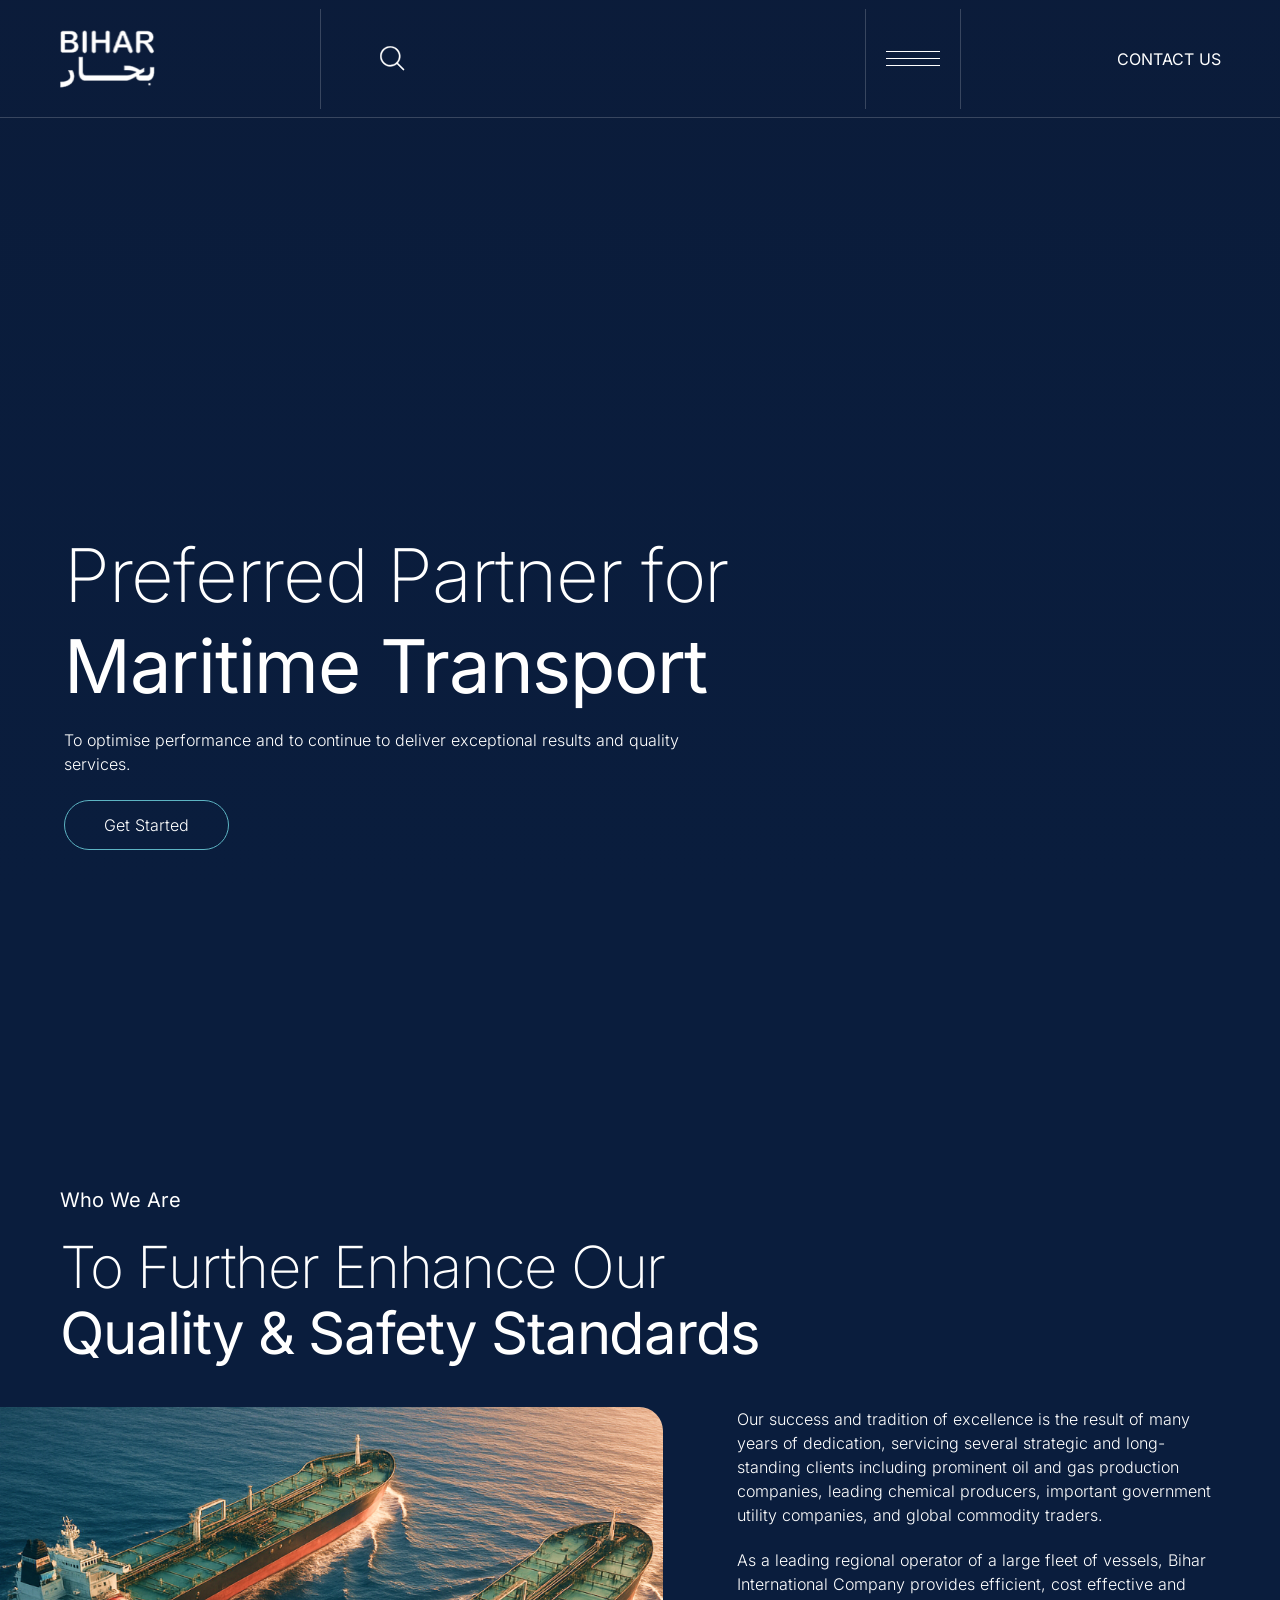
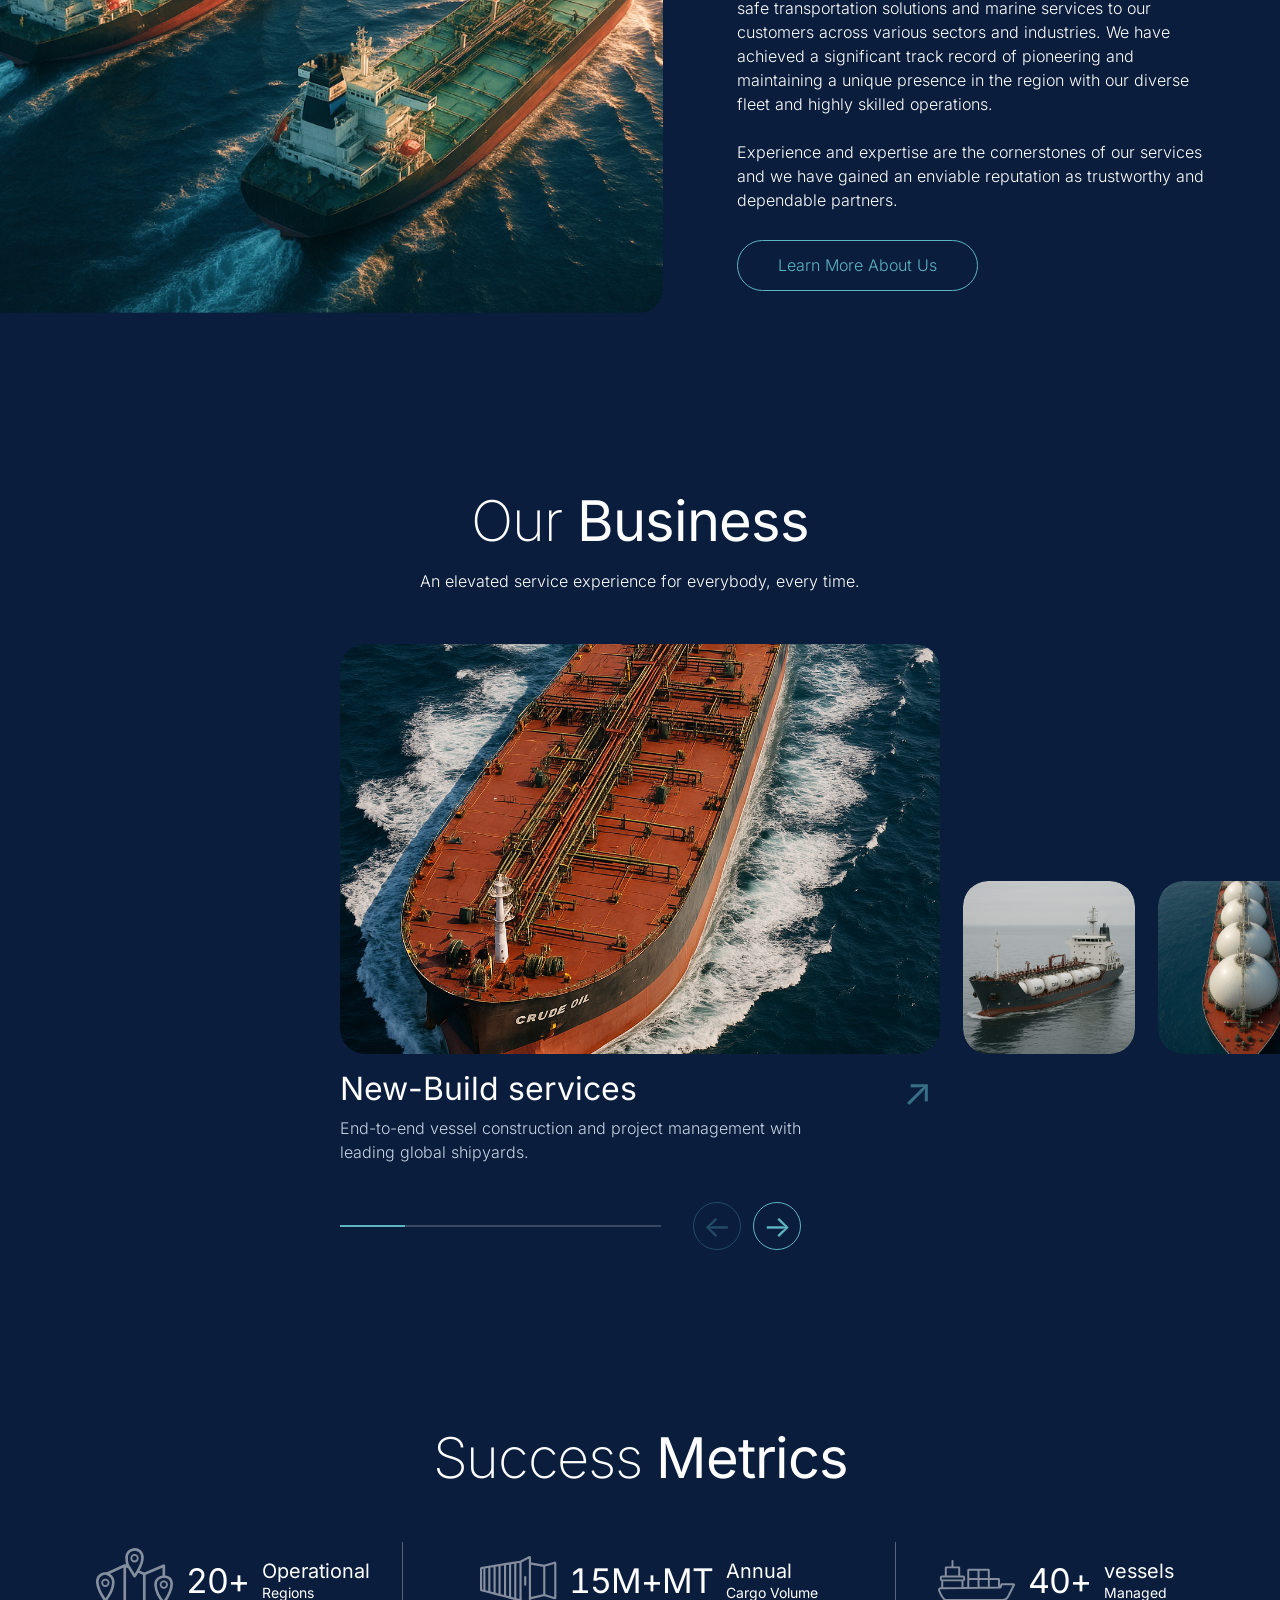
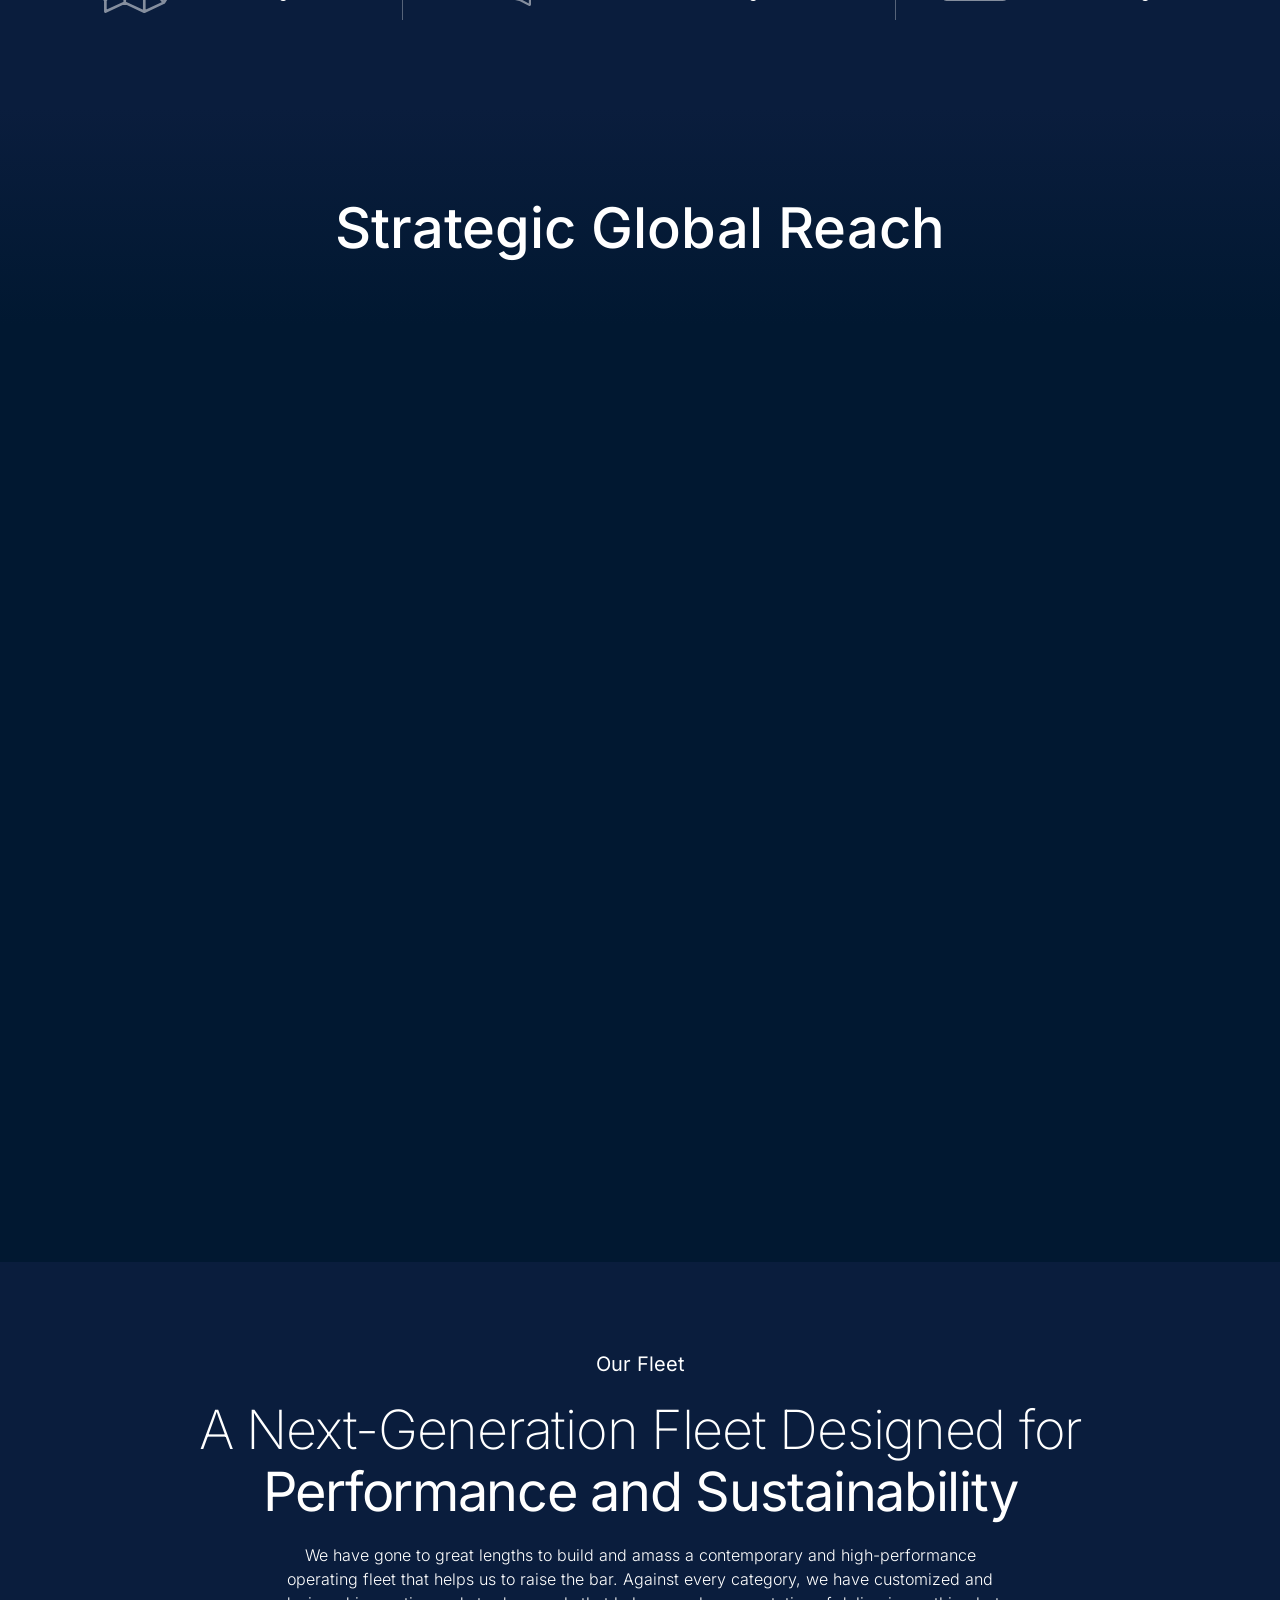
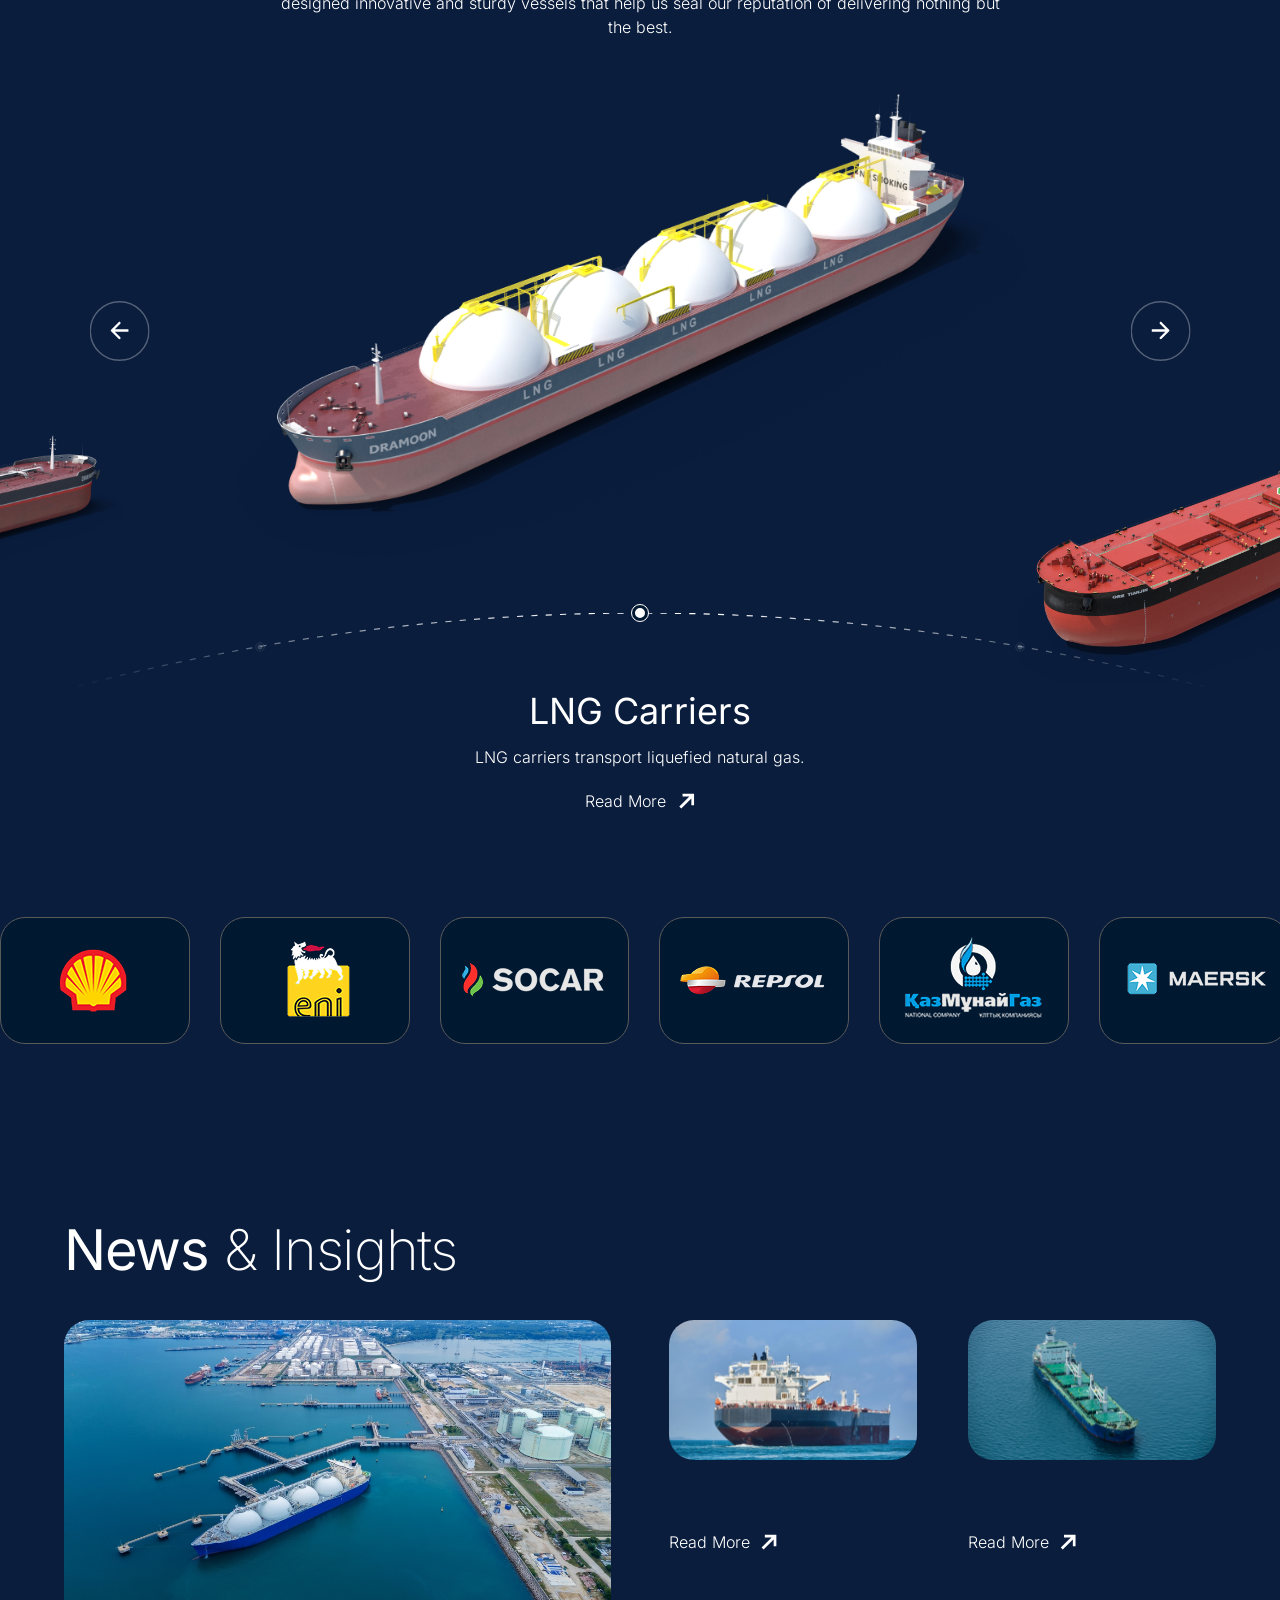
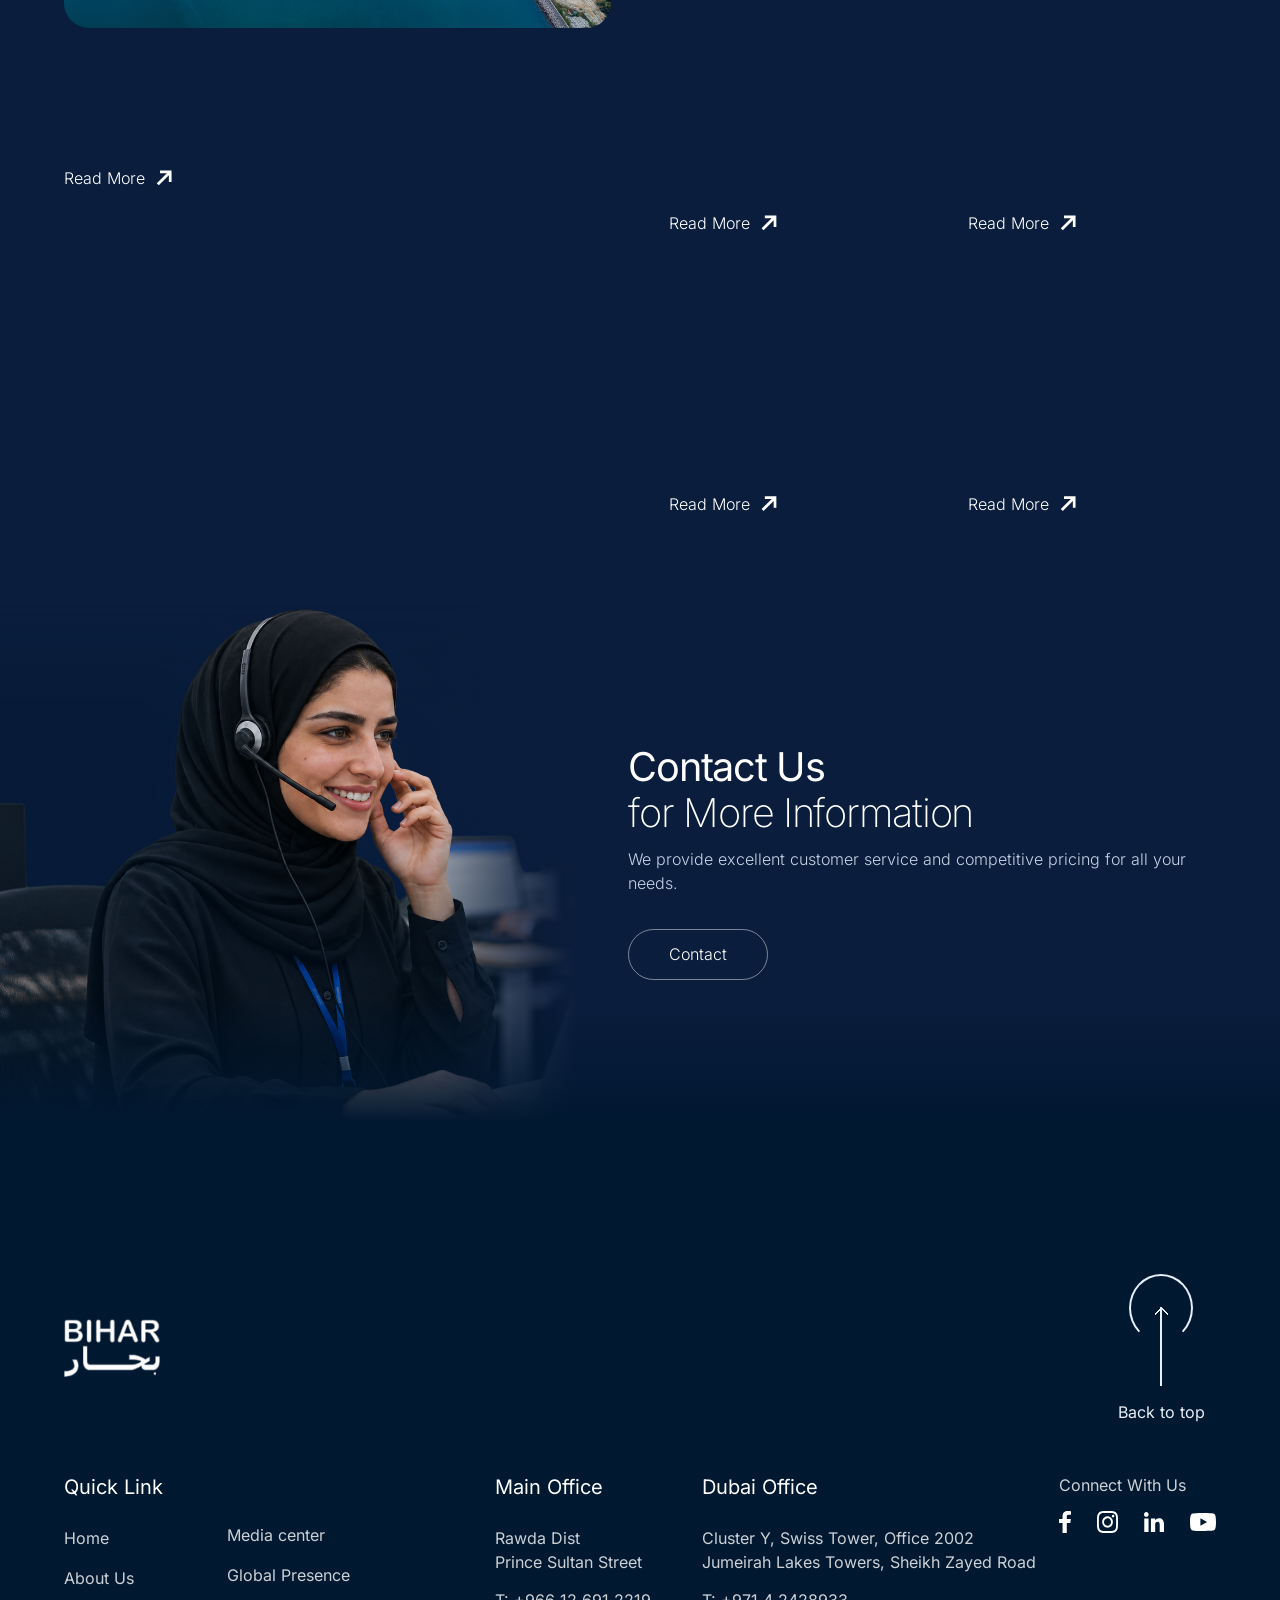
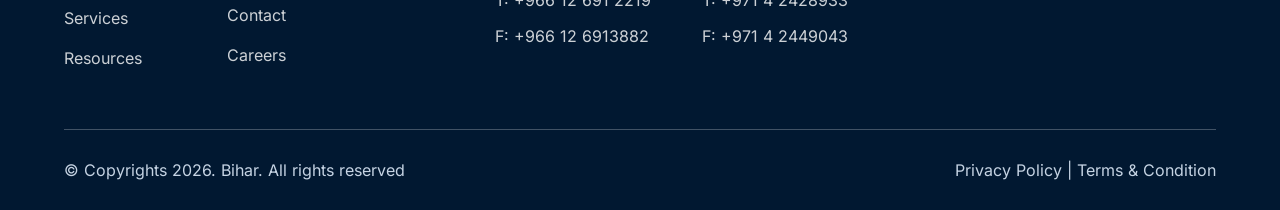
<file: index.html>
<!doctype html><html lang="en"><head><meta charset="UTF-8"><meta name="viewport" content="width=device-width,initial-scale=1"><title>Bihar — Maritime Transport</title><link rel="stylesheet" href="styles.css?v=contact-layout"><script>
if (!matchMedia('(prefers-reduced-motion: reduce)').matches) {
  document.documentElement.classList.add('hero-intro-pending');
}
</script></head><body><main id="canvas"><section class="hero" aria-label="Maritime transport"><video class="hero-video" autoplay muted loop playsinline preload="metadata"><source src="./assets/hero-banner.mp4?v=5.1" type="video/mp4"></video><div class="hero-shade"></div><header class="hero-header"><a class="hero-logo" href="#" aria-label="Bihar home"><img src="./assets/8e5cc.png" alt="Bihar"></a><button class="hero-search" aria-label="Search"><img src="assets/searchicon.svg" alt=""></button><button class="hero-menu" aria-label="Open menu"><span></span><span></span><span></span></button><a class="hero-contact" href="mailto:info@bicl.co">CONTACT US</a></header><div class="hero-copy"><h1><span>Preferred Partner for</span><strong>Maritime Transport</strong></h1><p>To optimise performance and to continue to deliver exceptional results and quality services.</p><a class="hero-cta" href="#about">Get Started</a></div></section><link rel="preload" as="image" href="./assets/865ee.png"/><link rel="preload" as="image" href="./assets/8c9a8.svg"/><link rel="preload" as="image" href="./assets/1b8ef.svg"/><link rel="preload" as="image" href="./assets/f99da.svg"/><link rel="preload" as="image" href="./assets/7a4dc.png"/><link rel="preload" as="image" href="./assets/9ea4a.png"/><link rel="preload" as="image" href="./assets/bbabd.png"/><link rel="preload" as="image" href="./assets/f5aea.png"/><link rel="preload" as="image" href="./assets/d3bcc.png"/><link rel="preload" as="image" href="./assets/74d98.svg"/><link rel="preload" as="image" href="./assets/02187.svg"/><link rel="preload" as="image" href="./assets/6339b.png"/><link rel="preload" as="image" href="./assets/7008f.png"/><link rel="preload" as="image" href="./assets/beb6a.png"/><link rel="preload" as="image" href="./assets/e97cc.png"/><link rel="preload" as="image" href="./assets/ed91c.png"/><link rel="preload" as="image" href="./assets/caebd.png"/><link rel="preload" as="image" href="./assets/d52c5.png"/><link rel="preload" as="image" href="./assets/cea05.png"/><link rel="preload" as="image" href="./assets/6bff6.png"/><link rel="preload" as="image" href="./assets/cce20.png"/><link rel="preload" as="image" href="./assets/0d680.svg"/><link rel="preload" as="image" href="./assets/8b481.svg"/><link rel="preload" as="image" href="./assets/64f39.svg"/><link rel="preload" as="image" href="./assets/3a0a2.svg"/><link rel="preload" as="image" href="./assets/8ef79.svg"/><link rel="preload" as="image" href="./assets/d3dec.svg"/><link rel="preload" as="image" href="./assets/72396.svg"/><link rel="preload" as="image" href="./assets/e66ac.png"/><link rel="preload" as="image" href="./assets/db6e6.png"/><link rel="preload" as="image" href="./assets/611df.png"/><link rel="preload" as="image" href="./assets/e14b8.png"/><link rel="preload" as="image" href="./assets/8452d.png"/><link rel="preload" as="image" href="./assets/79194.png"/><link rel="preload" as="image" href="./assets/124e9.svg"/><link rel="preload" as="image" href="./assets/91818.svg"/><link rel="preload" as="image" href="./assets/4d800.svg"/><link rel="preload" as="image" href="./assets/2a0be.svg"/><link rel="preload" as="image" href="./assets/f7240.svg"/><link rel="preload" as="image" href="./assets/99e6b.png"/><link rel="preload" as="image" href="./assets/3533f.svg"/><link rel="preload" as="image" href="./assets/98422.png"/><link rel="preload" as="image" href="./assets/7807a.png"/><link rel="preload" as="image" href="./assets/a6199.png"/><link rel="preload" as="image" href="./assets/4f1c3.png"/><link rel="preload" as="image" href="./assets/ecb5b.png"/><link rel="preload" as="image" href="./assets/11f55.png"/><link rel="preload" as="image" href="./assets/58cdc.svg"/><link rel="preload" as="image" href="./assets/6ffd9.svg"/><link rel="preload" as="image" href="./assets/50e26.svg"/><link rel="preload" as="image" href="./assets/d8bd1.svg"/><link rel="preload" as="image" href="./assets/a7edb.svg"/><link rel="preload" as="image" href="./assets/069db.svg"/><link rel="preload" as="image" href="./assets/a8fae.svg"/><link rel="preload" as="image" href="./assets/d6ea6.svg"/><link rel="preload" as="image" href="./assets/c4813.svg"/><link rel="preload" as="image" href="./assets/32097.svg"/><link rel="preload" as="image" href="./assets/9d0dd.svg"/><link rel="preload" as="image" href="./assets/1b71c.svg"/><link rel="preload" as="image" href="./assets/38545.svg"/><link rel="preload" as="image" href="./assets/5c2eb.svg"/><link rel="preload" as="image" href="./assets/42e74.svg"/><link rel="preload" as="image" href="./assets/ce6f4.svg"/><link rel="preload" as="image" href="./assets/8627b.svg"/><link rel="preload" as="image" href="./assets/93ea5.svg"/><link rel="preload" as="image" href="./assets/8f38b.svg"/><link rel="preload" as="image" href="./assets/4aea3.svg"/><link rel="preload" as="image" href="./assets/d59c6.svg"/><link rel="preload" as="image" href="./assets/eb8be.svg"/><div class="bg-white relative size-full" data-node-id="0:882" data-name="Home"><div class="absolute contents left-0 top-[3746px]" data-node-id="0:883"><div class="absolute bg-[#0e0e0e] h-[2641px] left-0 top-[3746px] w-[1920px]" data-node-id="0:884"></div><section class="fleet-video-banner" aria-labelledby="global-reach-title"><header class="global-reach-intro"><h2 id="global-reach-title">Strategic Global Reach</h2><p>Bihar International operates from strategic locations to effectively serve our clients across key maritime and commercial hubs.</p></header><iframe class="fleet-route-globe" src="assets/route-globe.html?v=gold-passage-markers" title="Interactive maritime route globe" sandbox="allow-scripts" loading="lazy"></iframe></section><div class="absolute bg-[rgba(14,14,14,0)] h-[132px] left-[94px] top-[4502px] w-[1744px]" data-node-id="0:886"></div><div class="-translate-x-1/2 absolute h-[1389px] left-1/2 overflow-clip top-[4771px] w-[1920px]" data-node-id="0:887"><div class="-translate-x-1/2 [word-break:break-word] absolute content-stretch flex flex-col gap-[20px] items-center leading-[0] left-1/2 not-italic text-center text-white top-[100px] w-[1006px]" data-node-id="I0:887;6411:2569"><div class="flex flex-col font-[&#x27;Inter:Regular&#x27;] font-normal justify-center relative shrink-0 text-[20px] whitespace-nowrap" data-node-id="I0:887;6411:2570"><p class="leading-[29px]">Our Fleet</p></div><div class="flex flex-col font-[&#x27;Inter:Extra_Light&#x27;] font-extralight justify-center min-w-full relative shrink-0 text-[60px] tracking-[-1.275px] w-[min-content]" data-node-id="I0:887;6411:2571"><p><span class="leading-[80px]">A Next-Generation Fleet Designed for</span><br><span class="[word-break:break-word] font-[&#x27;Inter:Regular&#x27;] font-normal leading-[80px] not-italic">Performance and Sustainability</span></p></div><div class="flex flex-col font-[&#x27;Inter:Light&#x27;] font-light justify-center relative shrink-0 text-[18px] w-[972px]" data-node-id="I0:887;6411:2572"><p class="leading-[29px]">We have gone to great lengths to build and amass a contemporary and high-performance operating fleet that helps us to raise the bar. Against every category, we have customized and designed innovative and sturdy vessels that help us seal our reputation of delivering nothing but the best.</p></div></div><div class="-translate-x-1/2 absolute h-[335.984px] left-1/2 top-[585px] w-[958px]" data-node-id="I0:887;6411:2573" data-name="Tanker Image"><div class="absolute inset-[-12.22%_-5.5%_-14.26%_-4.71%]" data-node-id="I0:887;6411:2574" data-name="oil ship tanker.H07.2k"><div class="absolute inset-0 overflow-hidden pointer-events-none"><img alt="" class="absolute h-[329.79%] left-[-7.32%] max-w-none top-[-134.78%] w-[132.73%]" src="./assets/865ee.png"/></div></div></div><div class="absolute contents left-[712px] top-[1143px]" data-node-id="I0:887;6411:2577" data-name="Tankers"><div class="[word-break:break-word] absolute content-stretch flex flex-col gap-[12px] items-center leading-[0] left-[712px] not-italic text-center text-white top-[1143px]" data-node-id="I0:887;6411:2578"><div class="flex flex-col font-[&#x27;Inter:Regular&#x27;] font-normal justify-center min-w-full relative shrink-0 text-[36px] tracking-[var(--letter-spacing\/-0_6,-0.6px)] w-[min-content]" data-node-id="I0:887;6411:2579"><p class="leading-[var(--line-height\/39_99,39.99px)]">Tankers</p></div><div class="flex flex-col font-[&#x27;Inter:Light&#x27;] font-light justify-center relative shrink-0 text-[18px] w-[496px]" data-node-id="I0:887;6411:2580"><p class="leading-[29px]">Our offshore transport units are built for high-performance operations in challenging marine environments.</p></div></div><div class="absolute content-stretch flex items-center left-[891px] top-[1276px] read-more" data-node-id="I0:887;6411:2581" data-name="Component 3"><div class="[text-box-edge:cap_alphabetic] [text-box-trim:trim-both] [word-break:break-word] flex flex-col font-[&#x27;Inter:Medium&#x27;] font-medium justify-center leading-[0] not-italic relative shrink-0 text-[16px] text-center text-white whitespace-nowrap" data-node-id="I0:887;6411:2582"><p class="leading-[normal]">Read More</p></div><span class="read-more-arrow" aria-hidden="true"></span></div></div><div class="absolute contents left-[692px] top-[1330px]" data-node-id="I0:887;6411:2585" data-name="Offshore Units"><div class="[word-break:break-word] absolute content-stretch flex flex-col gap-[12px] items-center leading-[0] left-[692px] not-italic opacity-0 text-center text-white top-[1330px]" data-node-id="I0:887;6411:2586"><div class="flex flex-col font-[&#x27;Inter:Regular&#x27;] font-normal justify-center min-w-full relative shrink-0 text-[36px] tracking-[var(--letter-spacing\/-0_6,-0.6px)] w-[min-content]" data-node-id="I0:887;6411:2587"><p class="leading-[var(--line-height\/39_99,39.99px)]">Offshore Units</p></div><div class="flex flex-col font-[&#x27;Inter:Light&#x27;] font-light justify-center relative shrink-0 text-[18px] w-[536px]" data-node-id="I0:887;6411:2588"><p class="leading-[29px]">Our fleet of road and marine tankers is designed to handle bulk liquid cargo with maximum safety and minimal risk</p></div></div><div class="absolute content-stretch flex items-center left-[891px] opacity-0 top-[1463px] read-more" data-node-id="I0:887;6411:2589" data-name="Component 3"><div class="[text-box-edge:cap_alphabetic] [text-box-trim:trim-both] [word-break:break-word] flex flex-col font-[&#x27;Inter:Medium&#x27;] font-medium justify-center leading-[0] not-italic relative shrink-0 text-[16px] text-center text-white whitespace-nowrap" data-node-id="I0:887;6411:2590"><p class="leading-[normal]">Read More</p></div><span class="read-more-arrow" aria-hidden="true"></span></div></div><div class="-translate-x-1/2 absolute h-[146.651px] left-[calc(50%-0.25px)] top-[1063.85px] w-[1379.5px]" data-node-id="I0:887;6411:2593"><div class="absolute inset-[-0.34%_0_-0.31%_0]"><img alt="" class="block max-w-none size-full" src="./assets/1b8ef.svg"/></div></div><div class="absolute left-[946px] size-[28px] top-[1050px]" data-node-id="I0:887;6411:2594"><img alt="" class="absolute block inset-0 max-w-none size-full" src="./assets/f99da.svg"/></div><div class="absolute aspect-[1024/1024] left-[175.47%] right-[-100.42%] top-[1773px]" data-node-id="I0:887;6411:2608" data-name="05ca0b08-d64a-454d-96b0-d3762ce9445b"><img alt="" class="absolute inset-0 max-w-none object-cover pointer-events-none size-full" src="./assets/7a4dc.png"/></div><div class="absolute aspect-[2048/1167] left-[86.15%] right-[-28.23%] top-[665px]" data-node-id="I0:887;6411:2609" data-name="Lng-Tanker-Ship-14"><img alt="" class="absolute inset-0 max-w-none object-cover pointer-events-none size-full" src="./assets/9ea4a.png"/></div><div class="absolute h-[594px] left-[2291px] top-[956px] w-[1032px]" data-node-id="I0:887;6411:2610" data-name="Ore-Carrier-Ship-Loaded"><img alt="" class="absolute inset-0 max-w-none object-cover pointer-events-none size-full" src="./assets/bbabd.png"/></div><div class="absolute h-[643px] left-[2693px] top-[1419px] w-[1071px]" data-node-id="I0:887;6411:2611" data-name="Super-Tanker-VLCC-1"><img alt="" class="absolute inset-0 max-w-none object-cover pointer-events-none size-full" src="./assets/f5aea.png"/></div><div class="absolute flex h-[493.13px] items-center justify-center left-[2625px] top-[2729px] w-[744.354px]" data-node-id="I0:887;6411:2612"><div class="flex-none rotate-[-6.44deg]"><div class="h-[417px] relative w-[702px]" data-name="favpng_87da99ce3d34be8b486cbe459ee606f2 1"><img alt="" class="absolute inset-0 max-w-none object-cover pointer-events-none size-full" src="./assets/d3bcc.png"/></div></div></div><div class="absolute contents inset-[52.05%_20.89%_43.63%_20.89%]" data-node-id="I0:887;6411:2597" data-name="Arrows"><button class="absolute block cursor-pointer inset-[52.05%_20.89%_43.7%_76.04%]" data-node-id="I0:887;6411:2598"><img alt="" class="absolute block inset-0 max-w-none size-full" src="./assets/74d98.svg"/></button><div class="absolute inset-[52.12%_76.04%_43.63%_20.89%]" data-node-id="I0:887;6411:2601"><img alt="" class="absolute block inset-0 max-w-none size-full" src="./assets/74d98.svg"/></div></div></div><div class="absolute h-[127px] left-[90px] top-[6160px] w-[1740px]" data-node-id="0:888"><div class="absolute content-stretch flex gap-[30px] items-start left-0 top-0" data-node-id="I0:888;2306:1199" data-name="Logos"><div class="bg-[#011831] border border-[#5a5a5a] border-solid content-stretch flex gap-[10px] h-[127px] items-center justify-center p-[15px] relative rounded-[25px] shrink-0 w-[189.764px]" data-node-id="I0:888;2306:1200" data-name="Search Button Dark"><div class="h-[102px] relative shrink-0 w-[168px]" data-node-id="I0:888;2306:1200;20:235" data-name="clients-olimar_03 1"><div class="absolute inset-0 overflow-hidden pointer-events-none"><img class="partner-logo-image" src="assets/partner-shell.png" alt="Shell"></div></div></div><div class="bg-[#011831] border border-[#5a5a5a] border-solid content-stretch flex gap-[10px] h-[127px] items-center justify-center p-[15px] relative rounded-[25px] shrink-0 w-[189.764px]" data-node-id="I0:888;2306:1201" data-name="Search Button Dark"><div class="h-[102px] relative shrink-0 w-[168px]" data-node-id="I0:888;2306:1201;2306:1057" data-name="clients-olimar_03 2"><div class="absolute inset-0 overflow-hidden pointer-events-none"><img class="partner-logo-image" src="assets/partner-eni.png" alt="Eni"></div></div></div><div class="bg-[#011831] border border-[#5a5a5a] border-solid content-stretch flex gap-[10px] h-[127px] items-center justify-center p-[15px] relative rounded-[25px] shrink-0 w-[189.764px]" data-node-id="I0:888;2306:1202" data-name="Search Button Dark"><div class="h-[102px] relative shrink-0 w-[168px]" data-node-id="I0:888;2306:1202;2306:1061" data-name="clients-olimar_03 2"><div class="absolute inset-0 overflow-hidden pointer-events-none"><img class="partner-logo-image" src="assets/partner-socar.png" alt="Socar"></div></div></div><div class="bg-[#011831] border border-[#5a5a5a] border-solid content-stretch flex gap-[10px] h-[127px] items-center justify-center p-[15px] relative rounded-[25px] shrink-0 w-[189.764px]" data-node-id="I0:888;2306:1203" data-name="Search Button Dark"><div class="h-[102px] relative shrink-0 w-[168px]" data-node-id="I0:888;2306:1203;2306:1065" data-name="clients-olimar_03 2"><div class="absolute inset-0 overflow-hidden pointer-events-none"><img class="partner-logo-image" src="assets/partner-repsol.png" alt="Repsol"></div></div></div><div class="bg-[#011831] border border-[#5a5a5a] border-solid content-stretch flex gap-[10px] h-[127px] items-center justify-center p-[15px] relative rounded-[25px] shrink-0 w-[189.764px]" data-node-id="I0:888;2306:1204" data-name="Search Button Dark"><div class="h-[102px] relative shrink-0 w-[168px]" data-node-id="I0:888;2306:1204;2306:1069" data-name="clients-olimar_03 2"><img class="partner-logo-image" src="assets/partner-kazmunaygas.png" alt="Kazmunaygas"></div></div><div class="bg-[#011831] border border-[#5a5a5a] border-solid content-stretch flex gap-[10px] h-[127px] items-center justify-center p-[15px] relative rounded-[25px] shrink-0 w-[189.764px]" data-node-id="I0:888;2306:1205" data-name="Search Button Dark"><div class="h-[102px] relative shrink-0 w-[168px]" data-node-id="I0:888;2306:1205;2306:1073" data-name="clients-olimar_03 2"><div class="absolute inset-0 overflow-hidden pointer-events-none"><img class="partner-logo-image" src="assets/partner-maersk.png" alt="Maersk"></div></div></div><div class="bg-[#011831] border border-[#5a5a5a] border-solid content-stretch flex gap-[10px] h-[127px] items-center justify-center p-[15px] relative rounded-[25px] shrink-0 w-[189.764px]" data-node-id="I0:888;2306:1206" data-name="Search Button Dark"><div class="h-[102px] relative shrink-0 w-[168px]" data-node-id="I0:888;2306:1206;2306:1107" data-name="clients-olimar_03 1"><img class="partner-logo-image" src="assets/partner-womar.png" alt="Womar"></div></div><div class="bg-[#011831] border border-[#5a5a5a] border-solid content-stretch flex gap-[10px] h-[127px] items-center justify-center p-[15px] relative rounded-[25px] shrink-0 w-[189.764px]" data-node-id="I0:888;2306:1207" data-name="Search Button Dark"><div class="h-[102px] relative shrink-0 w-[168px]" data-node-id="I0:888;2306:1207;2306:1111" data-name="clients-olimar_03 1"><div class="absolute inset-0 overflow-hidden pointer-events-none"><img class="partner-logo-image" src="assets/partner-chemship.png" alt="Chemship"></div></div></div><div class="bg-[#011831] border border-[#5a5a5a] border-solid content-stretch flex gap-[10px] h-[127px] items-center justify-center p-[15px] relative rounded-[25px] shrink-0 w-[189.764px]" data-node-id="I0:888;2306:1208" data-name="Search Button Dark"><div class="h-[102px] relative shrink-0 w-[168px]" data-node-id="I0:888;2306:1208;20:235" data-name="clients-olimar_03 1"><div class="absolute inset-0 overflow-hidden pointer-events-none"><img class="partner-logo-image" src="assets/partner-shell.png" alt="Shell"></div></div></div><div class="bg-[#011831] border border-[#5a5a5a] border-solid content-stretch flex gap-[10px] h-[127px] items-center justify-center p-[15px] relative rounded-[10px] shrink-0 w-[189.764px]" data-node-id="0:285"><div class="h-[102px] relative shrink-0 w-[168px]" data-node-id="0:291" data-name="clients-olimar_03 2"><div class="absolute inset-0 overflow-hidden pointer-events-none"><img class="partner-logo-image" src="assets/partner-eni.png" alt="Eni"></div></div></div><div class="bg-[#011831] border border-[#5a5a5a] border-solid content-stretch flex gap-[10px] h-[127px] items-center justify-center p-[15px] relative rounded-[10px] shrink-0 w-[189.764px]" data-node-id="0:300"><div class="h-[102px] relative shrink-0 w-[168px]" data-node-id="0:306" data-name="clients-olimar_03 2"><div class="absolute inset-0 overflow-hidden pointer-events-none"><img class="partner-logo-image" src="assets/partner-socar.png" alt="Socar"></div></div></div><div class="bg-[#011831] border border-[#5a5a5a] border-solid content-stretch flex gap-[10px] h-[127px] items-center justify-center p-[15px] relative rounded-[10px] shrink-0 w-[189.764px]" data-node-id="0:315"><div class="h-[102px] relative shrink-0 w-[168px]" data-node-id="0:321" data-name="clients-olimar_03 2"><div class="absolute inset-0 overflow-hidden pointer-events-none"><img class="partner-logo-image" src="assets/partner-repsol.png" alt="Repsol"></div></div></div><div class="bg-[#011831] border border-[#5a5a5a] border-solid content-stretch flex gap-[10px] h-[127px] items-center justify-center p-[15px] relative rounded-[10px] shrink-0 w-[189.764px]" data-node-id="0:330"><div class="h-[102px] relative shrink-0 w-[168px]" data-node-id="0:336" data-name="clients-olimar_03 2"><img class="partner-logo-image" src="assets/partner-kazmunaygas.png" alt="Kazmunaygas"></div></div><div class="bg-[#011831] border border-[#5a5a5a] border-solid content-stretch flex gap-[10px] h-[127px] items-center justify-center p-[15px] relative rounded-[10px] shrink-0 w-[189.764px]" data-node-id="0:345"><div class="h-[102px] relative shrink-0 w-[168px]" data-node-id="0:351" data-name="clients-olimar_03 2"><div class="absolute inset-0 overflow-hidden pointer-events-none"><img class="partner-logo-image" src="assets/partner-maersk.png" alt="Maersk"></div></div></div><div class="bg-[#011831] border border-[#5a5a5a] border-solid content-stretch flex gap-[10px] h-[127px] items-center justify-center p-[15px] relative rounded-[10px] shrink-0 w-[189.764px]" data-node-id="0:360"><div class="h-[102px] relative shrink-0 w-[168px]" data-node-id="0:366" data-name="clients-olimar_03 1"><img class="partner-logo-image" src="assets/partner-womar.png" alt="Womar"></div></div><div class="bg-[#011831] border border-[#5a5a5a] border-solid content-stretch flex gap-[10px] h-[127px] items-center justify-center p-[15px] relative rounded-[10px] shrink-0 w-[189.764px]" data-node-id="0:375"><div class="h-[102px] relative shrink-0 w-[168px]" data-node-id="0:381" data-name="clients-olimar_03 1"><div class="absolute inset-0 overflow-hidden pointer-events-none"><img class="partner-logo-image" src="assets/partner-chemship.png" alt="Chemship"></div></div></div></div></div></div><div class="absolute contents left-0 top-[1000px]" data-node-id="0:889" data-name="About"><div class="absolute bg-[#253f8b] h-[440px] left-0 top-[1000px] w-[1920px]" data-node-id="0:890"></div><div class="absolute h-[730px] left-0 rounded-br-[25px] rounded-tr-[25px] top-[1339px] w-[954px]" id="about" data-node-id="0:891" data-name="20250612_1041_Sunrise Maritime Passage_simple_compose_01jxhdvjbze3fryj02ryeaegf3"><img alt="" class="absolute inset-0 max-w-none object-bottom pointer-events-none rounded-br-[25px] rounded-tr-[25px] size-full" src="./assets/6bff6.png"/></div><div class="[word-break:break-word] absolute content-stretch flex flex-col gap-[20px] items-start leading-[0] left-[90px] not-italic text-white top-[1075px]" data-node-id="0:892"><div class="flex flex-col font-[&#x27;Inter:Regular&#x27;] font-normal justify-center relative shrink-0 text-[20px] whitespace-nowrap" data-node-id="0:893"><p class="leading-[29px]">Who We Are</p></div><div class="flex flex-col font-[&#x27;Inter:Extra_Light&#x27;] font-extralight justify-center relative shrink-0 text-[0px] tracking-[var(--letter-spacing\/-1_27,-1.275px)] w-[819px]" data-node-id="0:894"><p class="text-[60px] tracking-[-1.275px]"><span class="font-[&#x27;Inter:Extra_Light&#x27;] font-extralight leading-[80px]">To Further Enhance Our</span><br><span class="font-[&#x27;Inter:Regular&#x27;] font-normal leading-[80px]">Quality &amp; Safety Standards</span></p></div></div><div class="-translate-y-1/2 [word-break:break-word] absolute flex flex-col font-[&#x27;Inter:Light&#x27;] font-light justify-center leading-[0] left-[1064px] not-italic text-[18px] text-white top-[1327.5px] w-[550px]" data-node-id="0:895"><p class="leading-[29px]">Our success and tradition of excellence is the result of many years of dedication, servicing several strategic and long-standing clients including prominent oil and gas production companies, leading chemical producers, important government utility companies, and global commodity traders.</p></div><div class="absolute content-stretch flex flex-col gap-[40px] items-start left-[1064px] top-[1480px] w-[650px]" data-node-id="0:896"><div class="[word-break:break-word] flex flex-col font-[&#x27;Inter:Light&#x27;] font-light justify-center leading-[0] min-w-full not-italic relative shrink-0 text-[18px] text-[color:var(--color\/grey\/10,#17171b)] w-[min-content] whitespace-pre-wrap" data-node-id="0:897"><p class="leading-[29px] mb-0">As a leading regional operator of a large fleet of vessels, Bihar International Company provides efficient, cost effective and safe transportation solutions and marine services to our customers across various sectors and industries. We have achieved a significant track record of pioneering and maintaining a unique presence in the region with our diverse fleet and highly skilled operations.</p><p class="leading-[29px] mb-0">​</p><p class="leading-[29px]">Experience and expertise are the cornerstones of our services and we have gained an enviable reputation as trustworthy and dependable partners.</p></div><div class="border border-[#253f8b] border-solid content-stretch flex gap-[10px] items-center justify-center px-[40px] py-[10px] relative rounded-[300px] shrink-0" data-node-id="0:898" data-name="Button Light"><p class="[word-break:break-word] font-[&#x27;Inter:Light&#x27;] font-light leading-[29px] not-italic relative shrink-0 text-[#253f8b] text-[16px] whitespace-nowrap" data-node-id="I0:898;2:31">Learn More About Us</p></div></div></div><div class="-translate-x-1/2 absolute contents left-[calc(50%+0.5px)] top-[7758.7px]" data-node-id="0:899" data-name="Banner"><div class="-translate-x-1/2 absolute bg-[#0c246b] h-[600px] left-1/2 top-[7758.7px] w-[1920px]" data-node-id="0:900"></div><div class="-translate-y-1/2 absolute h-[600px] left-0 top-[calc(50%+3548px)] w-[1095px]" data-node-id="0:901" data-name="Image_fx (1)"><div class="absolute inset-0 overflow-hidden pointer-events-none"><img alt="" class="absolute h-[130.97%] left-[-29.94%] max-w-none top-[-0.82%] w-[131.57%]" src="./assets/contact-operators.png"/></div></div><div class="-translate-x-1/2 absolute flex h-[600px] items-center justify-center left-[calc(50%+0.5px)] top-[7759px] w-[1921px]" data-node-id="0:902"><div class="flex-none rotate-180"><div class="bg-gradient-to-r from-[#0c246b] from-[45.192%] h-[600px] relative to-[rgba(37,63,139,0)] w-[1921px]"></div></div></div><div class="absolute bottom-[835px] content-stretch flex flex-col gap-[40px] items-start left-[972px]" data-node-id="0:903" data-name="Text"><div class="[word-break:break-word] content-stretch flex flex-col gap-[10px] items-start leading-[0] not-italic relative shrink-0 text-white whitespace-nowrap" data-node-id="0:904"><div class="content-stretch flex flex-col gap-[20px] items-start relative shrink-0" data-node-id="0:905"><div class="flex flex-col font-[&#x27;Inter:Extra_Light&#x27;] font-extralight justify-center relative shrink-0 text-[60px] tracking-[-1.275px]" data-node-id="0:907"><p><span class="[word-break:break-word] font-[&#x27;Inter:Regular&#x27;] font-normal leading-[80px] not-italic">Contact Us</span><span class="leading-[80px]">for More Information</span></p></div></div><div class="flex flex-col font-[&#x27;Inter:Light&#x27;] font-light justify-center relative shrink-0 text-[18px]" data-node-id="0:908"><p class="leading-[29px]">We provide excellent customer service and competitive pricing for all your needs.</p></div></div><a class="border border-solid border-white content-stretch flex gap-[10px] items-center justify-center px-[40px] py-[10px] relative rounded-[300px] shrink-0" data-node-id="0:909" data-name="Button Dark" href="mailto:info@bicl.co"><p class="[word-break:break-word] font-[&#x27;Inter:Light&#x27;] font-light leading-[29px] not-italic relative shrink-0 text-[20px] text-white whitespace-nowrap" data-node-id="I0:909;29:293">Contact</p></a></div></div><footer class="site-footer" data-node-id="0:910">
  <video class="footer-video" muted loop playsinline preload="metadata" aria-hidden="true"><source src="assets/footer-background.mp4" type="video/mp4"></video>
  <div class="footer-masthead">
    <img class="footer-logo" data-node-id="0:916" src="assets/9bea2.png" alt="Bihar">
    <button class="footer-back-top" type="button">
      <span class="footer-top-icon" aria-hidden="true"></span>
      Back to top
    </button>
  </div>
  <div class="footer-columns" data-node-id="0:920">
    <div class="[word-break:break-word] content-stretch flex gap-[160px] items-center not-italic relative shrink-0 text-white w-[374px]" data-node-id="0:921"><div class="content-stretch flex flex-col font-[&#x27;Inter:Regular&#x27;] font-normal gap-[28px] items-start relative shrink-0 w-[83px] whitespace-nowrap" data-node-id="0:922"><div class="flex flex-col justify-center leading-[0] relative shrink-0 text-[20px]" data-node-id="0:923"><p class="leading-[29px]">Quick Link</p></div><div class="content-stretch flex flex-col gap-[28px] items-start leading-[normal] relative shrink-0 text-[16px] w-full" data-node-id="0:924"><p class="[text-box-edge:cap_alphabetic] [text-box-trim:trim-both] opacity-80 relative shrink-0" data-node-id="0:925">Home</p><p class="[text-box-edge:cap_alphabetic] [text-box-trim:trim-both] opacity-80 relative shrink-0" data-node-id="0:926">About Us</p><p class="[text-box-edge:cap_alphabetic] [text-box-trim:trim-both] opacity-80 relative shrink-0" data-node-id="0:927">Services</p><p class="[text-box-edge:cap_alphabetic] [text-box-trim:trim-both] opacity-80 relative shrink-0" data-node-id="0:928">Resources</p></div></div><div class="content-stretch flex flex-col gap-[45px] items-start relative shrink-0 text-[16px]" data-node-id="0:929"><p class="[text-box-edge:cap_alphabetic] [text-box-trim:trim-both] font-[&#x27;Poppins:SemiBold&#x27;] leading-[39px] min-w-full opacity-0 relative shrink-0 w-[min-content]" data-node-id="0:930">Quick Link</p><div class="content-stretch flex flex-col font-[&#x27;Inter:Regular&#x27;] font-normal gap-[28px] items-start leading-[normal] relative shrink-0 whitespace-nowrap" data-node-id="0:931"><p class="[text-box-edge:cap_alphabetic] [text-box-trim:trim-both] opacity-80 relative shrink-0" data-node-id="0:932">Media center</p><p class="[text-box-edge:cap_alphabetic] [text-box-trim:trim-both] opacity-80 relative shrink-0" data-node-id="0:933">Global Presence </p><p class="[text-box-edge:cap_alphabetic] [text-box-trim:trim-both] opacity-80 relative shrink-0" data-node-id="0:934">Contact</p><p class="[text-box-edge:cap_alphabetic] [text-box-trim:trim-both] opacity-80 relative shrink-0" data-node-id="0:935">Careers</p></div></div></div>
    <div class="content-stretch flex flex-col gap-[28px] h-[208px] items-start relative shrink-0" data-node-id="0:937"><div class="flex flex-col justify-center leading-[0] relative shrink-0 text-[20px]" data-node-id="0:938"><p class="leading-[29px]">Main Office</p></div><div class="content-stretch flex flex-col gap-[28px] items-start relative shrink-0 text-[16px]" data-node-id="0:939"><div class="[text-box-edge:cap_alphabetic] [text-box-trim:trim-both] leading-[0] opacity-80 relative shrink-0" data-node-id="0:940"><p class="leading-[24px] mb-0 whitespace-pre">Rawda Dist </p><p class="leading-[24px] whitespace-pre">Prince Sultan Street</p></div><p class="[text-box-edge:cap_alphabetic] [text-box-trim:trim-both] leading-[normal] opacity-80 relative shrink-0" data-node-id="0:941">T: +966 12 691 2219</p><p class="[text-box-edge:cap_alphabetic] [text-box-trim:trim-both] leading-[normal] opacity-80 relative shrink-0" data-node-id="0:942">F: +966 12 6913882</p></div></div>
    <div class="content-stretch flex flex-col gap-[28px] h-[208px] items-start relative shrink-0" data-node-id="0:943"><div class="flex flex-col justify-center leading-[0] relative shrink-0 text-[20px]" data-node-id="0:944"><p class="leading-[29px]">Dubai Office</p></div><div class="content-stretch flex flex-col gap-[28px] items-start relative shrink-0 text-[16px]" data-node-id="0:945"><div class="[text-box-edge:cap_alphabetic] [text-box-trim:trim-both] leading-[0] opacity-80 relative shrink-0" data-node-id="0:946"><p class="leading-[24px] mb-0 whitespace-pre">Cluster Y, Swiss Tower, Office 2002 </p><p class="leading-[24px] whitespace-pre">Jumeirah Lakes Towers, Sheikh Zayed Road</p></div><p class="[text-box-edge:cap_alphabetic] [text-box-trim:trim-both] leading-[normal] opacity-80 relative shrink-0" data-node-id="0:947">T: +971 4 2428933</p><p class="[text-box-edge:cap_alphabetic] [text-box-trim:trim-both] leading-[normal] opacity-80 relative shrink-0" data-node-id="0:948">F: +971 4 2449043</p></div></div>
    <div class="footer-social" data-node-id="0:949">
      <p class="[text-box-edge:cap_alphabetic] [text-box-trim:trim-both] [word-break:break-word] col-1 font-[&#x27;Inter:Regular&#x27;] font-normal leading-[24px] ml-0 mt-0 not-italic opacity-80 relative row-1 text-[16px] text-white whitespace-nowrap" data-node-id="0:950">Connect With Us</p>
      <div class="footer-social-icons">
        <div class="col-1 h-[22px] ml-0 mt-[32.15px] relative row-1 w-[11.227px]" data-node-id="0:951" data-name="Facebook"><img alt="" class="absolute block inset-0 max-w-none size-full" src="./assets/8b481.svg"/></div>
        <div class="col-1 h-[22px] ml-[39.23px] mt-[32.15px] relative row-1 w-[21.611px]" data-node-id="0:952" data-name="Instagram"><img alt="" class="absolute block inset-0 max-w-none size-full" src="./assets/64f39.svg"/></div>
        <div class="col-1 h-[19.519px] ml-[88.84px] mt-[33.15px] relative row-1 w-[20.066px]" data-node-id="0:953" data-name="Linkedin"><img alt="" class="absolute block inset-0 max-w-none size-full" src="./assets/3a0a2.svg"/></div>
        <div class="col-1 h-[18px] ml-[136.9px] mt-[34.15px] relative row-1 w-[25.714px]" data-node-id="0:956" data-name="Vector"><img alt="" class="absolute block inset-0 max-w-none size-full" src="./assets/8ef79.svg"/></div>
      </div>
    </div>
  </div>
  <div class="footer-legal">
    <p>© Copyrights 2026. Bihar. All rights reserved</p>
    <p>Privacy Policy  |  Terms &amp; Condition</p>
  </div>
</footer><section class="business-section" data-node-id="0:960"><header><h2>Our <strong>Business</strong></h2><p>An elevated service experience for everybody, every time.</p></header><div class="business-gallery"><img class="business-far-left" src="assets/e66ac.png" alt="Vessel at sea"><button class="business-prev-preview" aria-label="Previous business image"><img src="assets/611df.png" alt="Gas tanker"></button><img class="business-main-image" src="assets/e14b8.png" alt="Maritime transport vessel"><button class="business-next-preview" aria-label="Next business image"><img src="assets/8452d.png" alt="Red tanker"></button><img class="business-far-right" src="assets/79194.png" alt="Offshore vessel"></div><div class="business-caption"><h3>New-Build services</h3><p>End-to-end vessel construction and project management with leading global shipyards.</p><button type="button" class="business-details-button" aria-label="View details" disabled>↗</button></div><div class="business-pagination"><div class="business-progress"><span></span></div><div class="business-controls"><button aria-label="Previous slide">←</button><button aria-label="Next slide">→</button></div></div></section><div class="absolute contents left-[90px] top-[6287px]" data-node-id="0:961"><div class="absolute h-[1110.16px] left-[987.95px] right-[69.97px] top-[6548.54px]" data-node-id="0:962" data-name="Container"><div class="absolute content-stretch flex flex-col items-start left-[20px] right-[470.96px] top-[284.17px]" data-node-id="0:963" data-name="Heading 3"><div class="[word-break:break-word] flex flex-col font-[&#x27;Inter:Light&#x27;] font-light justify-center leading-[0] not-italic relative shrink-0 text-[20px] text-[color:var(--color\/grey\/10,#17171b)] w-[371px]" data-node-id="0:964"><p class="leading-[29px]">Dornan Recognized as One of Ireland’s Best...</p></div></div><div class="absolute content-stretch flex flex-col items-start left-[20px] overflow-clip pb-[0.6px] right-[470.96px] rounded-[8px] top-[51.41px]" data-node-id="0:965" data-name="Component 2"><div class="h-[208.15px] max-w-[371.1300048828125px] relative rounded-[25px] shrink-0 w-full" data-node-id="I0:965;4316:1404" data-name="Dornan Recognized as One of Ireland’s Best Employers"><div class="absolute inset-0 overflow-hidden pointer-events-none rounded-[25px]"><img alt="" class="absolute h-[118.92%] left-0 max-w-none top-[-9.46%] w-full" src="./assets/99e6b.png"/></div></div></div><div class="absolute content-stretch flex items-center left-[20px] right-[470.96px] top-[366.2px] read-more" data-node-id="0:966" data-name="Component 3"><div class="[text-box-edge:cap_alphabetic] [text-box-trim:trim-both] [word-break:break-word] flex flex-col font-[&#x27;Inter:Medium&#x27;] font-medium justify-center leading-[0] not-italic relative shrink-0 text-[16px] text-[color:var(--color\/grey\/47,#73737b)] text-center whitespace-nowrap" data-node-id="I0:966;4316:1659"><p class="leading-[normal]">Read More</p></div><span class="read-more-arrow" aria-hidden="true"></span></div><div class="absolute content-stretch flex flex-col items-start left-[470.97px] right-[19.99px] top-[284.17px]" data-node-id="0:967" data-name="Heading 3"><div class="[word-break:break-word] flex flex-col font-[&#x27;Inter:Light&#x27;] font-light justify-center leading-[0] not-italic relative shrink-0 text-[20px] text-[color:var(--color\/grey\/10,#17171b)] w-[371px]" data-node-id="0:968"><p class="leading-[29px]">Buffalo and Erie County Botanical Gardens’ $31...</p></div></div><div class="absolute content-stretch flex flex-col items-start left-[470.97px] overflow-clip pb-[0.6px] right-[19.99px] rounded-[8px] top-[51.41px]" data-node-id="0:969" data-name="Component 2"><div class="h-[208.15px] max-w-[371.1300048828125px] relative rounded-[25px] shrink-0 w-full" data-node-id="I0:969;4316:1409" data-name="Buffalo and Erie County Botanical Gardens’ $31 Million Expansion Breaks Ground"><div class="absolute inset-0 overflow-hidden pointer-events-none rounded-[25px]"><img alt="" class="absolute left-0 max-w-none size-full top-0" src="./assets/98422.png"/></div></div></div><div class="absolute content-stretch flex items-center left-[470.97px] right-[19.99px] top-[366.2px] read-more" data-node-id="0:970" data-name="Component 3"><div class="[text-box-edge:cap_alphabetic] [text-box-trim:trim-both] [word-break:break-word] flex flex-col font-[&#x27;Inter:Medium&#x27;] font-medium justify-center leading-[0] not-italic relative shrink-0 text-[16px] text-[color:var(--color\/grey\/47,#73737b)] text-center whitespace-nowrap" data-node-id="I0:970;4316:1659"><p class="leading-[normal]">Read More</p></div><span class="read-more-arrow" aria-hidden="true"></span></div><div class="absolute content-stretch flex flex-col items-start left-[20px] right-[470.96px] top-[652.86px]" data-node-id="0:971" data-name="Heading 3"><div class="[word-break:break-word] flex flex-col font-[&#x27;Inter:Light&#x27;] font-light justify-center leading-[0] not-italic relative shrink-0 text-[20px] text-[color:var(--color\/grey\/10,#17171b)] w-[371px]" data-node-id="0:972"><p class="leading-[29px]">Turner Selected as One of the Contractors to...</p></div></div><div class="absolute content-stretch flex flex-col items-start left-[20px] overflow-clip pb-[0.61px] right-[470.96px] rounded-[8px] top-[420.1px]" data-node-id="0:973" data-name="Component 2"><div class="h-[208.14px] max-w-[371.1300048828125px] relative rounded-[25px] shrink-0 w-full" data-node-id="I0:973;4316:1413" data-name="Turner Selected as One of the Contractors to Work on Multi-Billion-Dollar One Beverly Hills Project"><div class="absolute inset-0 overflow-hidden pointer-events-none rounded-[25px]"><img alt="" class="absolute h-[100.01%] left-0 max-w-none top-0 w-full" src="./assets/7807a.png"/></div></div></div><div class="absolute content-stretch flex items-center left-[20px] right-[470.96px] top-[734.88px] read-more" data-node-id="0:974" data-name="Component 3"><div class="[text-box-edge:cap_alphabetic] [text-box-trim:trim-both] [word-break:break-word] flex flex-col font-[&#x27;Inter:Medium&#x27;] font-medium justify-center leading-[0] not-italic relative shrink-0 text-[16px] text-[color:var(--color\/grey\/47,#73737b)] text-center whitespace-nowrap" data-node-id="I0:974;4316:1659"><p class="leading-[normal]">Read More</p></div><span class="read-more-arrow" aria-hidden="true"></span></div><div class="absolute content-stretch flex flex-col items-start left-[470.97px] right-[19.99px] top-[652.86px]" data-node-id="0:975" data-name="Heading 3"><div class="[word-break:break-word] flex flex-col font-[&#x27;Inter:Light&#x27;] font-light justify-center leading-[0] not-italic relative shrink-0 text-[20px] text-[color:var(--color\/grey\/10,#17171b)] w-[369px]" data-node-id="0:976"><p class="leading-[29px]">Turner Reaches Major Milestones on Sarasota...</p></div></div><div class="absolute content-stretch flex flex-col items-start left-[470.97px] overflow-clip pb-[0.61px] right-[19.99px] rounded-[8px] top-[420.1px]" data-node-id="0:977" data-name="Component 2"><div class="h-[208.14px] max-w-[371.1300048828125px] relative rounded-[25px] shrink-0 w-full" data-node-id="I0:977;4316:1417" data-name="Turner Reaches Major Milestones on Sarasota Memorial Hospital’s Cancer Pavilion in Florida"><div class="absolute inset-0 overflow-hidden pointer-events-none rounded-[25px]"><img alt="" class="absolute h-[100.01%] left-0 max-w-none top-0 w-full" src="./assets/a6199.png"/></div></div></div><div class="absolute content-stretch flex items-center left-[470.97px] right-[19.99px] top-[734.88px] read-more" data-node-id="0:978" data-name="Component 3"><div class="[text-box-edge:cap_alphabetic] [text-box-trim:trim-both] [word-break:break-word] flex flex-col font-[&#x27;Inter:Medium&#x27;] font-medium justify-center leading-[0] not-italic relative shrink-0 text-[16px] text-[color:var(--color\/grey\/47,#73737b)] text-center whitespace-nowrap" data-node-id="I0:978;4316:1659"><p class="leading-[normal]">Read More</p></div><span class="read-more-arrow" aria-hidden="true"></span></div><div class="absolute h-[336.78px] left-0 right-1/2 top-[789.79px]" data-node-id="0:979" data-name="Container"><div class="absolute content-stretch flex flex-col items-start left-[20px] right-[39.91px] top-[232.76px]" data-node-id="0:980" data-name="Heading 3"><div class="[word-break:break-word] flex flex-col font-[&#x27;Inter:Light&#x27;] font-light justify-center leading-[0] not-italic relative shrink-0 text-[20px] text-[color:var(--color\/grey\/10,#17171b)] whitespace-nowrap" data-node-id="0:981"><p class="leading-[29px] mb-0 whitespace-pre">Turner Named Nation’s Top </p><p class="leading-[29px] whitespace-pre">Healthcare.</p></div></div><div class="absolute content-stretch flex flex-col items-start left-[20px] overflow-clip pb-[0.61px] right-[39.91px] rounded-[8px] top-0" data-node-id="0:982" data-name="Component 2"><div class="h-[208.14px] max-w-[371.1300048828125px] relative rounded-[25px] shrink-0 w-full" data-node-id="I0:982;4316:1421" data-name="Turner Named Nation’s Top Healthcare Construction Manager by Modern Healthcare"><div class="absolute inset-0 overflow-hidden pointer-events-none rounded-[25px]"><img alt="" class="absolute h-[100.01%] left-0 max-w-none top-0 w-full" src="./assets/4f1c3.png"/></div></div></div><div class="absolute content-stretch flex items-center left-[20px] right-[39.91px] top-[314.78px] read-more" data-node-id="0:983" data-name="Component 3"><div class="[text-box-edge:cap_alphabetic] [text-box-trim:trim-both] [word-break:break-word] flex flex-col font-[&#x27;Inter:Medium&#x27;] font-medium justify-center leading-[0] not-italic relative shrink-0 text-[16px] text-[color:var(--color\/grey\/47,#73737b)] text-center whitespace-nowrap" data-node-id="I0:983;4316:1659"><p class="leading-[normal]">Read More</p></div><span class="read-more-arrow" aria-hidden="true"></span></div></div><div class="absolute h-[336.78px] left-1/2 right-0 top-[789.79px]" data-node-id="0:984" data-name="Container"><div class="absolute content-stretch flex flex-col items-start left-[39.93px] right-[19.99px] top-[232.76px]" data-node-id="0:985" data-name="Heading 3"><div class="[word-break:break-word] flex flex-col font-[&#x27;Inter:Light&#x27;] font-light justify-center leading-[0] not-italic relative shrink-0 text-[20px] text-[color:var(--color\/grey\/10,#17171b)] w-[369px]" data-node-id="0:986"><p class="leading-[29px]">Turner Construction Company to Build Soccer...</p></div></div><div class="absolute content-stretch flex flex-col items-start left-[39.93px] overflow-clip pb-[0.61px] right-[19.99px] rounded-[8px] top-0" data-node-id="0:987" data-name="Component 2"><div class="h-[208.14px] max-w-[371.1300048828125px] relative rounded-[25px] shrink-0 w-full" data-node-id="I0:987;4316:1425" data-name="Turner Construction Company to Build Soccer Stadium for Republic FC in Sacramento"><div class="absolute inset-0 overflow-hidden pointer-events-none rounded-[25px]"><img alt="" class="absolute h-[100.01%] left-0 max-w-none top-0 w-full" src="./assets/ecb5b.png"/></div></div></div><div class="absolute content-stretch flex items-center left-[39.93px] right-[19.98px] top-[314.78px] read-more" data-node-id="0:988" data-name="Component 3"><div class="[text-box-edge:cap_alphabetic] [text-box-trim:trim-both] [word-break:break-word] flex flex-col font-[&#x27;Inter:Medium&#x27;] font-medium justify-center leading-[0] not-italic relative shrink-0 text-[16px] text-[color:var(--color\/grey\/47,#73737b)] text-center whitespace-nowrap" data-node-id="I0:988;4316:1659"><p class="leading-[normal]">Read More</p></div><span class="read-more-arrow" aria-hidden="true"></span></div></div></div><div class="absolute bottom-0 h-[-4915.3023681640625px] left-[90px] pointer-events-none top-[6287px]" data-node-id="0:989"><div class="contents pointer-events-auto sticky top-0"><div class="absolute content-stretch flex flex-col items-start left-[90px] right-[997.92px] top-[7092.06px]" data-node-id="0:990" data-name="Heading 3"><div class="[word-break:break-word] flex flex-col font-[&#x27;Inter:Light&#x27;] font-light justify-center leading-[0] not-italic relative shrink-0 text-[32px] text-[color:var(--color\/grey\/10,#17171b)] tracking-[var(--letter-spacing\/-0_6,-0.6px)] w-[832px]" data-node-id="0:991"><p class="leading-[50px]">Bihar International Unveils Next-Generation Eco Tanker Design</p></div></div><div class="absolute h-[468px] left-[90px] right-[998px] rounded-[25px] top-[6599px]" data-node-id="0:694"><div class="absolute inset-0 rounded-[25px]" data-node-id="0:695"><div class="absolute inset-0 overflow-hidden pointer-events-none rounded-[25px]"><img alt="" class="absolute left-0 max-w-none size-full top-0" src="./assets/11f55.png"/></div></div></div><div class="absolute content-stretch flex items-center left-[90px] right-[997.92px] top-[7216.06px] read-more" data-node-id="0:993" data-name="Component 3"><div class="[text-box-edge:cap_alphabetic] [text-box-trim:trim-both] [word-break:break-word] flex flex-col font-[&#x27;Inter:Medium&#x27;] font-medium justify-center leading-[0] not-italic relative shrink-0 text-[16px] text-[color:var(--color\/grey\/47,#73737b)] text-center whitespace-nowrap" data-node-id="I0:993;4316:1659"><p class="leading-[normal]">Read More</p></div><span class="read-more-arrow" aria-hidden="true"></span></div><div class="absolute h-[262px] left-[90px] top-[6287px] w-[1420px]" data-node-id="0:994"><div class="-translate-y-1/2 [word-break:break-word] absolute flex flex-col font-[&#x27;Inter:Extra_Light&#x27;] font-extralight h-[80px] justify-center leading-[0] left-0 not-italic text-[60px] text-black top-[222px] tracking-[-1.275px] w-[1420px]" data-node-id="0:995"><p><span class="[word-break:break-word] font-[&#x27;Inter:Regular&#x27;] font-normal leading-[80px] not-italic">News</span><span class="leading-[80px]"> &amp; Insights</span></p></div></div></div></div></div><section class="success-metrics"><h2>Success <strong>Metrics</strong></h2><div class="metrics-row"><div class="metric"><img src="assets/58cdc.svg" alt=""><strong aria-label="20+"><span aria-hidden="true" data-count-to="20">20</span>+</strong><p>Operational<span>Regions</span></p></div><div class="metric"><img src="assets/50e26.svg" alt=""><strong aria-label="15M+MT"><span aria-hidden="true" data-count-to="15">15</span>M+MT</strong><p>Annual<span>Cargo Volume</span></p></div><div class="metric"><img src="assets/d8bd1.svg" alt=""><strong aria-label="40+"><span aria-hidden="true" data-count-to="40">40</span>+</strong><p>vessels<span>Managed</span></p></div></div></section><div class="absolute contents left-[-1px] top-0" data-node-id="0:1032"><div class="absolute bg-[#011832] h-[1000px] left-[-1px] top-0 w-[1921px]" data-node-id="0:1033" data-name="Main Image"></div><div class="absolute h-[1000px] left-[-1px] top-0 w-[1921px]" data-node-id="0:1034" data-name="stock-footage-cargo-ship-with-a-world-map-in-the-background-represents-an-intelligent-logistics-system-that-uses 1"><video class="hero-video" autoplay muted loop playsinline preload="metadata" aria-label="Bihar maritime transport"><source src="./assets/hero-banner.mp4?v=5.1" type="video/mp4"></video></div><div class="-translate-x-1/2 absolute flex h-[1000px] items-center justify-center left-[calc(50%-0.5px)] top-0 w-[1921px]" data-node-id="0:1035"><div class="-scale-y-100 flex-none rotate-180"><div class="h-[1000px] relative w-[1921px]" style="background-image:url(&quot;data:image/svg+xml;utf8,&lt;svg viewBox=&#x27;0 0 1921 1000&#x27; xmlns=&#x27;http://www.w3.org/2000/svg&#x27; preserveAspectRatio=&#x27;none&#x27;&gt;&lt;rect x=&#x27;0&#x27; y=&#x27;0&#x27; height=&#x27;100%&#x27; width=&#x27;100%&#x27; fill=&#x27;url(%23grad)&#x27; opacity=&#x27;1&#x27;/&gt;&lt;defs&gt;&lt;radialGradient id=&#x27;grad&#x27; gradientUnits=&#x27;userSpaceOnUse&#x27; cx=&#x27;0&#x27; cy=&#x27;0&#x27; r=&#x27;10&#x27; gradientTransform=&#x27;matrix(-91.22 -5.4203e-13 5.8009e-13 -81.798 959.89 500)&#x27;&gt;&lt;stop stop-color=&#x27;rgba(49,72,145,0.1)&#x27; offset=&#x27;0.00036991&#x27;/&gt;&lt;stop stop-color=&#x27;rgba(12,26,71,0.5)&#x27; offset=&#x27;1&#x27;/&gt;&lt;/radialGradient&gt;&lt;/defs&gt;&lt;/svg&gt;&quot;)" data-name="image 350"></div></div></div><div class="-translate-x-1/2 absolute flex h-[1000px] items-center justify-center left-[calc(50%-0.5px)] mix-blend-multiply top-0 w-[1921px]" data-node-id="0:1036"><div class="flex-none rotate-180"><div class="bg-gradient-to-t from-[rgba(26,43,67,0)] h-[1000px] opacity-60 relative to-[rgba(26,43,67,0)] via-1/2 via-[rgba(26,43,67,0)] w-[1921px]" data-name="image 354"></div></div></div><div class="absolute content-stretch flex flex-col gap-[40px] h-[327px] items-start left-[89px] top-[593px] w-[733px]" data-node-id="0:1037"><div class="[word-break:break-word] grid-cols-[max-content] grid-rows-[max-content] inline-grid leading-[0] not-italic place-items-start relative shrink-0" data-node-id="0:1038"><div class="col-1 content-stretch flex flex-col items-start ml-0 mt-0 relative row-1 text-[80px] text-[color:var(--color\/white\/solid,white)] w-[733px]" data-node-id="0:1039"><div class="flex flex-col font-[&#x27;Inter:Extra_Light&#x27;] font-extralight justify-center mb-[-10px] min-w-full relative shrink-0 tracking-[var(--letter-spacing\/-1_27,-1.275px)] w-[min-content]" data-node-id="0:1040"><p class="leading-[var(--line-height\/85,85px)]">Preferred Partner for</p></div><div class="flex flex-col font-[&#x27;Inter:Regular&#x27;] font-normal justify-center relative shrink-0 tracking-[-1.275px] whitespace-nowrap" data-node-id="0:1041"><p class="leading-[125.95px]">Maritime Transport</p></div></div><p class="col-1 font-[&#x27;Inter:Light&#x27;] font-light leading-[29px] ml-0 mt-[209px] relative row-1 text-[18px] text-white whitespace-nowrap" data-node-id="0:1042">To optimise performance and to continue to deliver exceptional results and quality services.</p></div><div class="content-stretch flex flex-col items-start relative shrink-0 w-[733px]" data-node-id="0:1043" data-name="Typo"><div class="border border-solid border-white content-stretch flex gap-[10px] items-center justify-center px-[40px] py-[10px] relative rounded-[300px] shrink-0" data-node-id="0:1044" data-name="Button Dark"><p class="[word-break:break-word] font-[&#x27;Inter:Light&#x27;] font-light leading-[29px] not-italic relative shrink-0 text-[20px] text-white whitespace-nowrap" data-node-id="I0:1044;29:293">Get Started</p></div></div></div></div><div class="-translate-x-1/2 absolute h-[969px] left-1/2 top-0 w-[1922px]" data-node-id="0:1045" data-name="Component 15"><div class="absolute content-stretch flex flex-col inset-[0_0.05%_87.87%_0.05%] items-start justify-center" data-node-id="I0:1045;4319:4258" data-name="Header"><div class="content-stretch flex items-center relative shrink-0 w-full" data-node-id="I0:1045;4319:4259" data-name="Container"><div class="flex flex-row items-center self-stretch" data-node-id="I0:1045;4349:2644"><div class="content-stretch flex flex-col h-full items-start justify-center pl-[90px] py-[30px] relative shrink-0 w-[481px]" data-name="Container"><div class="grid-cols-[max-content] grid-rows-[max-content] inline-grid leading-[0] place-items-start relative shrink-0" data-node-id="I0:1045;4349:2645" data-name="Mask group"><div class="bg-white col-1 h-[57.549px] mask-alpha mask-intersect mask-no-clip mask-no-repeat mask-size-[95.023px_57.549px] ml-0 mt-0 relative row-1 w-[95.023px]" data-node-id="I0:1045;4349:2647" style="mask-image:url(&quot;./assets/8e5cc.png&quot;)" data-name="image 1"></div></div></div></div><div class="border-[rgba(255,255,255,0.25)] border-l-[length:var(--stroke-weight\/1,1px)] border-solid content-stretch flex h-[100px] items-center justify-end pl-px relative shrink-0 w-[960px]" data-node-id="I0:1045;4319:4264" data-name="VerticalBorder"><button class="border-[rgba(255,255,255,0.25)] border-l border-r-[length:var(--stroke-weight\/1,1px)] border-solid content-stretch cursor-pointer flex items-center justify-center pl-px py-[42px] relative shrink-0 w-[144px]" data-node-id="I0:1045;4319:4271" data-name="Component 9"><div class="content-stretch flex flex-col gap-[var(--item-spacing\/6,6px)] items-start overflow-clip relative shrink-0" data-node-id="I0:1045;4319:4271;4316:1588" data-name="Container"><div class="bg-[var(--color\/white\/solid,white)] h-px relative shrink-0 w-[60px]" data-node-id="I0:1045;4319:4271;4316:1590" data-name="Horizontal Divider"></div><div class="bg-[var(--color\/white\/solid,white)] h-px relative shrink-0 w-[60px]" data-node-id="I0:1045;4319:4271;4316:1591" data-name="Horizontal Divider"></div><div class="bg-[var(--color\/white\/solid,white)] h-px relative shrink-0 w-[60px]" data-node-id="I0:1045;4319:4271;4316:1592" data-name="Horizontal Divider"></div></div></button></div><div class="flex flex-row items-center self-stretch" data-node-id="I0:1045;4349:2699"><div class="content-stretch flex h-full items-center justify-end pl-[39.936px] pr-[90px] relative shrink-0 w-[479.75px]" data-name="Container"><div class="content-stretch flex items-center justify-center py-[39px] relative shrink-0" data-node-id="I0:1045;4349:2700" data-name="Button"><div class="content-stretch flex items-center relative shrink-0" data-node-id="I0:1045;4349:2701" data-name="Component 10"><div class="content-stretch flex flex-col items-center relative shrink-0" data-node-id="I0:1045;4349:2702" data-name="Container"><div class="[word-break:break-word] flex flex-col font-[family-name:var(--font-family\/font-1,&#x27;Inter:Regular&#x27;)] font-[var(--font-weight\/400,400)] justify-center leading-[0] not-italic relative shrink-0 text-[18px] text-white tracking-[-0.72px] uppercase whitespace-nowrap" data-node-id="I0:1045;4349:2703"><p class="leading-[normal]">Contact Us</p></div></div></div></div></div></div></div><div class="h-0 relative shrink-0 w-[1921px]" data-node-id="I0:1045;4319:4845"><div class="absolute inset-[-1px_0_0_0]"><img alt="" class="block max-w-none size-full" src="./assets/a7edb.svg"/></div></div></div><div class="absolute contents inset-[12.18%_0_-8.57%_0]" data-node-id="I0:1045;4319:4257"><div class="absolute bg-white inset-[12.18%_0.05%_-8.57%_0.05%] opacity-0" data-node-id="I0:1045;4319:4252"></div><div class="absolute bg-[#102c7e] inset-[12.18%_74.97%_-8.57%_0] opacity-0" data-node-id="I0:1045;4319:4076"></div><div class="absolute inset-[12.18%_76.12%_-8.57%_7.65%] opacity-0 overflow-clip" data-node-id="I0:1045;4319:4213"><div class="absolute contents h-[987.698px] left-0 top-[-3px] w-[312px]" data-node-id="I0:1045;4319:4212"><div class="absolute flex inset-[-0.32%_0_-5.43%_0] items-center justify-center" data-node-id="I0:1045;4319:4210" style="container-type:size"><div class="-rotate-90 flex-none h-[100cqw] w-[100cqh]"><div class="relative size-full" data-name="Vector"><img alt="" class="absolute block inset-0 max-w-none size-full" src="./assets/069db.svg"/></div></div></div><div class="absolute flex h-[24.96px] items-center justify-center left-[274.56px] top-[36.22px] w-[18.72px]" data-node-id="I0:1045;4319:4211"><div class="-rotate-90 flex-none"><div class="bg-[rgba(37,63,139,0.3)] h-[18.72px] relative w-[24.96px]"></div></div></div></div></div><div class="[word-break:break-word] absolute content-stretch flex flex-col font-[&#x27;Inter:Light&#x27;] font-light gap-[12px] inset-[90.71%_59.73%_2.89%_31.11%] items-start leading-[normal] not-italic opacity-0 text-[19px] text-black" data-node-id="I0:1045;4319:4256"><p class="opacity-80 relative shrink-0 w-full" data-node-id="I0:1045;4319:4248">Privacy Policy</p><p class="opacity-80 relative shrink-0 w-full" data-node-id="I0:1045;4319:4250">Terms &amp; Condition</p></div><div class="absolute content-stretch flex gap-[var(--item-spacing\/20,20px)] inset-[102.89%_59.26%_-6.5%_26.38%] items-start opacity-0 pr-[19.95px]" data-node-id="I0:1045;4319:4214" data-name="Item"><div class="content-stretch flex items-start pb-[3px] pr-[4px] relative shrink-0" data-node-id="I0:1045;4319:4215" data-name="Link"><div class="content-stretch flex items-start overflow-clip relative shrink-0 size-[32px]" data-node-id="I0:1045;4319:4216" data-name="Facebook Logo"><div class="content-stretch flex flex-col items-center justify-center overflow-clip relative shrink-0 size-[32px]" data-node-id="I0:1045;4319:4217" data-name="FacebookLogo.svg fill"><div class="opacity-[calc(var(--opacity\/100,100)/100)] relative shrink-0 size-[32px]" data-node-id="I0:1045;4319:4218" data-name="Component 1"><img alt="" class="absolute block inset-0 max-w-none size-full" src="./assets/a8fae.svg"/></div></div></div></div><div class="content-stretch flex items-start pb-[3px] pr-[4px] relative shrink-0" data-node-id="I0:1045;4319:4219" data-name="Link"><div class="content-stretch flex items-start overflow-clip relative shrink-0 size-[32px]" data-node-id="I0:1045;4319:4220" data-name="Instagram Logo"><div class="content-stretch flex flex-col items-center justify-center overflow-clip relative shrink-0 size-[32px]" data-node-id="I0:1045;4319:4221" data-name="InstagramLogo.svg fill"><div class="opacity-[calc(var(--opacity\/100,100)/100)] relative shrink-0 size-[32px]" data-node-id="I0:1045;4319:4222" data-name="Component 1"><img alt="" class="absolute block inset-0 max-w-none size-full" src="./assets/d6ea6.svg"/></div></div></div></div><div class="content-stretch flex items-start pb-[3px] pr-[4px] relative shrink-0" data-node-id="I0:1045;4319:4223" data-name="Link"><div class="content-stretch flex items-start overflow-clip relative shrink-0 size-[32px]" data-node-id="I0:1045;4319:4224" data-name="Linkedin Logo"><div class="content-stretch flex flex-col items-center justify-center overflow-clip relative shrink-0 size-[32px]" data-node-id="I0:1045;4319:4225" data-name="LinkedinLogo.svg fill"><div class="opacity-[calc(var(--opacity\/100,100)/100)] relative shrink-0 size-[32px]" data-node-id="I0:1045;4319:4226" data-name="Component 1"><img alt="" class="absolute block inset-0 max-w-none size-full" src="./assets/c4813.svg"/></div></div></div></div><div class="content-stretch flex items-start pb-[3px] pr-[4px] relative shrink-0" data-node-id="I0:1045;4319:4227" data-name="Link"><div class="content-stretch flex items-start overflow-clip relative shrink-0 size-[32px]" data-node-id="I0:1045;4319:4228" data-name="Twitter Logo"><div class="content-stretch flex flex-col items-center justify-center overflow-clip py-[0.485px] relative shrink-0 size-[32px]" data-node-id="I0:1045;4319:4229" data-name="TwitterLogo.svg fill"><div class="h-[31.03px] opacity-[calc(var(--opacity\/100,100)/100)] relative shrink-0 w-[32px]" data-node-id="I0:1045;4319:4230" data-name="Component 1"><img alt="" class="absolute block inset-0 max-w-none size-full" src="./assets/32097.svg"/></div></div></div></div><div class="content-stretch flex items-start overflow-clip relative shrink-0 size-[32px]" data-node-id="I0:1045;4319:4231" data-name="Link → Youtube Logo"><div class="content-stretch flex flex-col items-center justify-center overflow-clip relative shrink-0 size-[32px]" data-node-id="I0:1045;4319:4232" data-name="YoutubeLogo.svg fill"><div class="opacity-[calc(var(--opacity\/100,100)/100)] relative shrink-0 size-[32px]" data-node-id="I0:1045;4319:4233" data-name="Component 1"><img alt="" class="absolute block inset-0 max-w-none size-full" src="./assets/9d0dd.svg"/></div></div></div></div><div class="[word-break:break-word] absolute flex flex-col font-[&#x27;Inter:Extra_Light&#x27;] font-extralight inset-[24.36%_58.17%_69.35%_31.11%] justify-center leading-[0] not-italic opacity-0 text-[#17181a] text-[50px] whitespace-nowrap" data-node-id="I0:1045;4319:4081"><p class="leading-[normal]">About us</p></div><div class="[word-break:break-word] absolute flex flex-col font-[&#x27;Inter:Extra_Light&#x27;] font-extralight inset-[35.4%_53.12%_58.31%_31.11%] justify-center leading-[0] not-italic opacity-0 text-[#17181a] text-[50px] whitespace-nowrap" data-node-id="I0:1045;4319:4083"><p class="leading-[normal]">Our Business</p></div><div class="[word-break:break-word] absolute flex flex-col font-[&#x27;Inter:Extra_Light&#x27;] font-extralight inset-[46.34%_47.45%_47.37%_31.11%] justify-center leading-[0] not-italic opacity-0 text-[#17181a] text-[50px] whitespace-nowrap" data-node-id="I0:1045;4319:4085"><p class="leading-[normal]">Partners &amp; Clients</p></div><div class="[word-break:break-word] absolute flex flex-col font-[&#x27;Inter:Extra_Light&#x27;] font-extralight inset-[57.28%_62.85%_36.43%_31.11%] justify-center leading-[0] not-italic opacity-0 text-[#17181a] text-[50px] whitespace-nowrap" data-node-id="I0:1045;4319:4087"><p class="leading-[normal]">Fleet</p></div><div class="[word-break:break-word] absolute flex flex-col font-[&#x27;Inter:Extra_Light&#x27;] font-extralight inset-[68.11%_52.6%_25.59%_31.11%] justify-center leading-[0] not-italic opacity-0 text-[#17181a] text-[50px] whitespace-nowrap" data-node-id="I0:1045;4319:4089"><p class="leading-[normal]">Media Centre</p></div><div class="[word-break:break-word] absolute flex flex-col font-[&#x27;Inter:Extra_Light&#x27;] font-extralight inset-[78.95%_59.52%_14.76%_31.11%] justify-center leading-[0] not-italic opacity-0 text-[#17181a] text-[50px] whitespace-nowrap" data-node-id="I0:1045;4319:4254"><p class="leading-[normal]">Careers</p></div><div class="-translate-y-1/2 absolute contents left-[4.73%] right-[90.32%] top-[calc(50%-322.73px)]" data-node-id="I0:1045;4319:4073" data-name="Mask group"><div class="-translate-y-1/2 absolute aspect-[142/86] bg-white left-[4.73%] mask-alpha mask-intersect mask-no-clip mask-no-repeat mask-size-[95.023px_57.549px] opacity-0 right-[90.32%] top-[calc(50%-322.73px)]" data-node-id="I0:1045;4319:4075" style="mask-image:url(&quot;./assets/8e5cc.png&quot;)" data-name="image 1"></div></div><div class="[text-box-edge:cap_alphabetic] [text-box-trim:trim-both] [word-break:break-word] absolute flex flex-col font-[&#x27;Inter:Regular&#x27;] font-normal inset-[16.31%_62.75%_82.46%_31.11%] justify-center leading-[0] not-italic opacity-0 text-[#808088] text-[16px] whitespace-nowrap" data-node-id="I0:1045;4319:4065"><p class="leading-[normal]">Type To Search</p></div><div class="absolute inset-[15.48%_70.03%_82.04%_28.72%] opacity-0" data-node-id="I0:1045;4319:4064" data-name="Vector"><div class="absolute inset-[-0.63%]"><img alt="" class="block max-w-none size-full" src="./assets/1b71c.svg"/></div></div><div class="[word-break:break-word] absolute flex flex-col font-[&#x27;Inter:Regular&#x27;] font-normal inset-[15.69%_4.73%_82.04%_89.54%] justify-center leading-[0] not-italic opacity-0 text-[18px] text-[color:var(--color\/grey\/10,#17171b)] tracking-[-0.72px] uppercase whitespace-nowrap" data-node-id="I0:1045;4319:4049"><p class="leading-[normal]">Contact Us</p></div><div class="absolute inset-[14.45%_27.57%_81.01%_70.08%] opacity-0" data-node-id="I0:1045;4319:4068"><div class="absolute inset-[0_-1.51%_-1.61%_0]"><img alt="" class="block max-w-none size-full" src="./assets/38545.svg"/></div></div><div class="absolute flex inset-[12.18%_32.52%_78.64%_67.48%] items-center justify-center" data-node-id="I0:1045;4319:4069" style="container-type:size"><div class="flex-none h-[0px] rotate-90 w-[100cqh]"><div class="opacity-0 relative size-full"><div class="absolute inset-[-1px_0_0_0]"><img alt="" class="block max-w-none size-full" src="./assets/5c2eb.svg"/></div></div></div></div><div class="absolute flex inset-[12.18%_25.08%_-8.57%_74.92%] items-center justify-center" data-node-id="I0:1045;4319:4070" style="container-type:size"><div class="flex-none h-[0px] rotate-90 w-[100cqh]"><div class="opacity-0 relative size-full"><div class="absolute inset-[-1px_0_0_0]"><img alt="" class="block max-w-none size-full" src="./assets/42e74.svg"/></div></div></div></div><div class="[text-box-edge:cap_alphabetic] [text-box-trim:trim-both] [word-break:break-word] absolute flex flex-col font-[&#x27;Inter:Regular&#x27;] font-normal inset-[103.41%_90.48%_-4.64%_4.68%] justify-center leading-[0] not-italic opacity-0 text-[16px] text-white whitespace-nowrap" data-node-id="I0:1045;4319:4114"><p class="leading-[normal]">info@bicl.co</p></div><div class="absolute flex inset-[21.26%_0.05%_78.74%_25.03%] items-center justify-center" data-node-id="I0:1045;4319:4071" style="container-type:size"><div class="flex-none h-[0px] rotate-180 w-[100cqw]"><div class="opacity-0 relative size-full"><div class="absolute inset-[-1px_0_0_0]"><img alt="" class="block max-w-none size-full" src="./assets/ce6f4.svg"/></div></div></div></div><div class="absolute flex inset-[33.23%_31.32%_66.77%_31.11%] items-center justify-center" data-node-id="I0:1045;4319:4082" style="container-type:size"><div class="flex-none h-[0px] rotate-180 w-[100cqw]"><div class="opacity-0 relative size-full"><div class="absolute inset-[-1px_0_0_0]"><img alt="" class="block max-w-none size-full" src="./assets/8627b.svg"/></div></div></div></div><div class="absolute flex inset-[44.27%_31.32%_55.73%_31.11%] items-center justify-center" data-node-id="I0:1045;4319:4084" style="container-type:size"><div class="flex-none h-[0px] rotate-180 w-[100cqw]"><div class="opacity-0 relative size-full"><div class="absolute inset-[-1px_0_0_0]"><img alt="" class="block max-w-none size-full" src="./assets/8627b.svg"/></div></div></div></div><div class="absolute flex inset-[55.21%_31.32%_44.79%_31.11%] items-center justify-center" data-node-id="I0:1045;4319:4086" style="container-type:size"><div class="flex-none h-[0px] rotate-180 w-[100cqw]"><div class="opacity-0 relative size-full"><div class="absolute inset-[-1px_0_0_0]"><img alt="" class="block max-w-none size-full" src="./assets/8627b.svg"/></div></div></div></div><div class="absolute flex inset-[66.15%_31.32%_33.85%_31.11%] items-center justify-center" data-node-id="I0:1045;4319:4088" style="container-type:size"><div class="flex-none h-[0px] rotate-180 w-[100cqw]"><div class="opacity-0 relative size-full"><div class="absolute inset-[-1px_0_0_0]"><img alt="" class="block max-w-none size-full" src="./assets/8627b.svg"/></div></div></div></div><div class="absolute flex inset-[76.99%_31.32%_23.01%_31.11%] items-center justify-center" data-node-id="I0:1045;4319:4253" style="container-type:size"><div class="flex-none h-[0px] rotate-180 w-[100cqw]"><div class="opacity-0 relative size-full"><div class="absolute inset-[-1px_0_0_0]"><img alt="" class="block max-w-none size-full" src="./assets/8627b.svg"/></div></div></div></div><div class="absolute flex inset-[87.82%_25.08%_12.18%_25.08%] items-center justify-center" data-node-id="I0:1045;4319:4255" style="container-type:size"><div class="flex-none h-[0px] rotate-180 w-[100cqw]"><div class="opacity-0 relative size-full"><div class="absolute inset-[-1px_0_0_0]"><img alt="" class="block max-w-none size-full" src="./assets/93ea5.svg"/></div></div></div></div><div class="absolute bottom-0 flex items-center justify-center left-[25.08%] right-0 top-full" data-node-id="I0:1045;4319:4080" style="container-type:size"><div class="flex-none h-[0px] rotate-180 w-[100cqw]"><div class="opacity-0 relative size-full"><div class="absolute inset-[-1px_0_0_0]"><img alt="" class="block max-w-none size-full" src="./assets/ce6f4.svg"/></div></div></div></div><div class="absolute inset-[21.26%_74.97%_78.74%_0] opacity-0" data-node-id="I0:1045;4319:4072"><div class="absolute inset-[-1px_0_0_0]"><img alt="" class="block max-w-none size-full" src="./assets/8f38b.svg"/></div></div><div class="absolute bottom-0 left-[0.05%] opacity-0 right-[74.92%] top-full" data-node-id="I0:1045;4319:4079"><div class="absolute inset-[-1px_0_0_0]"><img alt="" class="block max-w-none size-full" src="./assets/8f38b.svg"/></div></div><div class="absolute inset-[38.6%_34.29%_60.78%_65.09%] opacity-0" data-node-id="I0:1045;4319:4091"><div class="absolute inset-[-16.67%_-8.33%_-23.57%_-8.33%]"><img alt="" class="block max-w-none size-full" src="./assets/4aea3.svg"/></div></div><div class="absolute bg-[#d9d9d9] inset-[30.03%_2.08%_45.41%_77.06%] opacity-0 rounded-[25px]" data-node-id="I0:1045;4319:4092"></div><div class="[word-break:break-word] absolute flex flex-col font-[&#x27;Inter:Light&#x27;] font-light inset-[26.32%_18.89%_70.69%_77.06%] justify-center leading-[0] not-italic opacity-0 text-[#253f8b] text-[18px] whitespace-nowrap" data-node-id="I0:1045;4349:4208"><p class="leading-[29px]">Our Fleet</p></div><div class="[text-box-edge:cap_alphabetic] [text-box-trim:trim-both] [word-break:break-word] absolute flex flex-col font-[&#x27;Inter:Regular&#x27;] font-normal inset-[103.41%_17.48%_-4.64%_77.06%] justify-center leading-[0] not-italic opacity-0 text-[#73737b] text-[16px] whitespace-nowrap" data-node-id="I0:1045;4319:4107"><p class="leading-[normal]">View all fleets</p></div><div class="absolute content-stretch flex gap-[9px] inset-[56.97%_2.39%_40.66%_77.06%] items-center opacity-0" data-node-id="I0:1045;4319:4106"><div class="[word-break:break-word] flex flex-col font-[&#x27;Inter:Light&#x27;] font-light justify-center leading-[0] not-italic relative shrink-0 text-[#121744] text-[16px] uppercase whitespace-nowrap" data-node-id="I0:1045;4319:4101"><p class="leading-[normal]">Al Habibah</p></div><div class="relative shrink-0 size-[7px]" data-node-id="I0:1045;4319:4102"><img alt="" class="absolute block inset-0 max-w-none size-full" src="./assets/d59c6.svg"/></div><div class="[word-break:break-word] flex flex-col font-[&#x27;Inter:Light&#x27;] font-light justify-center leading-[0] not-italic relative shrink-0 text-[#121744] text-[16px] uppercase whitespace-nowrap" data-node-id="I0:1045;4319:4103"><p class="leading-[normal]">Oil Tanker</p></div><div class="relative shrink-0 size-[7px]" data-node-id="I0:1045;4319:4105"><img alt="" class="absolute block inset-0 max-w-none size-full" src="./assets/d59c6.svg"/></div><div class="[word-break:break-word] flex flex-col font-[&#x27;Inter:Light&#x27;] font-light justify-center leading-[0] not-italic relative shrink-0 text-[#121744] text-[16px] uppercase whitespace-nowrap" data-node-id="I0:1045;4319:4104"><p class="leading-[normal]">Nippon Kaiji Kyokai</p></div></div></div><div class="-translate-x-1/2 -translate-y-1/2 absolute left-[calc(50%-395px)] size-[24px] top-[calc(50%-425.5px)]" data-node-id="I0:1045;4319:4743" data-name="Vector"><div class="absolute inset-[-0.63%]"><img alt="" class="block max-w-none size-full" src="./assets/eb8be.svg"/></div></div></div></div>
</main><script>

const panel=document.createElement('div');panel.className='hero-panel';panel.hidden=true;document.querySelector('.hero').append(panel);
function go(id){const el=document.querySelector('[data-node-id="'+id+'"]');if(el){window.scrollTo({top:el.getBoundingClientRect().top+scrollY,behavior:'smooth'})}panel.hidden=true}
document.querySelector('.hero-search').onclick=()=>{panel.innerHTML='<button class="panel-close" aria-label="Close search">×</button><form><label for="site-search">Search this page</label><input id="site-search" type="search" placeholder="Enter a keyword" required><button type="submit">Search</button><p role="status"></p></form>';panel.hidden=false;panel.querySelector('.panel-close').onclick=()=>panel.hidden=true;panel.querySelector('form').onsubmit=e=>{e.preventDefault();const q=panel.querySelector('input').value.trim().toLowerCase();const el=[...document.querySelectorAll('#canvas p,#canvas h1')].find(x=>!panel.contains(x)&&x.textContent.toLowerCase().includes(q)&&x.getBoundingClientRect().height>0);if(el){panel.hidden=true;scrollTo({top:el.getBoundingClientRect().top+scrollY-40,behavior:'smooth'})}else panel.querySelector('[role=status]').textContent='No matching text found.'};panel.querySelector('input').focus()};
document.querySelector('.hero-cta').onclick=e=>{e.preventDefault();go('0:891')};document.addEventListener('keydown',e=>{if(e.key==='Escape')panel.hidden=true});
</script><script>
{
  const menu = document.querySelector('.hero-menu');
  const canvas = document.querySelector('#canvas');
  const drawer = document.createElement('aside');
  drawer.id = 'main-navigation';
  drawer.className = 'nav-drawer';
  drawer.inert = true;
  drawer.setAttribute('role', 'dialog');
  drawer.setAttribute('aria-modal', 'true');
  drawer.setAttribute('aria-label', 'Main navigation');
  drawer.innerHTML = `
    <div class="nav-brand">
      <div class="nav-brand-header"><img src="assets/8e5cc.png" alt="Bihar"></div>
      <div class="brand-watermark" aria-hidden="true"></div>
      <a href="mailto:info@bicl.co">info@bicl.co</a>
    </div>
    <div class="nav-main">
      <div class="nav-toolbar">
        <form class="nav-search" role="search">
          <img src="assets/searchicon.svg" alt="">
          <input type="search" aria-label="Search page" placeholder="Type To Search">
        </form>
        <button type="button" class="nav-close" aria-label="Close navigation"></button>
      </div>
      <nav aria-label="Main">
        <button data-go="0:889">About us</button>
        <details>
          <summary>Our Business <span aria-hidden="true"></span></summary>
          <button data-go="0:960">Explore our business →</button>
        </details>
        <button data-go="0:888">Partners &amp; Clients</button>
        <button data-go="0:887">Fleet</button>
        <button data-go="0:995">Media Centre</button>
        <button data-contact>Careers</button>
        <a class="nav-mobile-contact" href="mailto:info@bicl.co">Contact us</a>
      </nav>
      <div class="nav-legal"><span>Privacy Policy</span><span>Terms &amp; Condition</span></div>
      <div class="nav-social">
        <img src="assets/a8fae.svg" alt="Facebook">
        <img src="assets/d6ea6.svg" alt="Instagram">
        <img src="assets/c4813.svg" alt="LinkedIn">
        <img src="assets/32097.svg" alt="X">
        <img src="assets/9d0dd.svg" alt="YouTube">
      </div>
    </div>
    <div class="nav-fleet">
      <a class="nav-contact" href="mailto:info@bicl.co">CONTACT US</a>
      <div class="nav-feature">
        <p>Our Fleet</p>
        <img src="assets/98422.png" alt="Green oil tanker">
        <p class="fleet-meta">AL HABIBAH <b>•</b> OIL TANKER <b>•</b> NIPPON KAIJI KYOKAI</p>
      </div>
      <button class="nav-all" data-go="0:887">View all fleets</button>
    </div>`;
  document.body.append(drawer);
  menu.setAttribute('aria-controls', drawer.id);
  menu.setAttribute('aria-haspopup', 'dialog');
  menu.setAttribute('aria-expanded', 'false');

  const closeButton = drawer.querySelector('.nav-close');
  const search = drawer.querySelector('input');
  function closeNav({restoreFocus = true} = {}) {
    if (drawer.inert) return;
    drawer.classList.remove('is-open');
    drawer.inert = true;
    canvas.inert = false;
    document.body.style.overflowY = '';
    menu.setAttribute('aria-expanded', 'false');
    if (restoreFocus) menu.focus({preventScroll: true});
  }

  menu.onclick = () => {
    panel.hidden = true;
    drawer.inert = false;
    drawer.classList.add('is-open');
    canvas.inert = true;
    document.body.style.overflowY = 'hidden';
    menu.setAttribute('aria-expanded', 'true');
    requestAnimationFrame(() => {
      if (!drawer.inert) closeButton.focus({preventScroll: true});
    });
  };
  closeButton.onclick = () => closeNav();
  for (const button of drawer.querySelectorAll('[data-go]')) {
    button.onclick = () => {
      closeNav();
      go(button.dataset.go);
    };
  }
  drawer.querySelector('[data-contact]').onclick = () => {
    location.href = 'mailto:info@bicl.co?subject=Careers';
  };
  search.form.onsubmit = event => {
    event.preventDefault();
    const term = search.value.trim().toLowerCase();
    if (!term) return;
    const match = [...canvas.querySelectorAll('h1, h2, h3, p')].find(element =>
      element.getClientRects().length && element.textContent.toLowerCase().includes(term)
    );
    if (match) {
      closeNav();
      match.scrollIntoView({behavior: 'smooth', block: 'center'});
    } else {
      search.setCustomValidity('No matching text found.');
      search.reportValidity();
    }
  };
  search.oninput = () => search.setCustomValidity('');
  document.addEventListener('keydown', event => {
    if (drawer.inert) return;
    if (event.key === 'Escape') {
      event.preventDefault();
      closeNav();
    }
    if (event.key !== 'Tab') return;
    const focusable = [...drawer.querySelectorAll('button, a[href], input, summary')]
      .filter(element => element.getClientRects().length);
    const first = focusable[0];
    const last = focusable.at(-1);
    if (event.shiftKey && document.activeElement === first) {
      event.preventDefault();
      last.focus();
    } else if (!event.shiftKey && document.activeElement === last) {
      event.preventDefault();
      first.focus();
    }
  });
}
</script><script>(()=>{
const root=document.querySelector('.business-section'),gallery=root.querySelector('.business-gallery');
const slides = [
  {file: 'e66ac.png', title: 'New-Build services', description: 'End-to-end vessel construction and project management with leading global shipyards.'},
  {file: '611df.png', title: 'Gas', description: 'Integrated LNG and LPG supply chains with FSRU capabilities.'},
  {file: 'e14b8.png', title: 'Crude and Fuel Oil', description: 'Efficient transport, blending, and distribution through Aframax, LR2, and floating storage units.'},
  {file: '8452d.png', title: 'Products and chemicals', description: 'Trading and delivery of refined products, petrochemicals, and specialty cargo.'},
  {file: '79194.png', title: 'Offshore services', description: 'Comprehensive marine support: PSVs, AHTS, FSO/FSUs, and logistics platforms.'}
];
const files = slides.map(slide => slide.file);
const caption = root.querySelector('.business-caption');
caption.setAttribute('aria-live', 'polite');

function updateCaption() {
  caption.querySelector('h3').textContent = slides[index].title;
  caption.querySelector('p').textContent = slides[index].description;
}
let index = 0;
let busy = false;
updateCaption();
const slots=[{x:-220,y:178,w:300,h:300},{x:120,y:178,w:300,h:300},{x:460,y:178,w:1000,h:605},{x:1500,y:483,w:300,h:300},{x:1840,y:483,w:300,h:300}];
gallery.innerHTML='';const cards=files.map((file,i)=>{const b=document.createElement('button');b.className='business-motion-card';b.setAttribute('aria-label','View '+slides[i].title);const img=document.createElement('img');img.src='assets/'+file;img.alt='Maritime transport vessel';b.append(img);gallery.append(b);b.onclick=()=>{const offset=i-index;if(offset)move(offset>0?1:-1)};return b});
function place(){cards.forEach((card,i)=>{const offset=i-index;const slot=slots[Math.max(0,Math.min(4,offset+2))];card.dataset.slot=offset;card.style.opacity=Math.abs(offset)>2?'0':'1';card.style.pointerEvents=Math.abs(offset)>2?'none':'auto';Object.assign(card.style,{left:slot.x+'px',top:slot.y+'px',width:slot.w+'px',height:slot.h+'px',zIndex:offset===0?'3':'2'});card.setAttribute('aria-current',offset===0?'true':'false')})}
function move(direction){if(busy||index+direction<0||index+direction>=files.length)return;busy=true;index+=direction;place();updateCaption();updateControls();root.querySelector('.business-progress span').style.width=((index+1)/files.length*100)+'%';root.querySelector('.business-caption').animate([{opacity:.35,transform:'translateY(8px)'},{opacity:1,transform:'translateY(0)'}],{duration:650,easing:'ease-out'});setTimeout(()=>busy=false,850)}
place();root.querySelector('.business-progress span').style.width=(100/files.length)+'%';const buttons=root.querySelectorAll('.business-controls button');buttons[0].onclick=()=>move(-1);buttons[1].onclick=()=>move(1);function updateControls(){buttons[0].disabled=index===0;buttons[1].disabled=index===files.length-1}updateControls();root.tabIndex=0;root.addEventListener('keydown',e=>{if(e.key==='ArrowRight'){e.preventDefault();move(1)}if(e.key==='ArrowLeft'){e.preventDefault();move(-1)}});
})();</script><script>
{
  const track = document.querySelector('[data-node-id="I0:888;2306:1199"]');
  const seen = new Set();
  const logos = document.createElement('div');
  logos.className = 'partner-logo-set';
  for (const card of [...track.children]) {
    const source = card.querySelector('img').getAttribute('src');
    if (!seen.has(source)) {
      seen.add(source);
      logos.append(card);
    }
  }
  track.classList.add('partner-logo-track');
  track.replaceChildren(logos);
  for (let i = 0; i < 2; i++) {
    const copy = logos.cloneNode(true);
    copy.setAttribute('aria-hidden', 'true');
    copy.querySelectorAll('[data-node-id]').forEach(node => node.removeAttribute('data-node-id'));
    track.append(copy);
  }
}
</script>
<script>
{
  const node = id => document.querySelector('[data-node-id="' + id + '"]');
  const fleet = node('0:887');
  const caption = node('I0:887;6411:2579').querySelector('p');
  const description = node('I0:887;6411:2580').querySelector('p');
  const preview = node('I0:887;6411:2609');
  const previousGraphic = node('I0:887;6411:2601');
  const previous = document.createElement('button');
  for (const attribute of previousGraphic.attributes) previous.setAttribute(attribute.name, attribute.value);
  previous.append(...previousGraphic.childNodes);
  previousGraphic.replaceWith(previous);
  const next = node('I0:887;6411:2598');
  previous.setAttribute('aria-label', 'Previous vessel');
  next.setAttribute('aria-label', 'Next vessel');
  caption.setAttribute('aria-live', 'polite');

  const vessels = [
    ['865ee.png', 'Tankers', 'Marine tankers transport bulk liquid cargo.'],
    ['9ea4a.png', 'LNG Carriers', 'LNG carriers transport liquefied natural gas.'],
    ['bbabd.png', 'Ore Carriers', 'Ore carriers transport bulk mineral cargo.'],
    ['f5aea.png', 'Very Large Crude Carriers', 'Very large crude carriers transport crude oil in bulk.'],
    ['d3bcc.png', 'Offshore Units', 'Offshore vessels support operations in challenging marine environments.']
  ];
  const mainVessel = node('I0:887;6411:2573');
  const stage = document.createElement('div');
  stage.className = 'fleet-stage';
  mainVessel.replaceWith(stage);
  const cards = vessels.map(([file, name]) => {
    const card = document.createElement('div');
    card.className = 'fleet-vessel-card';
    if (file === '865ee.png') card.classList.add('fleet-vessel-tanker');
    const photo = document.createElement('img');
    photo.src = './assets/' + file;
    photo.alt = name;
    card.append(photo);
    stage.append(card);
    return card;
  });
  stage.append(node('I0:887;6411:2597'));
  const arc = document.createElement('div');
  arc.className = 'fleet-stage-arc';
  arc.setAttribute('aria-hidden', 'true');
  arc.innerHTML = `<svg viewBox="0 0 1000 100" preserveAspectRatio="none" focusable="false">
    <path d="M0 100 Q500 -100 1000 100" pathLength="1000" vector-effect="non-scaling-stroke"/>
  </svg>`;
  const markers = vessels.map(() => {
    const marker = document.createElement('span');
    marker.className = 'fleet-arc-marker';
    arc.append(marker);
    return marker;
  });
  stage.after(arc);

  let active = 1;
  function renderVessel() {
    const [, name, detail] = vessels[active];
    caption.textContent = name;
    description.textContent = detail;
    previous.disabled = active === 0;
    next.disabled = active === vessels.length - 1;
    preview.hidden = true;
    arc.style.setProperty('--fleet-dash-offset', active * 28);
    cards.forEach((card, index) => {
      const offset = Math.max(-2, Math.min(2, index - active));
      card.dataset.offset = offset;
      markers[index].dataset.offset = offset;
      card.setAttribute('aria-hidden', String(index !== active));
    });
  }

  function changeVessel(direction) {
    const nextIndex = active + direction;
    if (nextIndex < 0 || nextIndex >= vessels.length) return;
    active = nextIndex;
    renderVessel();
  }
  previous.onclick = () => changeVessel(-1);
  next.onclick = () => changeVessel(1);
  renderVessel();

  const news = node('0:961');
  const grid = document.createElement('div');
  grid.className = 'responsive-news-grid';
  const featured = document.createElement('article');
  featured.className = 'responsive-news-feature';
  const newsHeading = node('0:994');
  newsHeading.classList.add('responsive-news-heading');
  const featuredImage = node('0:694');
  featured.append(newsHeading, featuredImage, node('0:990'), node('0:993'));
  grid.append(featured);
  const articles = node('0:962');
  for (const id of [963, 967, 971, 975, 980, 985]) {
    const heading = node('0:' + id);
    const photo = node('0:' + (id + 2));
    const more = node('0:' + (id + 3));
    if (!heading || !photo || !more) continue;
    const card = document.createElement('article');
    card.className = 'responsive-news-card';
    card.append(photo, heading, more);
    articles.append(card);
  }
  grid.append(articles);
  news.append(grid);

  // Keep the image rows aligned and pin the feature only when it fits.
  function updateNewsLayout() {
    const featureBounds = featured.getBoundingClientRect();
    const imageOffset = featuredImage.getBoundingClientRect().top - featureBounds.top;
    grid.style.setProperty('--news-image-offset', imageOffset + 'px');
    featured.classList.toggle('news-feature-sticky', featureBounds.height + 48 <= window.innerHeight);
  }
  new ResizeObserver(updateNewsLayout).observe(featured);
  window.addEventListener('resize', updateNewsLayout);
  updateNewsLayout();
}
</script>
<script>
{
  const about = document.querySelector('[data-node-id="0:889"]');
  const aboutCopy = document.createElement('div');
  aboutCopy.className = 'about-copy';
  aboutCopy.append(about.querySelector('[data-node-id="0:895"]'), about.querySelector('[data-node-id="0:896"]'));
  about.append(aboutCopy);

  const reducedMotion = matchMedia('(prefers-reduced-motion: reduce)');
  const page = document.querySelector('#canvas > [data-node-id="0:882"]');
  const backgroundStops = [
    ['.business-section', [6, 52, 70]],
    ['.success-metrics', [10, 29, 61]],
    ['.fleet-video-banner', [1, 24, 49]],
    ['[data-node-id="0:961"]', [6, 52, 70]],
    ['[data-node-id="0:899"]', [12, 27, 69]],
    ['.site-footer', [1, 24, 49]]
  ].map(([selector, color]) => [page.querySelector(selector), color]);
  let backgroundFrame = 0;
  let lastBackground = '';

  function paintBackground() {
    backgroundFrame = 0;
    if (reducedMotion.matches) return;
    const start = innerHeight * .75;
    const range = innerHeight * .6;
    let color = [10, 29, 61];

    for (const [section, next] of backgroundStops) {
      const progress = (start - section.getBoundingClientRect().top) / range;
      if (progress <= 0) break;
      if (progress >= 1) {
        color = next;
        continue;
      }
      const blend = progress * progress * (3 - 2 * progress);
      color = color.map((channel, i) => Math.round(channel + (next[i] - channel) * blend));
      break;
    }

    const background = `rgb(${color.join(' ')})`;
    if (background !== lastBackground) {
      page.style.setProperty('--scroll-background', background);
      lastBackground = background;
    }
  }

  function scheduleBackground() {
    if (!backgroundFrame && !reducedMotion.matches) {
      backgroundFrame = requestAnimationFrame(paintBackground);
    }
  }

  function syncBackgroundMotion() {
    page.classList.toggle('scroll-background', !reducedMotion.matches);
    scheduleBackground();
  }

  window.addEventListener('scroll', scheduleBackground, {passive: true});
  window.addEventListener('resize', scheduleBackground);
  new ResizeObserver(scheduleBackground).observe(page);
  reducedMotion.addEventListener('change', syncBackgroundMotion);
  syncBackgroundMotion();
  paintBackground();

  if ('IntersectionObserver' in window && !reducedMotion.matches) {
    const groups = [
      ['[data-node-id="0:892"]', '[data-node-id="0:895"]', '[data-node-id="0:891"]', '[data-node-id="0:896"]'],
      ['.business-section header', '.business-gallery', '.business-caption', '.business-controls'],
      ['.success-metrics h2', '.metrics-row .metric'],
      ['.global-reach-intro h2', '.global-reach-intro p', '.fleet-route-globe'],
      ['[data-node-id$=":2569"]', '.fleet-stage', '[data-node-id$=":2578"]'],
      ['[data-node-id="0:888"]'],
      ['[data-node-id="0:995"]', '[data-node-id="0:694"]', '[data-node-id="0:990"]', '.responsive-news-card > div:first-child', '.responsive-news-card > div:nth-child(2)'],
      ['[data-node-id="0:901"]', '[data-node-id="0:904"]', '[data-node-id="0:909"]'],
      ['[data-node-id="0:916"]', '[data-node-id="0:920"]']
    ];
    const timings = new WeakMap();
    const pending = new Set();
    const observer = new IntersectionObserver(entries => {
      for (const {target, isIntersecting} of entries) {
        if (!isIntersecting) continue;
        observer.unobserve(target);
        pending.delete(target);
        target.classList.remove('awaiting-reveal');
        if (target.matches(':focus-within') || reducedMotion.matches) continue;
        const count = target.querySelector('[data-count-to]');
        if (count) {
          const total = Number(count.dataset.countTo);
          const start = performance.now() + timings.get(target);
          count.textContent = '0';
          function tick(now) {
            const progress = reducedMotion.matches ? 1 : Math.max(0, Math.min(1, (now - start) / 1050));
            count.textContent = Math.round(total * (1 - (1 - progress) ** 3));
            if (progress < 1) requestAnimationFrame(tick);
          }
          requestAnimationFrame(tick);
        }
        target.animate(
          [{opacity: 0, translate: '0 20px'}, {opacity: getComputedStyle(target).opacity, translate: '0 0'}],
          {duration: 620, delay: timings.get(target), easing: 'cubic-bezier(.22,.61,.36,1)', fill: 'backwards'}
        );
      }
    }, {rootMargin: `0px 0px -${Math.round(innerHeight * 0.14)}px 0px`, threshold: 0.08});

    for (const selectors of groups) {
      let step = 0;
      for (const selector of selectors) {
        for (const target of document.querySelectorAll(selector)) {
          if (getComputedStyle(target).display === 'contents' || !target.getClientRects().length) continue;
          timings.set(target, 70 + (step++ % 4) * 110);
          pending.add(target);
          target.classList.add('awaiting-reveal');
          observer.observe(target);
        }
      }
    }

    reducedMotion.addEventListener('change', event => {
      if (!event.matches) return;
      observer.disconnect();
      for (const target of pending) target.classList.remove('awaiting-reveal');
      pending.clear();
    });
  }
}
</script>
<script>
{
  const root = document.documentElement;
  const video = document.querySelector('.hero > .hero-video');
  if (root.classList.contains('hero-intro-pending')) {
    let fallback;
    function revealHero() {
      clearTimeout(fallback);
      video.removeEventListener('playing', revealHero);
      video.removeEventListener('error', revealHero);
      root.classList.replace('hero-intro-pending', 'hero-intro-ready');
    }

    // Keep navigation available if playback is blocked or slow to start.
    fallback = setTimeout(revealHero, 2400);
    if (!video.paused && video.readyState >= 3) {
      revealHero();
    } else {
      video.addEventListener('playing', revealHero, {once: true});
      video.addEventListener('error', revealHero, {once: true});
    }
    document.querySelector('.hero').addEventListener('focusin', revealHero, {once: true});
  }
}
</script>
<script>
{
  const video = document.querySelector('.footer-video');
  const reducedMotion = matchMedia('(prefers-reduced-motion: reduce)');
  let visible = false;
  function syncPlayback() {
    if (visible && !reducedMotion.matches) video.play().catch(() => {});
    else video.pause();
  }
  new IntersectionObserver(([entry]) => {
    visible = entry.isIntersecting;
    syncPlayback();
  }).observe(video);
  reducedMotion.addEventListener('change', syncPlayback);
  document.querySelector('.footer-back-top').onclick = () =>
    window.scrollTo({top: 0, behavior: reducedMotion.matches ? 'instant' : 'smooth'});
}
</script></body></html>
</file>
<file: styles.css>
[class]{--tx:0;--ty:0;--rot:0deg}
@font-face {
  font-family: 'Inter';
  font-style: normal;
  font-weight: 200;
  font-display: swap;
  src: url(assets/inter-0.ttf) format('truetype');
}
@font-face {
  font-family: 'Inter';
  font-style: normal;
  font-weight: 300;
  font-display: swap;
  src: url(assets/inter-1.ttf) format('truetype');
}
@font-face {
  font-family: 'Inter';
  font-style: normal;
  font-weight: 400;
  font-display: swap;
  src: url(assets/inter-2.ttf) format('truetype');
}
@font-face {
  font-family: 'Inter';
  font-style: normal;
  font-weight: 500;
  font-display: swap;
  src: url(assets/inter-3.ttf) format('truetype');
}

*{box-sizing:border-box}body{margin:0;font-family:Inter,Arial,sans-serif}p{margin:0}button{font:inherit;color:inherit;border:0;background:none}#canvas{width:1920px;height:9010px;position:relative;transform-origin:top left}#canvas>div{height:100%} [class*="translate-"],[class*="rotate-"]{transform:translate(var(--tx,0),var(--ty,0)) rotate(var(--rot,0deg))}
.h-\[987\.698px\]{height:987.698px}
.text-\[color\:var\(--color\\\/grey\\\/10\,\#17171b\)\]{color:var(--color\/grey\/10,#17171b)}
.h-\[440px\]{height:440px}
.leading-\[70px\]{line-height:70px}
.text-\[\#17181a\]{color:#17181a}
.p-\[15px\]{padding:15px}
.inset-\[-0\.27\%_0_-0\.88\%_-0\.13\%\]{inset:-0.27% 0 -0.88% -0.13%}
.mask-size-\[122px_73\.888px\]{mask-size:122px 73.888px}
.w-\[954px\]{width:954px}
.border{border-width:1px}
.h-\[9022px\]{height:9022px}
.pointer-events-none{pointer-events:none}
.h-\[336\.78px\]{height:336.78px}
.inset-\[15\.48\%_70\.03\%_82\.04\%_28\.72\%\]{inset:15.48% 70.03% 82.04% 28.72%}
.text-\[color\:var\(--color\\\/white\\\/solid\,white\)\]{color:var(--color\/white\/solid,white)}
.leading-\[0\]{line-height:0}
.right-\[998px\]{right:998px}
.top-\[8359px\]{top:8359px}
.inset-\[103\.41\%_17\.48\%_-4\.64\%_77\.06\%\]{inset:103.41% 17.48% -4.64% 77.06%}
.inset-\[26\.32\%_18\.89\%_70\.69\%_77\.06\%\]{inset:26.32% 18.89% 70.69% 77.06%}
.left-\[39\.93px\]{left:39.93px}
.pb-\[0\.6px\]{padding-bottom:0.6px}
.items-start{align-items:flex-start}
.top-\[1339px\]{top:1339px}
.top-\[118px\]{top:118px}
.left-\[calc\(50\%-0\.5px\)\]{left:calc(50% - 0.5px)}
.w-\[960px\]{width:960px}
.left-\[891px\]{left:891px}
.rounded-\[10px\]{border-radius:10px}
.h-\[0px\]{height:0px}
.left-\[86\.15\%\]{left:86.15%}
.h-\[1110\.16px\]{height:1110.16px}
.h-\[1000px\]{height:1000px}
.top-\[232\.76px\]{top:232.76px}
.inset-\[-2px_0_0_0\]{inset:-2px 0 0 0}
.h-\[327px\]{height:327px}
.top-\[4502px\]{top:4502px}
.h-\[605px\]{height:605px}
.w-\[144px\]{width:144px}
.top-\[8562\.7px\]{top:8562.7px}
.gap-\[20px\]{gap:20px}
.gap-\[10px\]{gap:10px}
.inset-\[97\.18\%_31\.41\%_2\.82\%_67\.75\%\]{inset:97.18% 31.41% 2.82% 67.75%}
.inset-\[55\.21\%_31\.32\%_44\.79\%_31\.11\%\]{inset:55.21% 31.32% 44.79% 31.11%}
.left-\[460px\]{left:460px}
.justify-center{justify-content:center}
.top-\[2729px\]{top:2729px}
.py-\[39px\]{padding-block:39px}
.w-\[1095px\]{width:1095px}
.h-\[335\.984px\]{height:335.984px}
.gap-\[28px\]{gap:28px}
.left-\[580px\]{left:580px}
.w-\[1921px\]{width:1921px}
.inset-\[46\.34\%_47\.45\%_47\.37\%_31\.11\%\]{inset:46.34% 47.45% 47.37% 31.11%}
.w-\[1920px\]{width:1920px}
.bg-white{background:white}
.leading-\[39px\]{line-height:39px}
.bg-\[\#102c7e\]{background:#102c7e}
.top-\[593px\]{top:593px}
.top-\[734\.88px\]{top:734.88px}
.w-\[1420px\]{width:1420px}
.flex-none{flex:none}
.h-\[600px\]{height:600px}
.inset-\[-1px_0_0_0\]{inset:-1px 0 0 0}
.h-\[975px\]{height:975px}
.inset-\[94\.44\%_30\.26\%_-0\.09\%_62\.6\%\]{inset:94.44% 30.26% -0.09% 62.6%}
.top-\[1050px\]{top:1050px}
.h-\[18\.72px\]{height:18.72px}
.left-\[1064px\]{left:1064px}
.inset-\[12\.18\%_0\.05\%_-8\.57\%_0\.05\%\]{inset:12.18% 0.05% -8.57% 0.05%}
.top-\[1000px\]{top:1000px}
.border-\[\#5a5a5a\]{border-color:#5a5a5a}
.h-\[100cqh\]{height:100cqh}
.h-\[969px\]{height:969px}
.text-\[\#121744\]{color:#121744}
.w-\[1032px\]{width:1032px}
.text-\[color\:var\(--color\\\/grey\\\/47\,\#73737b\)\]{color:var(--color\/grey\/47,#73737b)}
.inset-\[87\.82\%_25\.08\%_12\.18\%_25\.08\%\]{inset:87.82% 25.08% 12.18% 25.08%}
.top-\[1480px\]{top:1480px}
.w-\[115\.886px\]{width:115.886px}
.text-\[19px\]{font-size:19px}
.h-\[594px\]{height:594px}
.size-\[32px\]{width:32px;height:32px}
.pr-\[90px\]{padding-right:90px}
.inset-\[-1\.82\%_-1\.61\%\]{inset:-1.82% -1.61%}
.left-1\/2{left:50%}
.left-\[972px\]{left:972px}
.h-\[127px\]{height:127px}
.h-\[643px\]{height:643px}
.h-\[1389px\]{height:1389px}
.inset-\[97\.27\%_35\.41\%_2\.73\%_63\.75\%\]{inset:97.27% 35.41% 2.73% 63.75%}
.top-\[314\.78px\]{top:314.78px}
.top-\[7092\.06px\]{top:7092.06px}
.inset-\[24\.36\%_58\.17\%_69\.35\%_31\.11\%\]{inset:24.36% 58.17% 69.35% 31.11%}
.top-\[1276px\]{top:1276px}
.left-\[1563px\]{left:1563px}
.h-\[208\.14px\]{height:208.14px}
.top-\[calc\(50\%\+3548px\)\]{top:calc(50% + 3548px)}
.w-\[18\.72px\]{width:18.72px}
.h-\[22px\]{height:22px}
.size-\[7px\]{width:7px;height:7px}
.inset-\[-1\.3\%_-8\.24\%\]{inset:-1.3% -8.24%}
.bg-\[var\(--color\\\/white\\\/solid\,white\)\]{background:var(--color\/white\/solid,white)}
.gap-\[160px\]{gap:160px}
.top-\[2169px\]{top:2169px}
.top-\[543px\]{top:543px}
.top-\[652\.86px\]{top:652.86px}
.h-\[132px\]{height:132px}
.inset-\[-2\.15\%_-1\.8\%\]{inset:-2.15% -1.8%}
.inset-\[12\.18\%_32\.52\%_78\.64\%_67\.48\%\]{inset:12.18% 32.52% 78.64% 67.48%}
.w-\[122px\]{width:122px}
.inset-\[38\.6\%_34\.29\%_60\.78\%_65\.09\%\]{inset:38.6% 34.29% 60.78% 65.09%}
.uppercase{text-transform:uppercase}
.w-\[744\.354px\]{width:744.354px}
.h-\[-4915\.3023681640625px\]{height:-4915.3023681640625px}
.top-\[222px\]{top:222px}
.left-\[calc\(50\%\+797px\)\]{left:calc(50% + 797px)}
.w-\[572px\]{width:572px}
.top-\[3746px\]{top:3746px}
.left-\[712px\]{left:712px}
.w-\[496px\]{width:496px}
.px-\[40px\]{padding-inline:40px}
.top-\[100px\]{top:100px}
.h-\[663px\]{height:663px}
.w-\[733px\]{width:733px}
.top-\[1330px\]{top:1330px}
.top-\[4771px\]{top:4771px}
.top-\[calc\(50\%\+4007\.7px\)\]{top:calc(50% + 4007.7px)}
.font-light{font-weight:300}
.h-\[80px\]{height:80px}
.w-\[25\.714px\]{width:25.714px}
.h-\[100cqw\]{height:100cqw}
.font-normal{font-weight:400}
.top-\[1773px\]{top:1773px}
.left-\[682\.89px\]{left:682.89px}
.right-\[997\.92px\]{right:997.92px}
.pb-\[0\.61px\]{padding-bottom:0.61px}
.inset-\[103\.41\%_90\.48\%_-4\.64\%_4\.68\%\]{inset:103.41% 90.48% -4.64% 4.68%}
.inset-\[-9\.9\%_40\.1\%_33\.66\%_40\.32\%\]{inset:-9.9% 40.1% 33.66% 40.32%}
.top-\[8441\.7px\]{top:8441.7px}
.border-solid{border-style:solid}
.w-\[83\.52px\]{width:83.52px}
.h-\[117px\]{height:117px}
.h-\[730px\]{height:730px}
.bottom-0{bottom:0}
.py-\[0\.485px\]{padding-block:0.485px}
.text-\[32px\]{font-size:32px}
.bg-\[rgba\(37\,63\,139\,0\.3\)\]{background:rgba(37,63,139,0.3)}
.bg-\[rgba\(12\,26\,71\,0\.9\)\]{background:rgba(12,26,71,0.9)}
.leading-\[var\(--line-height\\\/70\,70px\)\]{line-height:var(--line-height\/70,70px)}
.h-\[14px\]{height:14px}
.w-\[32px\]{width:32px}
.h-\[468px\]{height:468px}
.inset-\[15\.69\%_4\.73\%_82\.04\%_89\.54\%\]{inset:15.69% 4.73% 82.04% 89.54%}
.left-\[0\.05\%\]{left:0.05%}
.inset-\[30\.03\%_2\.08\%_45\.41\%_77\.06\%\]{inset:30.03% 2.08% 45.41% 77.06%}
.tracking-\[var\(--letter-spacing\\\/-1_27\,-1\.275px\)\]{letter-spacing:var(--letter-spacing\/-1 27,-1.275px)}
.w-\[312px\]{width:312px}
.py-\[30px\]{padding-block:30px}
.h-\[57\.549px\]{height:57.549px}
.left-\[calc\(50\%-395px\)\]{left:calc(50% - 395px)}
.inset-\[76\.99\%_31\.32\%_23\.01\%_31\.11\%\]{inset:76.99% 31.32% 23.01% 31.11%}
.bg-\[\#253f8b\]{background:#253f8b}
.bg-\[rgba\(14\,14\,14\,0\)\]{background:rgba(14,14,14,0)}
.w-\[479\.75px\]{width:479.75px}
.gap-\[15px\]{gap:15px}
.size-full{width:100%;height:100%}
.rounded-\[300px\]{border-radius:300px}
.right-\[69\.97px\]{right:69.97px}
.h-\[19\.519px\]{height:19.519px}
.inset-\[0_0\.05\%_87\.87\%_0\.05\%\]{inset:0 0.05% 87.87% 0.05%}
.h-full{height:100%}
.rounded-\[8px\]{border-radius:8px}
.w-\[958px\]{width:958px}
.tracking-\[var\(--letter-spacing\\\/-1_05\,-1\.05px\)\]{letter-spacing:var(--letter-spacing\/-1 05,-1.05px)}
.inset-\[-0\.34\%_0_-0\.31\%_0\]{inset:-0.34% 0 -0.31% 0}
.inset-\[12\.18\%_0_-8\.57\%_0\]{inset:12.18% 0 -8.57% 0}
.left-\[946px\]{left:946px}
.top-\[1419px\]{top:1419px}
.top-\[1327\.5px\]{top:1327.5px}
.bg-\[\#011831\]{background:#011831}
.top-\[585px\]{top:585px}
.h-\[2641px\]{height:2641px}
.font-extralight{font-weight:200}
.gap-\[90px\]{gap:90px}
.h-\[59\.907px\]{height:59.907px}
.shrink-0{flex-shrink:0}
.inset-\[16\.31\%_62\.75\%_82\.46\%_31\.11\%\]{inset:16.31% 62.75% 82.46% 31.11%}
.inset-\[52\.05\%_20\.89\%_43\.7\%_76\.04\%\]{inset:52.05% 20.89% 43.7% 76.04%}
.text-black{color:black}
.h-\[1021px\]{height:1021px}
.left-\[738px\]{left:738px}
.h-\[1062px\]{height:1062px}
.w-\[189\.764px\]{width:189.764px}
.right-0{right:0}
.min-w-full{min-width:100%}
.leading-\[var\(--line-height\\\/85\,85px\)\]{line-height:var(--line-height\/85,85px)}
.bottom-\[-1px\]{bottom:-1px}
.rotate-\[-6\.44deg\]{--rot:-6.44degdeg}
.text-white{color:white}
.text-\[50px\]{font-size:50px}
.left-\[2291px\]{left:2291px}
.text-\[18px\]{font-size:18px}
.opacity-\[calc\(var\(--opacity\\\/100\,100\)\/100\)\]{opacity:calc(var(--opacity\/100,100)/100)}
.left-\[calc\(50\%\+796\.5px\)\]{left:calc(50% + 796.5px)}
.gap-\[45px\]{gap:45px}
.w-\[550px\]{width:550px}
.h-\[73\.887px\]{height:73.887px}
.top-\[7759px\]{top:7759px}
.overflow-hidden{overflow:hidden}
.inset-\[78\.95\%_59\.52\%_14\.76\%_31\.11\%\]{inset:78.95% 59.52% 14.76% 31.11%}
.py-\[42px\]{padding-block:42px}
.right-\[-100\.42\%\]{right:-100.42%}
.top-\[7758\.7px\]{top:7758.7px}
.leading-\[29px\]{line-height:29px}
.tracking-\[-1\.05px\]{letter-spacing:-1.05px}
.left-\[-1px\]{left:-1px}
.bg-\[\#0c246b\]{background:#0c246b}
.inset-\[0_-1\.51\%_-1\.61\%_0\]{inset:0 -1.51% -1.61% 0}
.w-\[832px\]{width:832px}
.right-\[470\.96px\]{right:470.96px}
.inset-\[12\.18\%_76\.12\%_-8\.57\%_7\.65\%\]{inset:12.18% 76.12% -8.57% 7.65%}
.whitespace-nowrap{white-space:nowrap}
.inset-\[-16\.67\%_-8\.33\%_-23\.57\%_-8\.33\%\]{inset:-16.67% -8.33% -23.57% -8.33%}
.left-\[calc\(50\%\+0\.5px\)\]{left:calc(50% + 0.5px)}
.rotate-90{--rot:90deg}
.flex{display:flex}
.pl-\[39\.936px\]{padding-left:39.936px}
.leading-\[var\(--line-height\\\/39_99\,39\.99px\)\]{line-height:var(--line-height\/39 99,39.99px)}
.top-\[420\.1px\]{top:420.1px}
.top-\[6287px\]{top:6287px}
.h-\[31\.03px\]{height:31.03px}
.pl-\[90px\]{padding-left:90px}
.inset-\[-1\.3\%_-1px\]{inset:-1.3% -1px}
.w-\[20\.066px\]{width:20.066px}
.h-\[415px\]{height:415px}
.top-\[284\.17px\]{top:284.17px}
.w-\[168px\]{width:168px}
.top-\[1033px\]{top:1033px}
.h-\[208px\]{height:208px}
.top-\[1063\.85px\]{top:1063.85px}
.w-\[536px\]{width:536px}
.left-\[calc\(50\%-0\.3px\)\]{left:calc(50% - 0.3px)}
.gap-\[12px\]{gap:12px}
.-translate-x-1\/2{--tx:-50%}
.top-0{top:0}
.inset-\[44\.27\%_31\.32\%_55\.73\%_31\.11\%\]{inset:44.27% 31.32% 55.73% 31.11%}
.gap-\[30px\]{gap:30px}
.top-\[-3px\]{top:-3px}
.bottom-\[5\.31\%\]{bottom:5.31%}
.inset-\[57\.28\%_62\.85\%_36\.43\%_31\.11\%\]{inset:57.28% 62.85% 36.43% 31.11%}
.left-\[120\.39px\]{left:120.39px}
.w-\[1006px\]{width:1006px}
.w-\[min-content\]{width:min-content}
.leading-\[80px\]{line-height:80px}
.left-\[692px\]{left:692px}
.w-\[1744px\]{width:1744px}
.gap-\[40px\]{gap:40px}
.overflow-clip{overflow:clip}
.top-\[3331px\]{top:3331px}
.inset-\[-8\.52px_-7\.14\%_-8\.52px_0\]{inset:-8.52px -7.14% -8.52px 0}
.h-\[69\.907px\]{height:69.907px}
.w-\[62px\]{width:62px}
.leading-\[125\.95px\]{line-height:125.95px}
.top-1\/2{top:50%}
.top-\[1463px\]{top:1463px}
.top-\[828px\]{top:828px}
.pb-\[3px\]{padding-bottom:3px}
.text-\[80px\]{font-size:80px}
.w-\[819px\]{width:819px}
.right-\[119\.61px\]{right:119.61px}
.inset-\[94\.44\%_30\.26\%_0_66\.67\%\]{inset:94.44% 30.26% 0 66.67%}
.size-\[24px\]{width:24px;height:24px}
.block{display:block}
.aspect-\[2048\/1167\]{aspect-ratio:2048/1167}
.w-\[108px\]{width:108px}
.inset-\[52\.12\%_76\.04\%_43\.63\%_20\.89\%\]{inset:52.12% 76.04% 43.63% 20.89%}
.inset-\[21\.26\%_74\.97\%_78\.74\%_0\]{inset:21.26% 74.97% 78.74% 0}
.w-\[55px\]{width:55px}
.size-\[300px\]{width:300px;height:300px}
.w-\[60px\]{width:60px}
.bg-\[\#0e0e0e\]{background:#0e0e0e}
.h-\[18px\]{height:18px}
.flex-col{flex-direction:column}
.inset-\[52\.05\%_20\.89\%_43\.63\%_20\.89\%\]{inset:52.05% 20.89% 43.63% 20.89%}
.inset-\[94\.54\%_34\.32\%_-0\.09\%_62\.6\%\]{inset:94.54% 34.32% -0.09% 62.6%}
.contents{display:contents}
.rotate-180{--rot:180deg}
.inset-\[-0\.32\%_0_-5\.43\%_0\]{inset:-0.32% 0 -5.43% 0}
.text-\[\#253f8b\]{color:#253f8b}
.top-\[93\.57\%\]{top:93.57%}
.opacity-0{opacity:0.0}
.mask-size-\[642px_158px\]{mask-size:642px 158px}
.opacity-60{opacity:0.6}
.-translate-y-1\/2{--ty:-50%}
.w-\[702px\]{width:702px}
.left-\[90px\]{left:90px}
.bg-\[\#d9d9d9\]{background:#d9d9d9}
.top-\[8937\.7px\]{top:8937.7px}
.top-\[8358px\]{top:8358px}
.left-\[470\.97px\]{left:470.97px}
.left-\[2693px\]{left:2693px}
.inset-\[-12\.22\%_-5\.5\%_-14\.26\%_-4\.71\%\]{inset:-12.22% -5.5% -14.26% -4.71%}
.absolute{position:absolute}
.left-\[4\.73\%\]{left:4.73%}
.content-stretch{align-content:stretch}
.inset-\[12\.18\%_25\.08\%_-8\.57\%_74\.92\%\]{inset:12.18% 25.08% -8.57% 74.92%}
.bottom-\[835px\]{bottom:835px}
.w-\[1000px\]{width:1000px}
.top-\[8973\.7px\]{top:8973.7px}
.leading-\[24px\]{line-height:24px}
.relative{position:relative}
.inset-\[14\.45\%_27\.57\%_81\.01\%_70\.08\%\]{inset:14.45% 27.57% 81.01% 70.08%}
.gap-\[var\(--item-spacing\\\/6\,6px\)\]{gap:var(--item-spacing\/6,6px)}
.left-\[89px\]{left:89px}
.text-\[60px\]{font-size:60px}
.w-\[83px\]{width:83px}
.h-\[100px\]{height:100px}
.inset-\[102\.89\%_59\.26\%_-6\.5\%_26\.38\%\]{inset:102.89% 59.26% -6.5% 26.38%}
.tracking-\[-1\.275px\]{letter-spacing:-1.275px}
.top-\[8358\.7px\]{top:8358.7px}
.border-\[\#253f8b\]{border-color:#253f8b}
.right-\[-220\.39px\]{right:-220.39px}
.top-\[36\.22px\]{top:36.22px}
.top-\[6548\.54px\]{top:6548.54px}
.top-\[8654\.7px\]{top:8654.7px}
.w-\[374px\]{width:374px}
.w-\[1740px\]{width:1740px}
.left-\[94px\]{left:94px}
.border-\[rgba\(255\,255\,255\,0\.25\)\]{border-color:rgba(255,255,255,0.25)}
.gap-\[var\(--item-spacing\\\/20\,20px\)\]{gap:var(--item-spacing\/20,20px)}
.inset-\[12\.18\%_74\.97\%_-8\.57\%_0\]{inset:12.18% 74.97% -8.57% 0}
.top-\[1075px\]{top:1075px}
.cursor-pointer{cursor:pointer}
.h-\[102px\]{height:102px}
.h-\[417px\]{height:417px}
.w-\[100cqw\]{width:100cqw}
.inset-\[68\.11\%_52\.6\%_25\.59\%_31\.11\%\]{inset:68.11% 52.6% 25.59% 31.11%}
.left-\[calc\(50\%-0\.25px\)\]{left:calc(50% - 0.25px)}
.w-\[481px\]{width:481px}
.left-\[25\.08\%\]{left:25.08%}
.h-\[70px\]{height:70px}
.text-\[\#808088\]{color:#808088}
.left-\[calc\(50\%\+753px\)\]{left:calc(50% + 753px)}
.w-\[24\.96px\]{width:24.96px}
.inset-\[35\.4\%_53\.12\%_58\.31\%_31\.11\%\]{inset:35.4% 53.12% 58.31% 31.11%}
.bg-\[\#011832\]{background:#011832}
.top-\[calc\(50\%-425\.5px\)\]{top:calc(50% - 425.5px)}
.gap-\[9px\]{gap:9px}
.mask-size-\[95\.023px_57\.549px\]{mask-size:95.023px 57.549px}
.h-\[493\.13px\]{height:493.13px}
.w-\[369px\]{width:369px}
.top-\[6160px\]{top:6160px}
.w-\[456px\]{width:456px}
.right-\[19\.98px\]{right:19.98px}
.right-\[88px\]{right:88px}
.size-\[28px\]{width:28px;height:28px}
.top-\[956px\]{top:956px}
.inset-0{inset:0}
.inset-\[56\.97\%_2\.39\%_40\.66\%_77\.06\%\]{inset:56.97% 2.39% 40.66% 77.06%}
.text-center{text-align:center}
.text-\[\#73737b\]{color:#73737b}
.inset-\[-0\.63\%\]{inset:-0.63%}
.right-\[39\.91px\]{right:39.91px}
.left-\[274\.56px\]{left:274.56px}
.inset-\[66\.15\%_31\.32\%_33\.85\%_31\.11\%\]{inset:66.15% 31.32% 33.85% 31.11%}
.top-\[665px\]{top:665px}
.rounded-\[25px\]{border-radius:25px}
.inset-\[-2\.5\%_-0\.87\%_-2\.5\%_-0\.5\%\]{inset:-2.5% -0.87% -2.5% -0.5%}
.right-\[19\.99px\]{right:19.99px}
.items-center{align-items:center}
.left-0{left:0}
.w-\[1071px\]{width:1071px}
.mask-position-\[639px_432px\]{mask-position:639px 432px}
.leading-\[50px\]{line-height:50px}
.w-\[650px\]{width:650px}
.justify-between{justify-content:space-between}
.right-\[74\.92\%\]{right:74.92%}
.text-\[30px\]{font-size:30px}
.aspect-\[142\/86\]{aspect-ratio:142/86}
.pr-\[4px\]{padding-right:4px}
.top-\[366\.2px\]{top:366.2px}
.w-\[371px\]{width:371px}
.leading-\[normal\]{line-height:normal}
.w-\[1379\.5px\]{width:1379.5px}
.font-medium{font-weight:500}
.left-\[20px\]{left:20px}
.left-\[175\.47\%\]{left:175.47%}
.inset-\[21\.26\%_0\.05\%_78\.74\%_25\.03\%\]{inset:21.26% 0.05% 78.74% 25.03%}
.tracking-\[var\(--letter-spacing\\\/-0_6\,-0\.6px\)\]{letter-spacing:var(--letter-spacing\/-0 6,-0.6px)}
.text-\[0px\]{font-size:0px}
.w-\[972px\]{width:972px}
.top-\[178px\]{top:178px}
.inset-\[33\.23\%_31\.32\%_66\.77\%_31\.11\%\]{inset:33.23% 31.32% 66.77% 31.11%}
.right-\[90\.32\%\]{right:90.32%}
.w-\[1742px\]{width:1742px}
.w-\[1922px\]{width:1922px}
.left-\[2625px\]{left:2625px}
.w-\[11\.227px\]{width:11.227px}
.w-\[95\.023px\]{width:95.023px}
.inset-\[90\.71\%_59\.73\%_2\.89\%_31\.11\%\]{inset:90.71% 59.73% 2.89% 31.11%}
.w-\[1739px\]{width:1739px}
.h-\[76\.83px\]{height:76.83px}
.inset-\[45\.54\%_0_0_0\]{inset:45.54% 0 0 0}
.text-\[20px\]{font-size:20px}
.text-\[16px\]{font-size:16px}
.top-\[3421px\]{top:3421px}
.opacity-80{opacity:0.8}
.top-\[51\.41px\]{top:51.41px}
.bg-\[\#001830\]{background:#001830}
.text-\[36px\]{font-size:36px}
.h-\[208\.15px\]{height:208.15px}
.h-\[262px\]{height:262px}
.w-\[21\.611px\]{width:21.611px}
.-rotate-90{--rot:-90deg}
.left-\[987\.95px\]{left:987.95px}
.top-\[7216\.06px\]{top:7216.06px}
.top-\[789\.79px\]{top:789.79px}
.h-\[24\.96px\]{height:24.96px}
.top-\[3566px\]{top:3566px}
.tracking-\[-0\.72px\]{letter-spacing:-0.72px}
.top-\[6599px\]{top:6599px}
.w-full{width:100%}
.pr-\[19\.95px\]{padding-right:19.95px}
.right-\[-28\.23\%\]{right:-28.23%}
.top-\[1143px\]{top:1143px}
.h-\[146\.651px\]{height:146.651px}
.aspect-\[1024\/1024\]{aspect-ratio:1024/1024}
.w-\[100cqh\]{width:100cqh}
.py-\[10px\]{padding-block:10px}
.top-\[calc\(50\%-322\.73px\)\]{top:calc(50% - 322.73px)}
.left-\[-219\.61px\]{left:-219.61px}
#canvas{height:9022px;overflow:hidden}.mask-no-repeat{mask-repeat:no-repeat}.whitespace-pre{white-space:pre}.h-0{height:0}.border-0{border:0}img{vertical-align:middle}

.hero-video{display:block;width:100%;height:100%;object-fit:cover;object-position:center}

/* Hero reference layout, at the original 1920px design width. */
[data-node-id="0:1032"],[data-node-id="0:1045"]{display:none!important}
.hero{position:absolute;inset:0 auto auto 0;width:1920px;height:1000px;overflow:hidden;background:#011832;color:white}
.hero>.hero-video{position:absolute;inset:0;width:100%;height:100%;object-fit:cover}
.hero-shade{position:absolute;inset:0;background:linear-gradient(180deg,rgba(14,24,49,.25),rgba(9,24,51,.12) 40%,rgba(2,20,46,.55))}
.hero-header{position:absolute;top:0;left:0;width:100%;height:119px;display:flex;align-items:center;border-bottom:1px solid #ffffff30}
.hero-logo{width:482px;height:100px;border-right:1px solid #ffffff30;display:flex;align-items:center;padding-left:89px}
.hero-logo img{width:96px;height:58px;object-fit:contain;filter:brightness(0) invert(1)}
.hero-search{margin-left:56px;width:56px;height:56px;cursor:pointer}.hero-search span{display:block;width:21px;height:21px;border:1.5px solid white;border-radius:50%;position:relative}.hero-search span:after{content:'';position:absolute;width:10px;height:1.5px;background:white;right:-7px;bottom:-4px;transform:rotate(48deg)}
.hero-menu{margin-left:auto;width:144px;height:100px;border-left:1px solid #ffffff30;border-right:1px solid #ffffff30;display:flex;flex-direction:column;align-items:center;justify-content:center;gap:6px;cursor:pointer}.hero-menu span{width:60px;height:1px;background:white}
.hero-contact{width:479px;text-align:right;padding-right:89px;color:white;text-decoration:none;font-size:18px}
.hero-copy{position:absolute;left:89px;top:592px}.hero-copy h1{font-weight:200;font-size:80px;line-height:1.18;margin:0;letter-spacing:-1.275px}.hero-copy h1 span,.hero-copy h1 strong{display:block}.hero-copy h1 strong{font-weight:400;margin-top:3px}.hero-copy p{font-size:18px;font-weight:300;line-height:29px;margin:25px 0 40px}.hero-cta{display:inline-flex;align-items:center;justify-content:center;height:50px;padding:0 39px;border:1px solid white;border-radius:50px;color:white;text-decoration:none;font-size:20px;font-weight:300}.hero-cta:hover{background:#ffffff20}html{scroll-behavior:smooth}

html,body{width:100%;overflow-x:clip}#canvas{transform-origin:0 0}.hero{z-index:20}.hero-header button{border-top:0;border-bottom:0;background:transparent;color:white}.hero-search{border:0}.hero-panel{position:absolute;z-index:30;top:119px;right:0;width:800px;max-height:850px;overflow:auto;padding:65px;background:#011832;color:white;box-shadow:0 15px 50px #0005}.hero-panel[hidden]{display:none}.hero-panel nav{display:flex;flex-direction:column;gap:25px}.hero-panel button,.hero-panel a{font:inherit;color:white;cursor:pointer}.hero-panel nav button,.hero-panel nav a{font-size:35px;text-align:left;text-decoration:none}.hero-panel .panel-close{position:absolute;top:15px;right:25px;font-size:35px}.hero-panel label{display:block;font-size:28px;margin-bottom:25px}.hero-panel input{font:inherit;font-size:24px;padding:15px;width:75%}.hero-panel form>button{padding:15px;font-size:24px}.hero-panel [role=status]{font-size:22px;margin-top:20px}


.business-section{position:absolute;top:2169px;left:0;width:1920px;height:1062px;background:white;overflow:hidden;color:#17181a}.business-section header{text-align:center}.business-section h2{font-size:60px;line-height:80px;font-weight:200;margin:0 0 15px;letter-spacing:-1px}.business-section h2 strong{font-weight:400}.business-section header p{font-size:18px;line-height:29px;font-weight:300}.business-gallery img{object-fit:cover;border-radius:25px}.business-main-image{position:absolute;left:460px;top:178px;width:1000px;height:605px}.business-far-left{position:absolute;left:-220px;top:118px;width:300px;height:300px}.business-prev-preview{position:absolute;left:120px;top:118px;width:300px;height:300px;padding:0;cursor:pointer}.business-next-preview{position:absolute;left:1500px;top:543px;width:300px;height:300px;padding:0;cursor:pointer}.business-prev-preview img,.business-next-preview img{width:100%;height:100%;display:block}.business-far-right{position:absolute;left:1840px;top:543px;width:300px;height:300px}.business-caption{position:absolute;left:460px;top:823px}.business-caption h3{font-size:32px;font-weight:400;line-height:40px;margin:0 0 5px}.business-caption p{font-size:18px;line-height:29px;font-weight:300}.business-progress{position:absolute;left:580px;top:1033px;width:572px;height:2px;background:#f5f5f7}.business-progress span{display:block;width:50%;height:100%;background:#253f8b;transition:width .3s}.business-controls{position:absolute;left:1202px;top:1004px;display:flex;gap:20px}.business-controls button{width:60px;height:60px;border:1px solid #bbc5e3;border-radius:50%;font-size:30px;color:#253f8b;cursor:pointer}.business-controls button:hover{background:#eef1fa}
/* Keep the business caption below the image, independent of inherited layout. */
.business-section .business-main-image{top:178px!important;height:605px!important;bottom:auto!important}
.business-section .business-caption{position:absolute!important;top:828px!important;left:460px!important;right:auto!important;bottom:auto!important;width:1000px;height:auto;transform:none!important;display:block!important;z-index:2}
.business-section .business-caption h3{position:static!important;transform:none!important;margin:0 0 7px!important;font-size:32px;line-height:40px}
.business-section .business-caption p{position:static!important;transform:none!important;margin:0!important;font-size:18px;line-height:29px}
.business-gallery{position:absolute;inset:0;transform:none!important;pointer-events:none}.business-gallery button{pointer-events:auto}

.business-motion-card{position:absolute;display:block;padding:0;overflow:hidden;border-radius:25px;cursor:pointer;pointer-events:auto;transition:left 850ms cubic-bezier(.22,.61,.36,1),top 850ms cubic-bezier(.22,.61,.36,1),width 850ms cubic-bezier(.22,.61,.36,1),height 850ms cubic-bezier(.22,.61,.36,1);will-change:left,top,width,height}.business-motion-card img{display:block;width:100%;height:100%;object-fit:cover;border-radius:inherit}.business-motion-card:focus-visible{outline:3px solid #253f8b;outline-offset:4px}@media(prefers-reduced-motion:reduce){.business-motion-card{transition:none}}

.success-metrics{position:absolute;left:0;top:3331px;width:1920px;height:575px;background:#253f8b;color:white;padding-top:90px}.success-metrics h2{font-size:60px;line-height:85px;letter-spacing:-1.275px;font-weight:200;text-align:center;margin:0}.success-metrics h2 strong{font-weight:400}.metrics-row{display:grid;grid-template-columns:455px 665px 435px;position:absolute;left:183px;top:234px;align-items:center}.metric{height:79px;display:flex;align-items:center;gap:20px;white-space:nowrap}.metric+.metric{border-left:2px solid #ffffff40;padding-left:89px}.metric img{display:block;width:auto;height:auto;max-width:118px;max-height:75px}.metric>strong{font-size:50px;line-height:1;font-weight:400;letter-spacing:-1px}.metric p{font-size:30px;line-height:36px;font-weight:400;margin-left:-10px}.metric p span{display:block;font-size:20px;line-height:29px}

[data-node-id="0:989"]{display:contents!important}[data-node-id="0:989"]>.contents{display:contents!important;position:static!important}
[data-node-id="0:913"]{left:960px!important;transform:translateX(-50%)!important;background:linear-gradient(120deg,#092653,#011832)}
[data-node-id="0:895"]{top:1327.5px!important;transform:translateY(-50%)!important}
[data-node-id$=":2573"] img[src$="865ee.png"]{height:329.79%!important;left:-7.32%!important;top:-134.78%!important;width:132.73%!important}
[data-node-id="0:886"]{background:transparent}
[data-node-id="0:886"]:before{content:'BIHAR';position:absolute;top:-400px;left:590px;width:550px;text-align:center;font-size:120px;font-weight:500;letter-spacing:15px;color:#61844e}
[data-node-id="0:12"]{background:linear-gradient(100deg,#174b85,#a3a64d);mask-repeat:no-repeat}
img[src$="4f1c3.png"]{width:100%!important;height:100%!important;object-fit:cover}
[data-node-id="0:981"]{width:371px!important}
[data-node-id="0:902"]{background:linear-gradient(90deg,transparent 20%,#0c246b 60%)}
#canvas{position:absolute;top:0;left:0}
[data-node-id="0:886"]:before{content:none}
[data-node-id="0:982"]{width:371px!important;right:auto!important}

.business-controls button:disabled{opacity:.3;cursor:default;background:transparent}.business-motion-card{transition-property:left,top,width,height,opacity}

/* Fade the hero to the same navy used by the page beneath it. */
.hero-shade {
  background: linear-gradient(180deg, rgba(14,24,49,.25), rgba(9,24,51,.12) 40%, rgba(10,29,61,.55) 80%, #0a1d3d 98%);
}
.hero > .hero-video { clip-path: inset(0 0 4px); }
[data-node-id="0:890"] { background: transparent; }

[data-node-id="0:897"], [data-node-id="I0:898;2:31"],
.business-section, .business-controls button {
  color: #fff;
}
[data-node-id="0:898"], .business-controls button {
  border-color: #ffffff80;
}
.business-section { background: #063446; }
.business-controls button:hover:not(:disabled) { background: #ffffff20; }
.business-progress { background: #ffffff33; }
.business-progress span { background: #fff; }

/* Paint the transitions on one surface to avoid seams at scaled boundaries. */
[data-node-id="0:882"] {
  background: linear-gradient(to bottom,
    #0a1d3d 0 1440px,
    #063446 1730px 2934px,
    #0a1d3d 3231px 3802px,
    #011831 3906px 6387px,
    #063446 6387px 7759px,
    #fff 7759px);
}
[data-node-id="0:884"] { background: transparent; }
.hero { background: #0a1d3d; }

.business-section {
  background: transparent;
  height: 1066px;
}
.success-metrics { background: transparent; }

.fleet-video-banner {
  position: absolute;
  inset: 3904px 0 auto;
  height: 870px;
  overflow: hidden;
  background: #011831;
}
.fleet-route-globe {
  clip-path: inset(4px 0);
  display: block;
  width: 100%;
  height: 100%;
  border: 0;
}
.fleet-video-banner::after {
  content: "";
  position: absolute;
  inset: 0;
  background: linear-gradient(to bottom, #011831 2%, transparent 24%, transparent 63%, #011831 93%, #011831 100%);
  pointer-events: none;
}

[data-node-id="0:961"] p, [data-node-id="0:961"] p span { color: #fff; }
[data-node-id="0:961"] img[src$="3533f.svg"] { filter: brightness(0) invert(1); }

.global-reach-intro {
  position: relative;
  z-index: 1;
  padding: 60px 40px 12px;
  text-align: center;
  color: #fff;
}
.global-reach-intro h2 {
  margin: 0 0 16px;
  font-size: 56px;
  font-weight: 500;
  line-height: 1.15;
}
.global-reach-intro p {
  max-width: 900px;
  margin: 0 auto;
  color: #c5d3e3;
  font-size: 22px;
  line-height: 1.5;
}
.fleet-video-banner {
  display: flex;
  flex-direction: column;
}
.fleet-route-globe {
  flex: 1;
  min-height: 0;
  height: auto;
}

[data-node-id="0:888"] { width: 1830px; overflow: hidden; }
.partner-logo-track { width: max-content; gap: 0; animation: partner-scroll 34s linear infinite; }
.partner-logo-set { display: flex; gap: 30px; padding-right: 30px; flex: none; }
[data-node-id="0:888"]:hover .partner-logo-track { animation-play-state: paused; }
@keyframes partner-scroll {
  to { transform: translateX(calc(-100% / 3)); }
}
@media (prefers-reduced-motion: reduce) {
  [data-node-id="0:888"] { overflow-x: auto; }
  .partner-logo-track { position: relative; animation: none; }
  .partner-logo-set[aria-hidden="true"] { display: none; }
}

.partner-logo-image {
  display: block;
  width: 100%;
  height: 100%;
  object-fit: contain;
}

.responsive-news-grid, .responsive-news-card, .responsive-news-feature { display: contents; }
[data-node-id="I0:887;6411:2601"] { cursor: pointer; }
[data-node-id="I0:887;6411:2597"] button:disabled { opacity: .4; cursor: default; }
[data-node-id="I0:887;6411:2609"][hidden] { display: none; }
.fleet-alternate [data-node-id="I0:887;6411:2573"] img { width: 100%; height: 100%; object-fit: contain; }

@media screen {
  #canvas { position: relative; width: 100%; height: auto; overflow: clip; --gutter: clamp(20px, 5vw, 76px); }
  #canvas > [data-node-id="0:882"] { display: flex; flex-direction: column; height: auto; background: #011831; }
  #canvas .hero { position: relative; width: 100%; height: auto; min-height: clamp(540px, 62vw, 780px); display: flex; align-items: end; }
  .hero-header { height: 72px; padding-inline: var(--gutter); gap: 10px; }
  .hero-logo { width: auto; height: auto; padding: 0; border: 0; margin-right: auto; }
  .hero-logo img { width: 76px; height: 48px; }
  .hero-search, .hero-menu { width: 44px; height: 44px; margin: 0; border: 0; }
  .hero-menu span { width: 26px; }
  .hero-contact { width: auto; padding: 0; font-size: 12px; }
  .hero-copy { position: relative; inset: auto; width: 100%; padding: 110px var(--gutter) 50px; }
  .hero-copy h1 { font-size: clamp(38px, 6vw, 74px); }
  .hero-copy p { max-width: 630px; font-size: 16px; line-height: 1.55; margin: 18px 0 24px; }
  .hero-panel { width: min(100%, 560px); top: 72px; padding: 44px 24px; }
  .hero-panel input { font-size: 16px; width: 65%; }
  [data-node-id="0:889"] { order: 1; position: relative; display: grid; grid-template-columns: repeat(2, minmax(0,1fr)); gap: 24px; padding: 48px var(--gutter); background: linear-gradient(#0a1d3d, #063446); }
  [data-node-id="0:890"], [data-node-id="0:884"], [data-node-id="0:886"] { display: none; }
  [data-node-id="0:889"] > :not([data-node-id="0:890"]) { position: relative; inset: auto; width: auto; height: auto; transform: none; }
  [data-node-id="0:892"], [data-node-id="0:895"] { grid-column: 1 / -1; }
  [data-node-id="0:894"], [data-node-id="0:897"] { width: 100%; }
  [data-node-id="0:894"] p { font-size: clamp(30px, 5vw, 58px); line-height: 1.13; }
  [data-node-id="0:894"] p span { line-height: inherit; }
  [data-node-id="0:891"] { grid-row: 3; min-height: 260px; }
  [data-node-id="0:891"] img { object-fit: cover; border-radius: 18px; }
  .business-section, .success-metrics, .fleet-video-banner, [data-node-id="0:887"], [data-node-id="0:888"] { position: relative; inset: auto; width: 100%; transform: none; }
  .business-section { order: 2; height: auto; padding: 42px var(--gutter); background: linear-gradient(#063446 55%, #0a1d3d); }
  .business-section h2, .success-metrics h2, .global-reach-intro h2 { font-size: clamp(32px, 5vw, 56px); line-height: 1.15; }
  .business-gallery { position: relative; margin-top: 24px; width: 100%; height: clamp(230px, 48vw, 580px); }
  .business-motion-card { inset: 0 !important; width: 100% !important; height: 100% !important; }
  .business-motion-card:not([aria-current="true"]) { opacity: 0 !important; visibility: hidden; }
  .business-caption { position: relative !important; inset: auto !important; width: 100%; margin-top: 18px; }
  .business-caption h3 { font-size: 24px; line-height: 1.25; }
  .business-caption p { font-size: 16px; line-height: 1.5; }
  .business-caption br { display: none; }
  .business-progress { position: relative; inset: auto; width: 100%; margin-top: 24px; }
  .business-controls { position: relative; inset: auto; justify-content: end; margin-top: 12px; }
  .business-controls button { width: 48px; height: 48px; }
  .success-metrics { order: 3; height: auto; padding: 42px var(--gutter); background: linear-gradient(#0a1d3d, #011831); }
  .metrics-row { position: static; display: flex; justify-content: space-evenly; gap: 24px; flex-wrap: wrap; margin-top: 32px; }
  .metric, .metric + .metric { padding: 0; border: 0; height: auto; gap: 12px; }
  .metric img { width: 54px; }
  .metric > strong { font-size: 30px; }
  .metric p { margin: 0; font-size: 18px; line-height: 1.2; }
  .metric p span { font-size: 14px; line-height: 1.3; }
  .fleet-video-banner { order: 4; height: auto; }
  .global-reach-intro { padding: 28px var(--gutter) 0; }
  .global-reach-intro p { font-size: 16px; }
  .fleet-route-globe { flex: none; height: clamp(310px, 56vw, 690px); }
  .fleet-video-banner::after { display: none; }
  [data-node-id="0:887"] { order: 5; height: auto; padding: 32px var(--gutter); text-align: center; }
  [data-node-id="0:887"] > :not([data-node-id$=":2569"], [data-node-id$=":2573"], [data-node-id$=":2577"], [data-node-id$=":2597"]) { display: none; }
  [data-node-id$=":2569"], [data-node-id$=":2577"] > div { position: relative; inset: auto; width: auto; transform: none; }
  [data-node-id$=":2571"] span { font-size: clamp(30px, 4.6vw, 54px); line-height: 1.15; }
  [data-node-id$=":2572"], [data-node-id$=":2580"] { width: min(100%, 740px); }
  [data-node-id$=":2573"] { position: relative; inset: auto; transform: none; width: min(85%, 900px); height: auto; aspect-ratio: 2.7; margin: 36px auto 24px; }
  [data-node-id$=":2581"] { justify-content: center; margin-top: 14px; }
  [data-node-id$=":2597"] { display: flex; position: relative; inset: auto; justify-content: center; gap: 18px; margin-top: 22px; }
  [data-node-id$=":2597"] button { position: relative; inset: auto; width: 48px; height: 48px; }
  [data-node-id$=":2601"] { order: -1; }
  [data-node-id="0:888"] { order: 6; margin: 18px 0 44px; }
  [data-node-id="0:961"] { order: 7; display: block; position: relative; inset: auto; padding: 44px var(--gutter); background: #063446; }
  .responsive-news-grid { display: grid; grid-template-columns: minmax(0,1fr) minmax(0,1fr); gap: 28px; }
  .responsive-news-feature, .responsive-news-card { display: flex; flex-direction: column; gap: 12px; min-width: 0; }
  [data-node-id="0:962"] { position: static; display: grid; grid-template-columns: repeat(2,minmax(0,1fr)); height: auto; gap: 24px; }
  .responsive-news-card > div, [data-node-id="0:989"] .contents > div { position: relative; inset: auto; width: auto !important; height: auto; transform: none; }
  .responsive-news-card > div > div, [data-node-id="0:991"] { width: 100%; max-width: none; }
  .responsive-news-feature [data-node-id="0:994"] { order: -1; }
  [data-node-id="0:995"] { position: static; transform: none; width: auto; height: auto; margin-bottom: 10px; }
  [data-node-id="0:995"] span { font-size: clamp(32px,5vw,56px); line-height: 1.1; }
  .responsive-news-card > div:first-child > div, [data-node-id="0:694"] { aspect-ratio: 16/9; height: auto; width: 100%; }
  .responsive-news-card img:not([src$=".svg"]) { inset: 0; width: 100%; height: 100%; object-fit: cover; }
  [data-node-id="0:899"], [data-node-id="0:910"] { display: block; position: relative; inset: auto; transform: none; padding: 44px var(--gutter); }
  [data-node-id="0:899"] { order: 8; background: #0c246b; overflow: hidden; }
  [data-node-id="0:900"], [data-node-id="0:902"] { display: none; }
  [data-node-id="0:901"] { inset: 0; width: 100%; height: 100%; transform: none; opacity: .24; }
  [data-node-id="0:903"] { position: relative; inset: auto; gap: 24px; }
  [data-node-id="0:904"] { white-space: normal; }
  [data-node-id="0:907"] { font-size: clamp(30px, 4vw, 52px); line-height: 1.15; }
  [data-node-id="0:907"] span { line-height: inherit; }
  [data-node-id="0:910"] { order: 9; background: #011831; display: flex; flex-direction: column; gap: 16px; }
  [data-node-id="0:911"], [data-node-id="0:912"], [data-node-id="0:913"], [data-node-id="0:919"], [data-node-id="0:957"] { display: none; }
  [data-node-id="0:916"], [data-node-id="0:917"], [data-node-id="0:918"], [data-node-id="0:920"] { position: relative; inset: auto; transform: none; white-space: normal; }
  [data-node-id="0:920"] { order: -1; width: 100%; flex-wrap: wrap; justify-content: start; gap: 30px; }
}
@media (max-width: 700px) {
  [data-node-id="0:889"], .responsive-news-grid { grid-template-columns: minmax(0,1fr); }
  [data-node-id="0:891"] { grid-row: auto; }
  .metrics-row { display: grid; justify-content: center; }
  .metric img { margin-right: 6px; }
  [data-node-id="0:921"] { width: auto; max-width: 100%; gap: 35px; }
  .responsive-news-card p { font-size: 16px; line-height: 1.4; }
}

.fleet-alternate [data-node-id$=":2574"] { inset: 0; }
.fleet-alternate [data-node-id$=":2574"] img { inset: 0; }

@media screen {
  [data-node-id="0:889"] { inset: auto; }
  [data-node-id="0:961"] { overflow: hidden; }
  [data-node-id="0:920"] > div { max-width: 100%; }
  .global-reach-intro { flex: none; }
}

/* Match adjacent gradient stops and give each section room to breathe. */
#canvas { --section-gap: 176px; --section-space: calc(var(--section-gap) / 2); }
[data-node-id="0:889"],
.business-section,
.success-metrics,
[data-node-id="0:887"],
[data-node-id="0:961"],
[data-node-id="0:899"],
[data-node-id="0:910"] {
  padding-block: var(--section-space);
}
[data-node-id="0:889"] {
  background: #0a1d3d;
}
.business-section {
  background: linear-gradient(to bottom, #0a1d3d 0, #063446 50%, #063446 60%, #0a1d3d 100%);
}
.success-metrics {
  background: linear-gradient(#0a1d3d 55%, #011831);
}
.global-reach-intro { padding-top: var(--section-space); }
.fleet-video-banner { padding-bottom: var(--section-space); }
[data-node-id="0:888"] { margin-bottom: var(--section-space); }
[data-node-id="0:961"] {
  background: linear-gradient(#011831, #063446 180px, #063446 68%, #0c1b45);
}
[data-node-id="0:899"] {
  background: linear-gradient(#0c246b, #011831);
}
[data-node-id="0:901"] {
  mask-image: linear-gradient(transparent, #000 24%, #000 76%, transparent);
}
[data-node-id="0:910"] { padding-block-end: clamp(44px, 5vw, 96px); }
.responsive-news-grid, [data-node-id="0:920"] { max-width: 1740px; margin-inline: auto; }

@media (min-width: 1024px) {
  .business-gallery { height: clamp(340px, 32vw, 605px); }
  .business-motion-card {
    inset: 0 auto auto 24% !important;
    width: 52% !important;
  }
  .business-motion-card:is([data-slot="-2"], [data-slot="-1"], [data-slot="1"], [data-slot="2"]) {
    width: 15% !important;
    height: auto !important;
    aspect-ratio: 1;
    opacity: 1 !important;
    visibility: visible;
  }
  .business-motion-card[data-slot="-2"] { left: -11% !important; }
  .business-motion-card[data-slot="-1"] { left: 6% !important; }
  .business-motion-card[data-slot="1"] { inset: auto auto 0 78% !important; }
  .business-motion-card[data-slot="2"] { inset: auto auto 0 95% !important; }
  .business-caption { width: 52%; margin-inline: auto; }
  .business-progress { width: 52%; margin-inline: auto; }
  .business-controls { width: 52%; margin-inline: auto; }
}

@media (prefers-reduced-motion: no-preference) {
  .awaiting-reveal:not(:focus-within) { opacity: 0; }
}

/* Four desktop header columns, aligned over the hero video. */
@media (min-width: 1024px) {
  .hero-header {
    display: grid;
    grid-template-columns: 25.08% 42.5% 7.5% 1fr;
    gap: 0;
    height: 118px;
    padding: 0;
  }
  .hero-logo {
    width: 100%;
    height: 100px;
    margin: 0;
    padding-left: 4.64vw;
    border-right: 1px solid #ffffff30;
  }
  .hero-logo img { width: 96px; height: 58px; }
  .hero-search {
    width: 56px;
    height: 56px;
    margin-left: clamp(30px, 3.4vw, 66px);
    display: grid;
    place-items: center;
  }
  .hero-menu {
    width: 100%;
    height: 100px;
    margin: 0;
    border-inline: 1px solid #ffffff30;
  }
  .hero-menu span { width: min(60px, 65%); }
  .hero-contact {
    width: 100%;
    padding-right: 4.64vw;
    font-size: 18px;
  }
  .hero-panel { top: 118px; }
}


[data-node-id="0:889"] {
  --about-gutter: clamp(20px, 4.7vw, 90px);
  column-gap: clamp(28px, 5.8vw, 112px);
  row-gap: clamp(24px, 3.2vw, 62px);
  padding-inline: var(--about-gutter);
}
.about-copy {
  display: flex;
  flex-direction: column;
  gap: clamp(18px, 1.65vw, 32px);
  align-self: start;
  max-width: 650px;
}
.about-copy [data-node-id="0:895"],
.about-copy [data-node-id="0:896"] {
  position: relative;
  inset: auto !important;
  width: 100%;
  transform: none !important;
}
.about-copy [data-node-id="0:896"] { gap: 28px; }
[data-node-id="0:889"] > [data-node-id="0:891"] {
  aspect-ratio: 1.31;
  min-height: 0;
  align-self: start;
}
@media (min-width: 701px) {
  [data-node-id="0:889"] { grid-template-columns: minmax(0, 1fr) minmax(0, .8fr); }
  [data-node-id="0:889"] > [data-node-id="0:891"] {
    grid-row: 2;
    margin-left: calc(-1 * var(--about-gutter));
  }
  [data-node-id="0:891"] img { border-radius: 0 24px 24px 0; }
  .about-copy { grid-row: 2; grid-column: 2; }
}

@media (prefers-reduced-motion: no-preference) {
  .hero-intro-pending .hero-header:not(:focus-within),
  .hero-intro-pending .hero-copy > :not(:focus-within) { opacity: 0; }
  .hero-intro-ready .hero-header { animation: hero-intro-fade 450ms 200ms both ease-out; }
  .hero-intro-ready .hero-copy h1 { animation: hero-intro-rise 620ms 700ms both ease-out; }
  .hero-intro-ready .hero-copy p { animation: hero-intro-rise 620ms 880ms both ease-out; }
  .hero-intro-ready .hero-cta { animation: hero-intro-rise 620ms 1060ms both ease-out; }
  .hero-intro-ready .hero-header:focus-within,
  .hero-intro-ready .hero-cta:focus { animation: none; }
}
@keyframes hero-intro-fade {
  from { opacity: 0; }
  to { opacity: 1; }
}
@keyframes hero-intro-rise {
  from { opacity: 0; translate: 0 16px; }
  to { opacity: 1; translate: 0 0; }
}

/* Keep the bottom fade below the opening viewport. */
#canvas .hero {
  --hero-fade-depth: clamp(140px, 22svh, 260px);
  min-height: calc(100svh + var(--hero-fade-depth));
}
.hero-copy {
  padding-bottom: calc(var(--hero-fade-depth) + 50px);
}
.hero-shade {
  background: linear-gradient(to bottom,
    rgba(14, 24, 49, .25),
    rgba(9, 24, 51, .12) 40svh,
    rgba(10, 29, 61, .32) 100svh,
    #0a1d3d calc(100% - 5px));
}

.business-section .business-caption {
  position: relative !important;
  inset: auto !important;
  width: 100%;
}
@media (min-width: 1024px) {
  .business-section .business-caption { width: 52%; }
}

/* Park upcoming cards beyond the right edge before they enter the gallery. */
@media (min-width: 1024px) {
  .business-motion-card:is([data-slot="3"], [data-slot="4"]) {
    inset: auto auto 0 112% !important;
    width: 15% !important;
    height: auto !important;
    aspect-ratio: 1;
  }
  .business-motion-card:is([data-slot="-3"], [data-slot="-4"]) {
    inset: 0 auto auto -28% !important;
    width: 15% !important;
    height: auto !important;
    aspect-ratio: 1;
  }
}

/* Use interpolable dimensions and positions throughout the slide transition. */
@media (min-width: 1024px) {
  .business-gallery { container-type: inline-size; }
  .business-motion-card { top: 0 !important; bottom: auto !important; }
  .business-motion-card:not([data-slot="0"]) { height: 15cqw !important; }
  .business-motion-card:is([data-slot="1"], [data-slot="2"], [data-slot="3"], [data-slot="4"]) {
    top: calc(100% - 15cqw) !important;
  }
}

.business-section .business-caption {
  margin-top: clamp(12px, 1.2vw, 20px);
}
.business-section .business-caption p {
  max-width: 500px;
  color: #c5d3e3;
}
.business-pagination {
  width: 100%;
  display: flex;
  align-items: center;
  gap: clamp(16px, 2.5vw, 48px);
  margin: clamp(21.6px, 3vw, 40.8px) auto 0;
}
.business-pagination .business-progress {
  flex: 1;
  width: auto;
  margin: 0;
}
.business-pagination .business-controls {
  flex: none;
  width: auto;
  gap: 12px;
  margin: 0;
}
@media (min-width: 1024px) {
  .business-pagination { width: 40%; margin-inline: 24% auto; }
}

body { font-size: 16px; }
.hero-copy > p,
[data-node-id="0:895"] p,
[data-node-id="0:897"] p,
.business-section header p,
.business-section .business-caption p,
.global-reach-intro p,
[data-node-id$=":2572"] p,
[data-node-id$=":2580"] p,
.responsive-news-card > div:nth-child(2) p,
[data-node-id="0:908"] p {
  font-size: 16px;
  line-height: 1.5;
}

.business-section .business-caption { padding-right: 54px; }
.business-details-button {
  position: absolute;
  inset: 0 0 auto auto;
  width: 44px;
  height: 44px;
  padding: 0;
  font-size: 38px;
  line-height: 1;
  color: #a9c2d2;
  cursor: pointer;
}
.business-details-button:hover, .business-details-button:focus-visible { color: white; }
.business-details {
  width: min(660px, calc(100% - 32px));
  max-height: calc(100dvh - 32px);
  padding: 24px;
  color: white;
  background: #063446;
  border: 1px solid #ffffff40;
  border-radius: 20px;
}
.business-details::backdrop { background: #011831cc; }
.business-details form { display: flex; justify-content: end; }
.business-details form button { width: 44px; height: 44px; font-size: 28px; cursor: pointer; }
.business-details img { display: block; width: 100%; max-height: 40vh; object-fit: cover; border-radius: 12px; }
.business-details h2 { margin: 16px 0 8px; font-size: 26px; line-height: 1.2; }
.business-details p { font-size: 16px; line-height: 1.5; }

:root { --accent: #5db4c3; }
.hero-cta,
[data-node-id="0:898"],
.business-pagination .business-controls button {
  border-color: var(--accent);
}
[data-node-id="I0:898;2:31"],
.business-details-button,
.business-pagination .business-controls button {
  color: var(--accent);
}
.hero-cta:hover,
.business-pagination .business-controls button:hover:not(:disabled) {
  background: #5db4c326;
}
.business-progress span { background: var(--accent); }
.business-details-button:hover { color: #a7e0e9; }
#canvas :focus-visible, .nav-drawer :focus-visible {
  outline: 2px solid var(--accent);
  outline-offset: 4px;
}
[data-node-id="0:961"] img[src$="3533f.svg"] {
  filter: brightness(0) saturate(100%) invert(70%) sepia(32%) saturate(589%) hue-rotate(142deg);
}

.business-section .business-gallery {
  margin-top: clamp(40px, 4vw, 72px);
}

.business-details-button:disabled { cursor: default; opacity: .55; }
.business-details-button:disabled:hover { color: var(--accent); }

.metric > strong { font-variant-numeric: tabular-nums; }
.metric [data-count-to] { display: inline-block; min-width: 2ch; text-align: right; }
@media (min-width: 1024px) {
  .success-metrics .metrics-row {
    max-width: 1560px;
    margin: clamp(48px, 4vw, 76px) auto 0;
    display: grid;
    grid-template-columns: 1fr 1.46fr .95fr;
    gap: 0;
  }
  .success-metrics .metric {
    justify-content: center;
    gap: clamp(12px, 1vw, 20px);
    min-height: 78px;
  }
  .success-metrics .metric + .metric { border-left: 1px solid #ffffff50; }
  .success-metrics .metric img { width: auto; max-width: clamp(60px, 6vw, 118px); }
  .success-metrics .metric > strong { font-size: clamp(32px, 2.65vw, 50px); }
  .success-metrics .metric p { font-size: clamp(18px, 1.55vw, 30px); }
  .success-metrics .metric p span { font-size: clamp(14px, 1.05vw, 20px); }
}

.fleet-video-banner .fleet-route-globe {
  height: calc(clamp(310px, 56vw, 690px) + 160px);
  clip-path: none;
}

[data-node-id="0:887"] > .fleet-stage,
[data-node-id="0:887"] > .fleet-stage-arc { display: block; }
.fleet-stage {
  position: relative;
  width: calc(100% + 2 * var(--gutter));
  margin: 36px calc(-1 * var(--gutter)) 0;
}
.fleet-stage [data-node-id$=":2573"] {
  width: min(76%, 960px);
  aspect-ratio: 1.75;
  margin: 0 auto;
}
.fleet-preview {
  position: absolute;
  top: 65%;
  width: 36%;
  height: auto;
  aspect-ratio: 2;
  object-fit: contain;
  pointer-events: none;
}
.fleet-preview-left { right: 84%; }
.fleet-preview-right { left: 84%; }
.fleet-stage-arc {
  position: relative;
  width: min(76%, 1360px);
  height: clamp(42px, 6vw, 105px);
  margin: 26px auto 0;
}
@property --fleet-marker-position {
  syntax: '<number>';
  inherits: false;
  initial-value: 0;
}
.fleet-stage-arc svg {
  display: block;
  width: 100%;
  height: 100%;
  overflow: visible;
  mask-image: linear-gradient(to right, transparent, black 45%, black 55%, transparent);
}
.fleet-stage-arc path {
  fill: none;
  stroke: #fff;
  stroke-width: 1.2;
  stroke-dasharray: 6 8;
  stroke-dashoffset: var(--fleet-dash-offset, 0);
}
.fleet-arc-marker {
  position: absolute;
  left: calc(50% + 50% * var(--fleet-marker-position));
  top: calc(100% * var(--fleet-marker-position) * var(--fleet-marker-position));
  width: 16px;
  height: 16px;
  translate: -50% -50%;
  scale: .5;
  opacity: 0;
  border: 3px solid #011831;
  border-radius: 50%;
  outline: 1px solid white;
  background: white;
}
.fleet-arc-marker[data-offset="-2"] { --fleet-marker-position: -.98; }
.fleet-arc-marker[data-offset="-1"] { --fleet-marker-position: -.66; opacity: .2; }
.fleet-arc-marker[data-offset="0"] { scale: 1; opacity: 1; }
.fleet-arc-marker[data-offset="1"] { --fleet-marker-position: .66; opacity: .2; }
.fleet-arc-marker[data-offset="2"] { --fleet-marker-position: .98; }
@media (prefers-reduced-motion: no-preference) {
  .fleet-stage-arc path, .fleet-arc-marker {
    transition-duration: 650ms;
    transition-timing-function: cubic-bezier(.22,.61,.36,1);
  }
  .fleet-stage-arc path { transition-property: stroke-dashoffset; }
  .fleet-arc-marker { transition-property: --fleet-marker-position, scale, opacity; }
}
@media (min-width: 701px) {
  .fleet-stage [data-node-id$=":2597"] {
    position: absolute;
    inset: 50% auto auto 50%;
    width: min(86%, 1120px);
    transform: translate(-50%, -50%);
    justify-content: space-between;
    margin: 0;
    pointer-events: none;
  }
  .fleet-stage [data-node-id$=":2597"] button {
    width: 60px;
    height: 60px;
    pointer-events: auto;
  }
}
@media (max-width: 700px) {
  .fleet-preview { display: none; }
  .fleet-stage [data-node-id$=":2573"] { width: 90%; }
}

.fleet-preview { max-width: 36%; }
.fleet-preview-left { right: 85%; left: auto; }
.fleet-preview-right { left: 85%; right: auto; }
.fleet-stage [data-node-id$=":2573"] { z-index: 1; }
.fleet-stage [data-node-id$=":2597"] { z-index: 2; }

[data-node-id="0:887"] > .fleet-stage-arc {
  display: block;
  flex: none;
  width: min(100%, 1380px);
  background-size: 100% 100%;
  z-index: 1;
}

.fleet-stage {
  --vessel-width: min(70vw, 960px);
  --vessel-height: calc(var(--vessel-width) / 1.75);
  height: var(--vessel-height);
  isolation: isolate;
}
.fleet-vessel-card {
  position: absolute;
  left: 50%;
  top: 50%;
  width: var(--vessel-width);
  height: var(--vessel-height);
  translate: -50% -50%;
  scale: .93;
  opacity: 1;
  transition: left 650ms, top 650ms, scale 650ms, opacity 650ms;
  transition-timing-function: cubic-bezier(.22,.61,.36,1);
}
.fleet-vessel-card img { width: 100%; height: 100%; object-fit: contain; display: block; }
.fleet-vessel-tanker { height: calc(var(--vessel-width) / 2.48); overflow: hidden; }
.fleet-vessel-tanker img { position: absolute; left: -7.32%; top: -134.78%; width: 132.73%; height: 329.79%; object-fit: fill; }
.fleet-vessel-card:not([data-offset="0"]) { top: 88%; scale: .62; }
.fleet-vessel-card[data-offset="-1"] { left: -5%; }
.fleet-vessel-card[data-offset="1"] { left: 101%; }
.fleet-vessel-card[data-offset="-2"] { left: -45%; opacity: 0; }
.fleet-vessel-card[data-offset="2"] { left: 145%; opacity: 0; }
@media (max-width: 700px) {
  .fleet-stage { --vessel-width: 88vw; padding-bottom: 70px; height: calc(var(--vessel-height) + 70px); }
  .fleet-vessel-card { top: calc(var(--vessel-height) / 2); }
  .fleet-vessel-card:not([data-offset="0"]) { top: calc(var(--vessel-height) / 2); opacity: 0; }
  .fleet-stage [data-node-id$=":2597"] { position: absolute; inset: auto 0 0; margin: 0; }
}
@media (prefers-reduced-motion: reduce) {
  .fleet-vessel-card { transition: none; }
}

.responsive-news-grid {
  align-items: start;
  column-gap: clamp(28px, 4.5vw, 86px);
  row-gap: clamp(28px, 3vw, 58px);
}
.responsive-news-grid > .responsive-news-heading {
  grid-column: 1 / -1;
  position: static;
  width: auto;
  height: auto;
}
.responsive-news-heading [data-node-id="0:995"] { margin: 0; }
.responsive-news-feature > div {
  position: relative;
  inset: auto;
  width: 100%;
  height: auto;
  transform: none;
}
.responsive-news-feature { gap: 20px; }
[data-node-id="0:962"] {
  gap: clamp(24px, 3.8vw, 72px) clamp(20px, 4vw, 76px);
}
.responsive-news-card { height: 100%; }
.responsive-news-card > div:last-child,
.responsive-news-feature > [data-node-id="0:993"] {
  display: flex;
  align-items: center;
  justify-content: flex-start;
  gap: 6px;
}
.responsive-news-card > div:last-child { margin-top: auto; }
.responsive-news-card > div:last-child > div,
.responsive-news-feature > [data-node-id="0:993"] > div { width: auto; }
.responsive-news-card > div:last-child > div:has(img),
.responsive-news-feature > [data-node-id="0:993"] > div:has(img) {
  width: 23px;
  height: 14px;
}
.responsive-news-card > div:last-child img,
.responsive-news-feature > [data-node-id="0:993"] img { object-fit: contain; }

[data-node-id="I0:887;6411:2578"] { gap: 12px; }
[data-node-id="I0:887;6411:2579"] p { line-height: 1.2; }
[data-node-id="I0:887;6411:2581"] { margin-top: 22px; }

[data-node-id="0:899"] {
  --contact-navy: #0c1b45;
  --footer-seam: #011831;
  min-height: clamp(520px, 37.4vw, 760px);
  display: grid;
  align-items: center;
  isolation: isolate;
  background: linear-gradient(var(--contact-navy) 78%, #011831);
}
[data-node-id="0:899"] > [data-node-id="0:901"] {
  left: -4%;
  width: 60%;
  opacity: 1;
  mask-image: none;
  z-index: -2;
}
/* Keep the face lightly tinted while softening the surrounding photo. */
[data-node-id="0:901"]::after {
  content: "";
  position: absolute;
  inset: 0;
  pointer-events: none;
  -webkit-mask-image: linear-gradient(to bottom, transparent, #000 24%);
  mask-image: linear-gradient(to bottom, transparent, #000 24%);
  background: radial-gradient(
    ellipse 32% 38% at 55% 30%,
    #0118310d 0%,
    #0118311a 45%,
    #0118314d 80%,
    #01183166 100%
  );
}
[data-node-id="0:901"] img {
  inset: 0;
  width: 100%;
  height: 100%;
  object-fit: cover;
  object-position: center 30%;
}
[data-node-id="0:899"]::before {
  content: "";
  position: absolute;
  inset: 0;
  z-index: -1;
  background:
    linear-gradient(to bottom, transparent 76%, var(--footer-seam) 100%),
    linear-gradient(to right, transparent 34%, var(--contact-navy) 45%);
}
[data-node-id="0:903"] { margin-left: 49%; gap: 34px; }
[data-node-id="0:907"] { font-size: clamp(28px, 3.1vw, 60px); font-weight: 200; }
[data-node-id="0:907"] p { line-height: 1.18; }
[data-node-id="0:907"] p > span { display: block; line-height: inherit; white-space: nowrap; }
[data-node-id="0:908"] { color: #c5d3e3; }
[data-node-id="0:909"] {
  min-height: 48px;
  text-decoration: none;
  color: white;
  border-color: #ffffff75;
}
[data-node-id="0:909"]:hover { border-color: var(--accent); background: #5db4c326; }
@media (max-width: 700px) {
  [data-node-id="0:899"] { align-items: end; padding-top: calc(clamp(280px, 76vw, 400px) + 32px); }
  [data-node-id="0:899"] > [data-node-id="0:901"] {
    left: -8%;
    width: 108%;
    height: clamp(280px, 76vw, 400px);
    -webkit-mask-image: linear-gradient(to bottom, #000 65%, transparent);
    mask-image: linear-gradient(to bottom, #000 65%, transparent);
  }
  [data-node-id="0:907"] { font-size: clamp(26px, 6vw, 32px); }
  [data-node-id="0:899"]::before { background: linear-gradient(to bottom, transparent 48%, var(--contact-navy) 70%, var(--footer-seam) 100%); }
  [data-node-id="0:903"] { margin-left: 0; gap: 24px; }
}

[data-node-id="0:910"] { isolation: isolate; overflow: hidden; gap: 24px; }
.footer-video {
  position: absolute;
  inset: 0;
  width: 100%;
  height: 100%;
  object-fit: cover;
  pointer-events: none;
  z-index: -2;
}
[data-node-id="0:910"]::before {
  content: "";
  position: absolute;
  inset: 0;
  z-index: -1;
  background: linear-gradient(
    to bottom,
    #011831 0,
    #011831 calc(var(--footer-top-space) + 152px),
    #011831ed 68%,
    #011831dc 86%,
    #011831f2 100%
  );
}
@media (prefers-reduced-motion: reduce) { .footer-video { display: none; } }

@media (701px <= width <= 1300px) {
  .fleet-vessel-card[data-offset="-1"] { left: -12%; }
}

/* Footer rows share the same gutters and align independently. */
#canvas .site-footer {
  gap: 0;
  --footer-top-space: calc(var(--section-space) + clamp(64px, 5vw, 96px));
  padding: var(--footer-top-space) var(--gutter) 28px;
  color: #fff;
}
.footer-masthead,
.site-footer .footer-columns,
.footer-legal {
  width: 100%;
  max-width: 1740px;
  margin-inline: auto;
}
.footer-masthead {
  display: flex;
  justify-content: space-between;
  align-items: center;
  margin-bottom: clamp(44px, 4vw, 76px);
}
.footer-masthead .footer-logo {
  position: static;
  width: clamp(96px, 6.4vw, 122px);
  height: auto;
  filter: brightness(0) invert(1);
}
.footer-back-top {
  display: grid;
  justify-items: center;
  gap: 16px;
  min-width: 110px;
  padding: 0;
  color: #e7eff8;
  cursor: pointer;
}
.footer-back-top:hover { color: var(--accent); }
.footer-top-icon {
  position: relative;
  display: block;
  width: 64px;
  height: 112px;
}
.footer-top-icon::before {
  content: "";
  position: absolute;
  inset: 0 0 auto;
  height: 64px;
  border: 2px solid currentColor;
  border-bottom-color: transparent;
  border-radius: 50%;
}
.footer-top-icon::after {
  content: "";
  position: absolute;
  inset: 33px 0 0;
  background:
    linear-gradient(currentColor, currentColor) center / 2px 100% no-repeat,
    linear-gradient(135deg, transparent 42%, currentColor 43% 57%, transparent 58%) calc(50% - 3px) top / 7px 8px no-repeat,
    linear-gradient(45deg, transparent 42%, currentColor 43% 57%, transparent 58%) calc(50% + 3px) top / 7px 8px no-repeat;
}
.site-footer .footer-columns {
  display: grid;
  grid-template-columns: 37.4% 18% minmax(0, 1fr) auto;
  align-items: start;
  order: 0;
  gap: 0;
}
.site-footer :is([data-node-id="0:921"], [data-node-id="0:937"], [data-node-id="0:943"]) {
  width: auto;
  height: auto;
  min-width: 0;
}
.site-footer [data-node-id="0:921"] {
  display: grid;
  grid-template-columns: minmax(92px, min(12.7vw, 244px)) 1fr;
  align-items: start;
  gap: 0;
}
.site-footer :is([data-node-id="0:922"], [data-node-id="0:929"], [data-node-id="0:937"], [data-node-id="0:943"]) {
  gap: 24px;
}
.site-footer :is([data-node-id="0:923"], [data-node-id="0:938"], [data-node-id="0:944"]) {
  line-height: 1.3;
}
.site-footer [data-node-id="0:930"] { display: none; }
.site-footer [data-node-id="0:929"] { padding-top: 50px; }
.site-footer :is([data-node-id="0:924"], [data-node-id="0:931"], [data-node-id="0:939"], [data-node-id="0:945"]) {
  gap: 16px;
  line-height: 1.5;
  white-space: normal;
}
.footer-social { display: flex; flex-direction: column; gap: 14px; }
.footer-social-icons { display: flex; align-items: center; gap: 26px; }
.footer-social-icons > div { margin: 0; }
.footer-legal {
  display: flex;
  justify-content: space-between;
  flex-wrap: wrap;
  gap: 12px 32px;
  margin-top: clamp(38px, 4.6vw, 88px);
  padding-top: 28px;
  border-top: 1px solid #ffffff40;
  color: #c5d3e3;
  line-height: 1.5;
}
@media (max-width: 1120px) {
  .site-footer .footer-columns { grid-template-columns: repeat(2, minmax(0, 1fr)); gap: 32px; }
}
@media (max-width: 560px) {
  .site-footer .footer-columns { grid-template-columns: 1fr; }
  .site-footer [data-node-id="0:921"] { grid-template-columns: 1fr 1fr; gap: 12px; }
  .footer-top-icon { width: 48px; height: 75px; }
  .footer-top-icon::before { height: 48px; }
  .footer-top-icon::after { top: 24px; }
}

:root { --primary-button-weight: 300; }
[data-node-id="I0:898;2:31"],
.read-more p { font-weight: var(--primary-button-weight); }
.read-more {
  align-items: center;
  gap: 8px;
}
.read-more-arrow {
  display: inline-block;
  flex: 0 0 18px;
  width: 18px;
  height: 18px;
  margin-inline-start: 4px;
  background: currentColor;
  clip-path: polygon(28% 8%, 92% 8%, 92% 72%, 77% 72%, 77% 34%, 21% 90%, 10% 79%, 66% 23%, 28% 23%);
}
.read-more .read-more-arrow,
.read-more p { color: #fff; }
.read-more:hover .read-more-arrow,
.read-more:hover p,
.read-more:focus-within .read-more-arrow,
.read-more:focus-within p { color: var(--accent); }
@media (prefers-reduced-motion: no-preference) {
  .read-more p { transition: color 200ms ease; }
  .read-more-arrow { transition: color 200ms ease, translate 200ms ease; }
  .read-more:hover .read-more-arrow,
  .read-more:focus-within .read-more-arrow { translate: 4px -2px; }
}

/* Keep the feature within its news grid while the article list scrolls. */
[data-node-id="0:961"] { overflow: clip; }
.responsive-news-feature > .responsive-news-heading { order: -1; }
@media (min-width: 701px) {
  .responsive-news-feature > .responsive-news-heading {
    margin-bottom: calc(clamp(28px, 3vw, 58px) - 20px);
  }
  .responsive-news-grid > [data-node-id="0:962"] {
    margin-top: var(--news-image-offset, 0px);
  }
  .responsive-news-feature.news-feature-sticky {
    position: sticky;
    top: 24px;
  }
}

/* Move the arrow independently so the ring and label stay in place. */
.footer-back-top:is(:hover, :focus-visible) .footer-top-icon::after {
  translate: 0 -18px;
}
@media (prefers-reduced-motion: no-preference) {
  .footer-back-top { transition: color 200ms ease; }
  .footer-top-icon::after { transition: translate 300ms cubic-bezier(.22,.61,.36,1); }
}
@media (max-width: 560px) {
  .footer-back-top:is(:hover, :focus-visible) .footer-top-icon::after {
    translate: 0 -12px;
  }
}

.nav-drawer {
  --nav-border: #d9dadd;
  --nav-header: clamp(64px, 9.6dvh, 92px);
  --nav-footer: clamp(58px, 9dvh, 84px);
  --nav-gutter: 12.2%;
  position: fixed;
  inset: 0;
  z-index: 100;
  display: grid;
  grid-template-columns: 25% minmax(0, 50%) 25%;
  overflow: hidden;
  background: #fff;
  color: #17181a;
  opacity: 0;
  visibility: hidden;
  pointer-events: none;
  translate: 0 -16px;
  transition: opacity 280ms ease, translate 380ms cubic-bezier(.22,.61,.36,1), visibility 0s linear 380ms;
}
.nav-drawer.is-open { opacity: 1; visibility: visible; pointer-events: auto; translate: 0; transition-delay: 0s; }
.nav-brand, .nav-main, .nav-fleet { min-height: 0; min-width: 0; }
.nav-brand {
  display: grid;
  grid-template-rows: var(--nav-header) minmax(0, 1fr) var(--nav-footer);
  position: relative;
  isolation: isolate;
  overflow: hidden;
  background: #142976;
  color: white;
}
.nav-brand-header, .nav-brand > a { display: flex; align-items: center; padding-inline: 18.7%; }
.nav-brand-header { border-bottom: 1px solid #ffffffb0; }
.nav-brand-header img { width: min(96px, 100%); filter: brightness(0) invert(1); }
.brand-watermark {
  position: absolute;
  inset: 0 4% 0 30%;
  z-index: -1;
  pointer-events: none;
  background: url('./assets/nav-arabic-watermark.svg') left top / auto 100% no-repeat;
}
.nav-brand > a { border-top: 1px solid #ffffffb0; color: white; text-decoration: none; overflow-wrap: anywhere; }
.nav-main, .nav-fleet { display: grid; border-right: 1px solid var(--nav-border); }
.nav-main { grid-template-rows: var(--nav-header) minmax(0, 1fr) auto var(--nav-footer); }
.nav-toolbar { display: grid; grid-template-columns: 1fr 15%; border-bottom: 1px solid var(--nav-border); }
.nav-search { display: flex; gap: 24px; align-items: center; padding-inline: 8.5% 20px; min-width: 0; }
.nav-search span { flex: none; position: relative; width: 20px; height: 20px; border: 1.5px solid #011831; border-radius: 50%; }
.nav-search span::after { content: ""; position: absolute; width: 9px; height: 1.5px; background: #011831; right: -6px; bottom: -3px; rotate: 45deg; }
.nav-search input { width: 100%; min-width: 0; border: 0; background: transparent; font: inherit; color: inherit; }
.nav-search input::placeholder { color: #73737b; opacity: 1; }
.nav-close { position: relative; border-left: 1px solid var(--nav-border); cursor: pointer; }
.nav-close::before, .nav-close::after { content: ""; position: absolute; inset: 50% auto auto 50%; width: min(55%, 62px); height: 1px; background: #777; transform: translate(-50%, -50%) rotate(45deg); }
.nav-close::after { transform: translate(-50%, -50%) rotate(-45deg); }
.nav-main nav { padding: 8px 14.8% 0 var(--nav-gutter); display: flex; flex-direction: column; overflow: auto; }
.nav-main nav > :is(button, a), .nav-main summary {
  width: 100%;
  flex: 1 0 auto;
  display: flex;
  align-items: center;
  justify-content: space-between;
  text-align: left;
  padding: clamp(11px, 2dvh, 22px) 0;
  border-bottom: 1px solid var(--nav-border);
  font-size: clamp(25px, 2.65vw, 52px);
  font-weight: 200;
  line-height: 1.25;
  color: inherit;
  text-decoration: none;
  list-style: none;
  cursor: pointer;
  transition: color 180ms ease;
}
.nav-main details { flex: 1 0 auto; display: flex; flex-direction: column; }
.nav-main summary { height: 100%; }
.nav-main details[open] summary { height: auto; }
.nav-main summary::-webkit-details-marker { display: none; }
.nav-main summary span { width: 10px; height: 10px; margin-right: 5%; border: solid #253f8b; border-width: 0 2px 2px 0; rotate: 45deg; transition: rotate 180ms ease; }
.nav-main details[open] summary span { rotate: 225deg; }
.nav-main details > button { font-size: 16px; padding: 14px 0; cursor: pointer; }
.nav-main nav > [data-contact] { border-bottom: 0; }
.nav-main nav > .nav-mobile-contact { display: none; }
.nav-main nav :is(button, summary, a):hover, .nav-all:hover, .nav-contact:hover { color: #236578; }
.nav-legal { border-top: 1px solid var(--nav-border); padding: clamp(12px, 2.8dvh, 27px) var(--nav-gutter); display: grid; gap: 10px; font-size: clamp(14px, 1vw, 19px); font-weight: 300; }
.nav-social { border-top: 1px solid var(--nav-border); display: flex; align-items: center; gap: clamp(14px, 1.55vw, 30px); padding-left: 3%; }
.nav-social img { width: 26px; height: 26px; opacity: .7; }
.nav-fleet { grid-template-rows: var(--nav-header) minmax(0, 1fr) var(--nav-footer); border: 0; }
.nav-contact { border-bottom: 1px solid var(--nav-border); display: flex; align-items: center; justify-content: flex-end; padding-inline: 18%; color: inherit; text-decoration: none; font-size: clamp(13px, .95vw, 18px); }
.nav-feature { padding: clamp(20px, 5dvh, 48px) 8.5%; overflow: auto; }
.nav-feature > p:first-child { color: #253f8b; font-size: 18px; margin-bottom: 16px; }
.nav-feature > img { display: block; width: 100%; aspect-ratio: 5 / 3; object-fit: cover; border-radius: 25px; }
.fleet-meta { margin-top: 15px; font-size: clamp(11px, .8vw, 16px); line-height: 1.45; color: #121744; }
.fleet-meta b { padding-inline: 4px; color: #253f8b; }
.nav-all { border-top: 1px solid var(--nav-border); text-align: left; padding-inline: 8.5%; color: #73737b; cursor: pointer; }
@media (max-width: 900px) {
  .nav-drawer { grid-template-columns: 21% minmax(0, 79%); --nav-gutter: clamp(18px, 5vw, 48px); }
  .nav-fleet { display: none; }
  .nav-toolbar { grid-template-columns: 1fr 64px; }
  .nav-main nav { padding-inline: var(--nav-gutter); }
  .nav-main nav > .nav-mobile-contact { display: flex; border: 0; }
  .nav-brand > a { font-size: clamp(10px, 2vw, 15px); padding-inline: 10%; }
}
@media (prefers-reduced-motion: reduce) {
  .nav-drawer, .nav-drawer * { transition: none; }
}

.hero-search > img,
.nav-search > img {
  display: block;
  flex: none;
  width: 25px;
  height: 25px;
}
.hero-search > img { margin-inline: auto; filter: brightness(0) invert(1); }
.nav-search > img { filter: brightness(0); }

/* Mirror the next icon so both arrows share the same enabled appearance. */
[data-node-id="I0:887;6411:2601"] img { scale: -1 1; }

/* One shared color surface follows scroll progress across the section joins. */
#canvas > .scroll-background {
  background: var(--scroll-background, #0a1d3d);
}
.scroll-background :is([data-node-id="0:889"], .business-section, .success-metrics, [data-node-id="0:961"], [data-node-id="0:899"]) {
  background: transparent;
}
.scroll-background [data-node-id="0:899"]::before {
  background:
    linear-gradient(to bottom, transparent 76%, var(--footer-seam) 100%),
    linear-gradient(to right, transparent 34%, var(--scroll-background) 45%);
}
@media (max-width: 700px) {
  .scroll-background [data-node-id="0:899"]::before {
    background: linear-gradient(to bottom, transparent 48%, var(--scroll-background) 70%, var(--footer-seam) 100%);
  }
}

/* Match the scroll color at the Metrics edge and reach navy before the iframe. */
.scroll-background .global-reach-intro {
  background: linear-gradient(to bottom, var(--scroll-background, #011831), #011831);
}

/* Text action labels share a single size across the site. */
.hero-cta,
.hero-contact,
.nav-contact,
.nav-all,
.nav-main details > button,
.hero-panel form > button,
.footer-back-top,
[data-node-id="0:898"] p,
[data-node-id="0:909"] p,
.read-more p {
  font-size: 16px;
}
</file>
